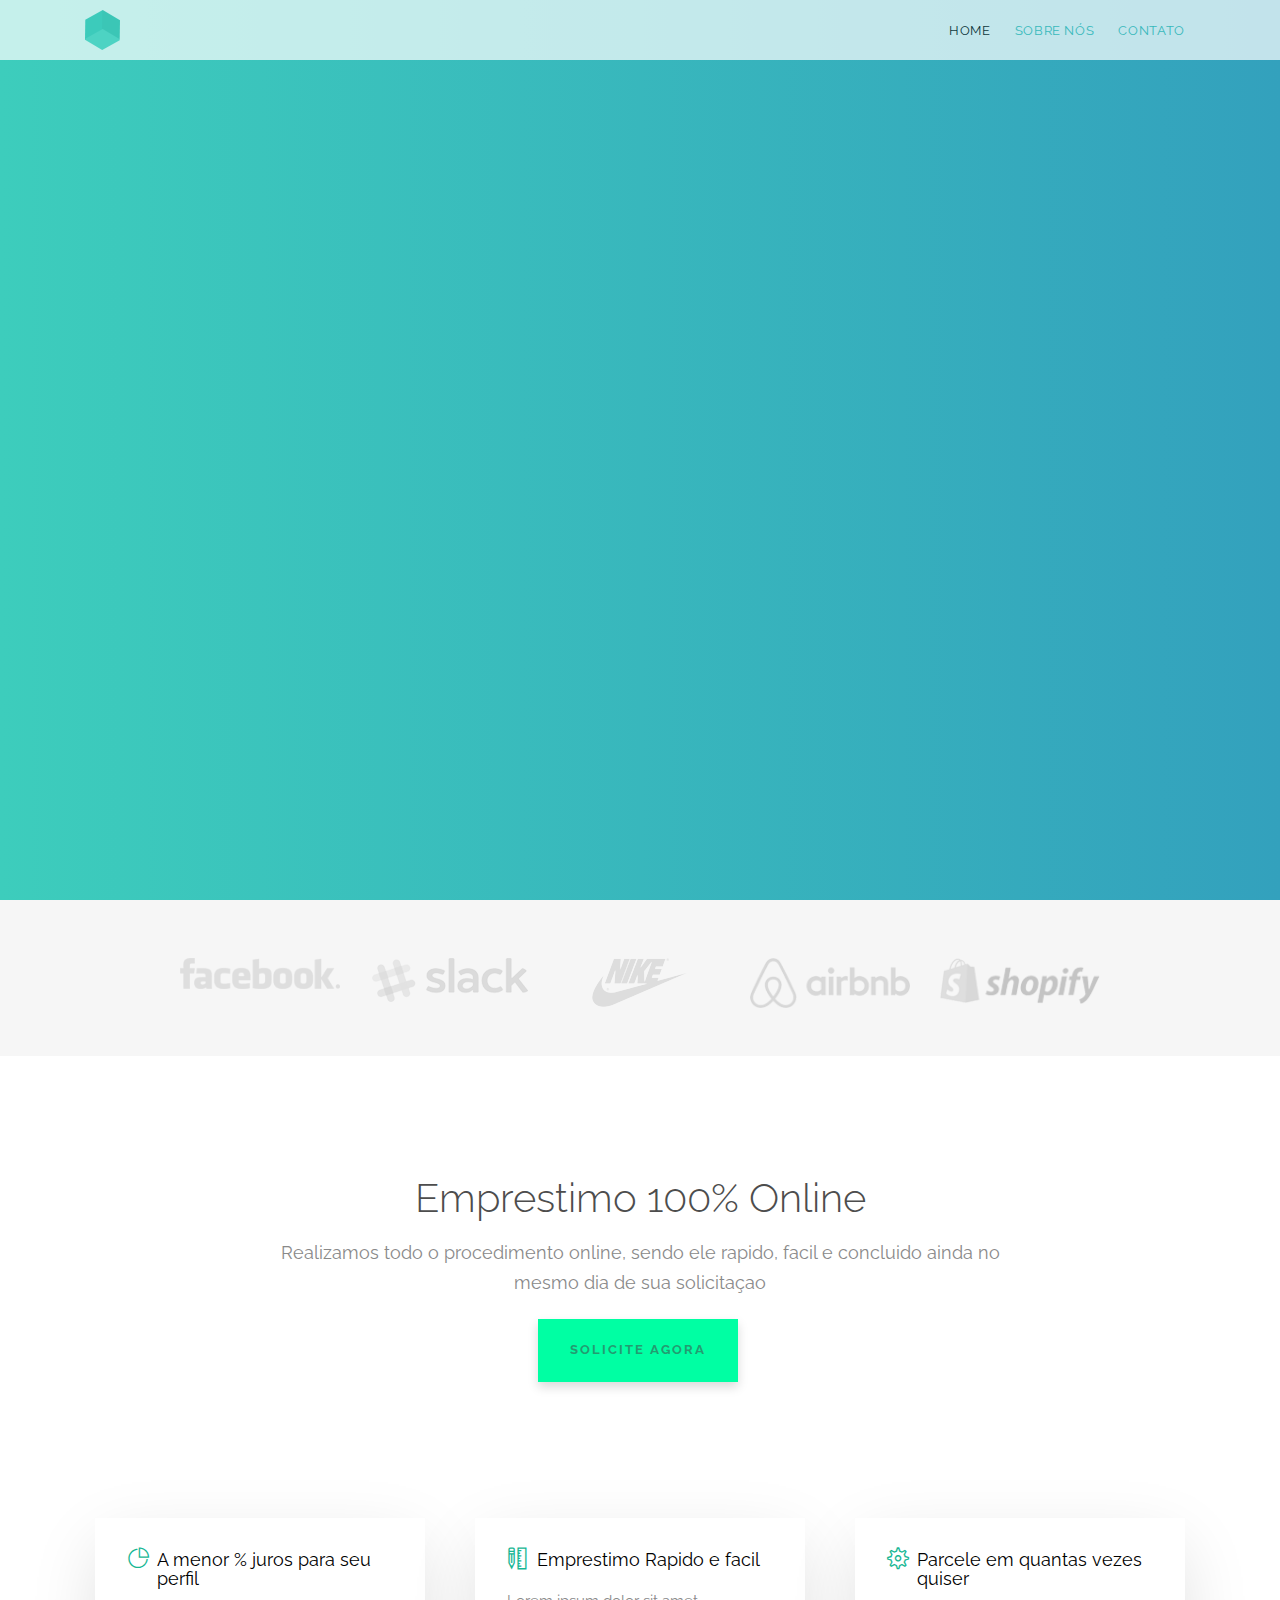
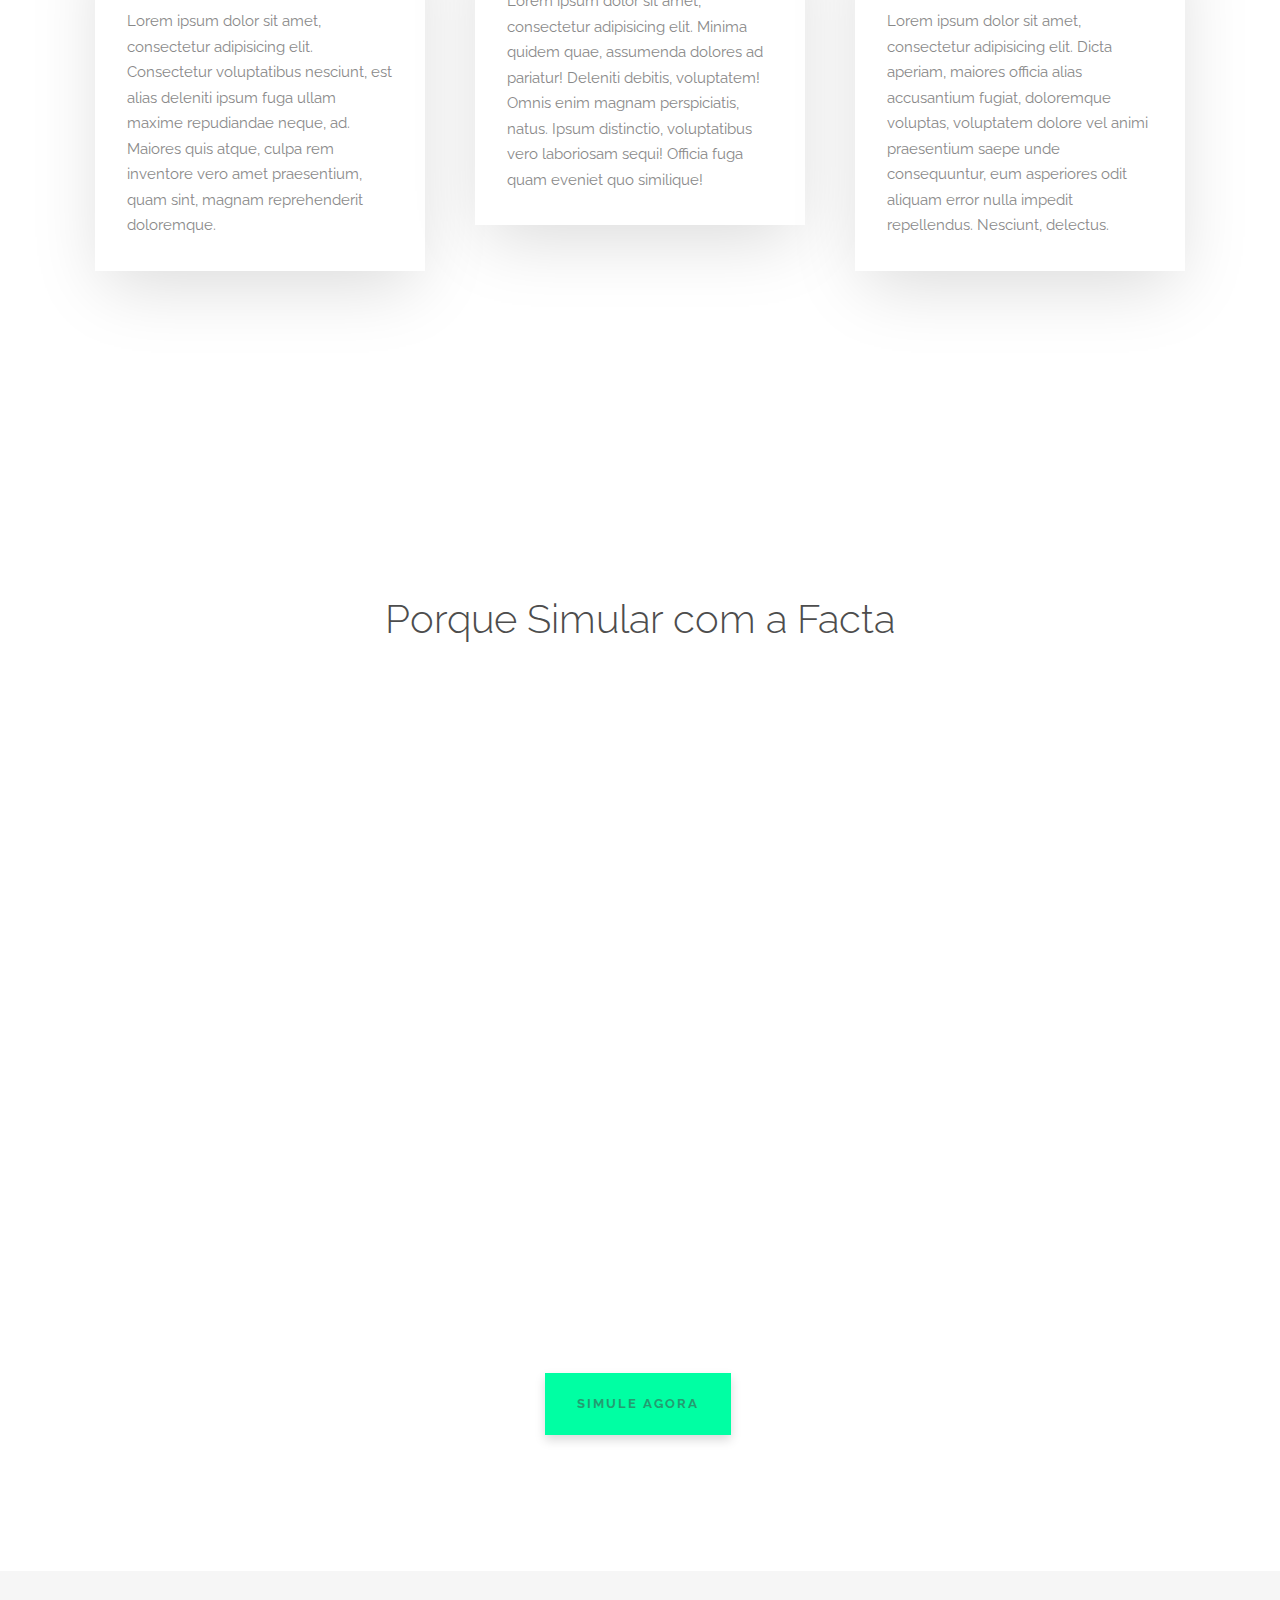
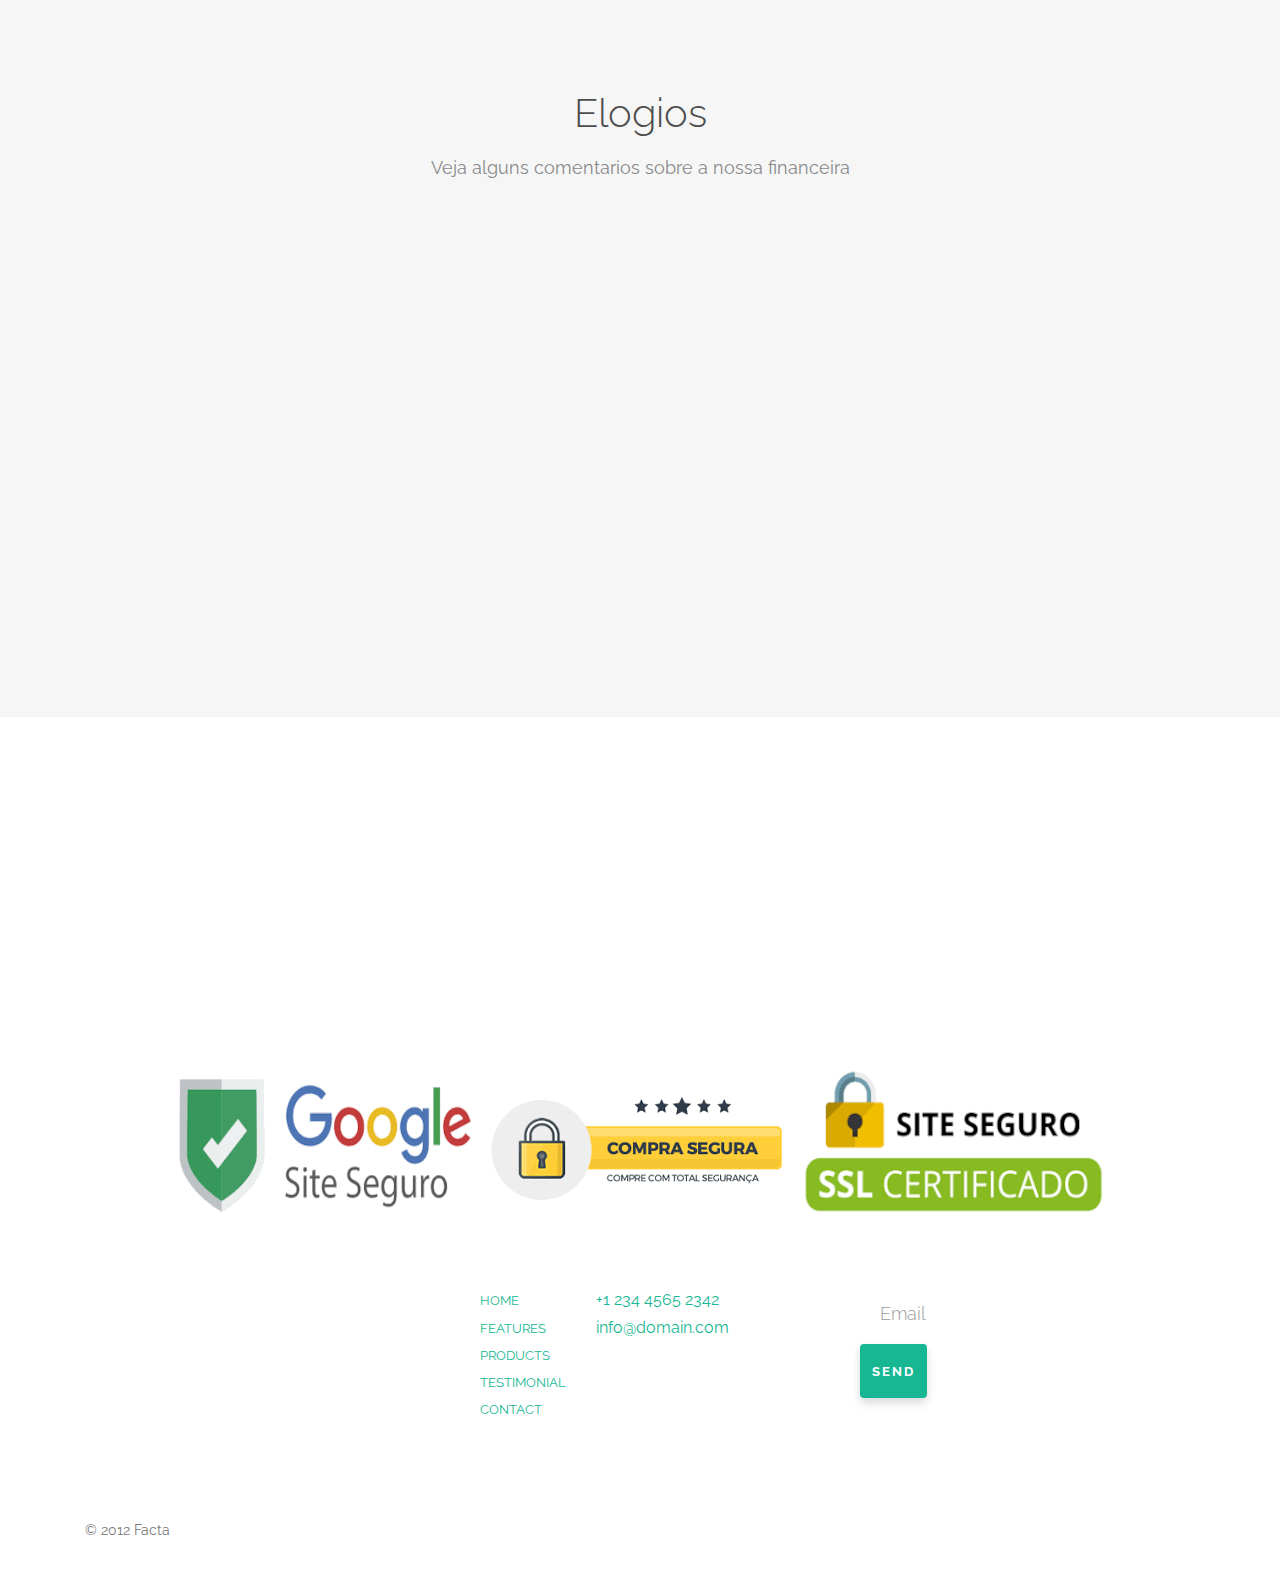
<file: index.html>
<!DOCTYPE HTML>
<!--
	Cube by FreeHTML5.co
	Twitter: http://twitter.com/gettemplateco
	URL: http://freehtml5.co
-->
<html>
	<head>
	<meta charset="utf-8">
	<meta http-equiv="X-UA-Compatible" content="IE=edge">
	<title>Facta Financeira S.A </title>
	<meta name="viewport" content="width=device-width, initial-scale=1">
	
	

  	<!-- Facebook and Twitter integration -->
	<meta property="og:title" content=""/>
	<meta property="og:image" content=""/>
	<meta property="og:url" content=""/>
	<meta property="og:site_name" content=""/>
	<meta property="og:description" content=""/>
	<meta name="twitter:title" content="" />
	<meta name="twitter:image" content="" />
	<meta name="twitter:url" content="" />
	<meta name="twitter:card" content="" />

	<link href="https://fonts.googleapis.com/css?family=Raleway:100,300,400,700" rel="stylesheet">
	
	<!-- Animate.css -->
	<link rel="stylesheet" href="css/animate.css">
	<!-- Icomoon Icon Fonts-->
	<link rel="stylesheet" href="css/icomoon.css">
	<!-- Themify Icons-->
	<link rel="stylesheet" href="css/themify-icons.css">
	<!-- Bootstrap  -->
	<link rel="stylesheet" href="css/bootstrap.css">

	<!-- Magnific Popup -->
	<link rel="stylesheet" href="css/magnific-popup.css">

	<!-- Owl Carousel  -->
	<link rel="stylesheet" href="css/owl.carousel.min.css">
	<link rel="stylesheet" href="css/owl.theme.default.min.css">

	<!-- Theme style  -->
	<link rel="stylesheet" href="css/style.css">

	<!-- Modernizr JS -->
	<script src="js/modernizr-2.6.2.min.js"></script>
	<!-- FOR IE9 below -->
	<!--[if lt IE 9]>
	<script src="js/respond.min.js"></script>
	<![endif]-->
 <link rel="shortcut icon" href="images/logo.png" type="image/x-icon">
	</head>
	<body>
		
	<div class="gtco-loader"></div>
	
	<div id="page">

		<nav class="gtco-nav" role="navigation">
			<div class="gtco-container">
				
				<div class="row">
					<div class="col-sm-2 col-xs-12">
						<div id="gtco-logo"><a href="index.html"><img src="images/logo.png" alt="Free HTML5 Website Template by FreeHTML5.co"></a></div>
					</div>
					<div class="col-xs-10 text-right menu-1">
						<ul>
							<li class="active"><a href="index.html">Home</a></li>
							<li><a href="#">Sobre Nós</a></li>
							
							<li><a href="contact.html">Contato</a></li>
						</ul>
					</div>
				</div>
				
			</div>
		</nav>

		<header id="gtco-header" class="gtco-cover" role="banner">
			<div class="gtco-container">
				<div class="row">
					<div class="col-md-12 col-md-offset-0 text-left">
						<div class="display-t">
							<div class="display-tc">
								<div class="row">
									<div class="col-md-5 text-center header-img animate-box">
										<img src="images/cube.png" alt="">
									</div>
									<div class="col-md-7 copy animate-box">
										<h1>Facta Financeira S.A</h1>
										<p>A Solução Financeira Que Você Precisa</p>
										<p><a href="contact.html" target="_blank" class="btn btn-white">Solicite Agora</a></p>
									</div>
								</div>
							</div>
						</div>
					</div>
				</div>
			</div>
		</header>
		<!-- END #gtco-header -->

		<div class="gtco-client">
			<div class="gtco-container">
				<div class="row">
					<div class="col-md-2 col-md-offset-1 text-center client col-sm-6 col-xs-6 col-xs-offset-0 col-sm-offset-0">
						<img src="images/client_1.png" alt="" class="img-responsive">
					</div>
					<div class="col-md-2 text-center client col-sm-6 col-xs-6 col-xs-offset-0 col-sm-offset-0">
						<img src="images/client_2.png" alt="" class="img-responsive">
					</div>
					<div class="col-md-2 text-center client col-sm-6 col-xs-6 col-xs-offset-0 col-sm-offset-0">
						<img src="images/client_3.png" alt="" class="img-responsive">
					</div>
					<div class="col-md-2 text-center client col-sm-6 col-xs-6 col-xs-offset-0 col-sm-offset-0">
						<img src="images/client_4.png" alt="" class="img-responsive">
					</div>
					<div class="col-md-2 text-center client col-sm-6 col-xs-6 col-xs-offset-0 col-sm-offset-0">
						<img src="images/client_5.png" alt="" class="img-responsive">
					</div>
				</div>
			</div>
		</div>
		<!-- END .gtco-client -->

		<div class="gtco-services gtco-section">
			<div class="gtco-container">
				<div class="row row-pb-sm">
					<div class="col-md-8 col-md-offset-2 gtco-heading text-center">
						<h2>Emprestimo 100% Online</h2>
						<p>Realizamos todo o procedimento online, sendo ele rapido, facil e concluido ainda no mesmo dia de sua solicitaçao</p>
						<p><a href="contact.html" class="btn btn-special popup-vimeo">Solicite Agora</a></p>
					</div>
				</div>
				<div class="row row-pb-md">
					<div class="col-md-4 col-sm-4 service-wrap">
						<div class="service">
							<h3><i class="ti-pie-chart"></i> A menor % juros para seu perfil </h3>
							<p>Lorem ipsum dolor sit amet, consectetur adipisicing elit. Consectetur voluptatibus nesciunt, est alias deleniti ipsum fuga ullam maxime repudiandae neque, ad. Maiores quis atque, culpa rem inventore vero amet praesentium, quam sint, magnam reprehenderit doloremque.</p>
						</div>
					</div>
					<div class="col-md-4 col-sm-4 service-wrap">
						<div class="service animate-change">
							<h3><i class="ti-ruler-pencil"></i> Emprestimo Rapido e facil </h3>
							<p>Lorem ipsum dolor sit amet, consectetur adipisicing elit. Minima quidem quae, assumenda dolores ad pariatur! Deleniti debitis, voluptatem! Omnis enim magnam perspiciatis, natus. Ipsum distinctio, voluptatibus vero laboriosam sequi! Officia fuga quam eveniet quo similique!</p>
						</div>
					</div>
					<div class="col-md-4 col-sm-4 service-wrap">
						<div class="service">
							<h3><i class="ti-settings"></i> Parcele em quantas vezes quiser</h3>
							<p>Lorem ipsum dolor sit amet, consectetur adipisicing elit. Dicta aperiam, maiores officia alias accusantium fugiat, doloremque voluptas, voluptatem dolore vel animi praesentium saepe unde consequuntur, eum asperiores odit aliquam error nulla impedit repellendus. Nesciunt, delectus.</p>
						</div>
					</div>

					<div class="clearfix visible-md-block visible-sm-block"></div>

				</div>
			</div>
		</div>
		<!-- END .gtco-services -->

		<div class="gtco-section gtco-products">
			<div class="gtco-container">
				<div class="row row-pb-sm">
					<div class="col-md-8 col-md-offset-2 gtco-heading text-center">
						<h2>Porque Simular com a Facta </h2>
						
					</div>
				</div>
				<div class="row row-pb-md">
					<div class="col-md-4 col-sm-4">
						<a href="" class="gtco-item two-row bg-img animate-box" style="background-image: url(images/seguranca3x.jpg)">
							<div class="overlay">
								<i class="ti-arrow-top-right"></i>
								<div class="copy">
									<h3>Segurança</h3>
									<p>Trabalhamos conforme as novas leis de proteçao de dados, procedimento 100% seguro e sigiloso.</p>
								</div>
							</div>
							<img src="images/seguranca3x.jpg" class="hidden" alt="">
						</a>
						<a href="" class="gtco-item two-row bg-img animate-box" style="background-image: url(images/jurosx.jpg)">
							<div class="overlay">
								<i class="ti-arrow-top-right"></i>
								<div class="copy">
									<h3>Taxa de juros</h3>
									<p>Temos a menores taxas de juros do mercado variando de 0,98% á 4,12 % a.m</p>
								</div>
							</div>
							<img src="images/jurosx.jpg" class="hidden" alt="">
						</a>
					</div>
					<div class="col-md-4 col-sm-4">
						<a href="#" class="gtco-item one-row bg-img animate-box" style="background-image: url(images/calc.jpg)">
							<div class="overlay">
								<i class="ti-arrow-top-right"></i>
								<div class="copy">
									<h3>Atendimento</h3>
									<p>Atendimento especializado, profissionais treinados e 100% capacitados para o melhor atendimento possivel.</p>
								</div>
							</div>
							<img src="images/calc.jpg" class="hidden" alt="">
						</a>
					</div>
					<div class="col-md-4 col-sm-4">
						<a href="#" class="gtco-item two-row bg-img animate-box" style="background-image: url(images/atendimentox.jpg)">
							<div class="overlay">
								<i class="ti-arrow-top-right"></i>
								<div class="copy">
									<h3>Atendimento</h3>
									<p>Atendimento especializado, profissionais treinados e 100% capacitados para o melhor atendimento possivel]</p>
								</div>
							</div>
							<img src="images/atendimentox.jpg" class="hidden" alt="">
						</a>
						<a href="#" class="gtco-item two-row bg-img animate-box" style="background-image: url(images/tempo2.jpg)">
							<div class="overlay">
								<i class="ti-arrow-top-right"></i>
								<div class="copy">
									<h3>Hard Cover Book</h3>
									<p>Lorem ipsum dolor sit amet, consectetur adipiscing elit.</p>
								</div>
							</div>
							<img src="images/tempo2.jpg" class="hidden" alt="">
						</a>
					</div>
				</div>
				<div class="row">
					<div class="col-md-12 text-center">
					<p><a href="contact.html" target="_blank" class="btn btn-special">Simule Agora</a></p>
					</div>
				</div>
			</div>
		</div>
		<!-- END .gtco-products -->

		<div class="gtco-section gtco-testimonial gtco-gray">
			<div class="gtco-container">

				<div class="row row-pb-sm">
					<div class="col-md-8 col-md-offset-2 gtco-heading text-center">
						<h2>Elogios</h2>
						<p>Veja alguns comentarios sobre a nossa financeira</p>
					</div>
				</div>

				<div class="row">
					<div class="col-md-6 col-sm-6 animate-box">
						<div class="gtco-testimony gtco-left">
							<div><img src="images/person_1.jpg" alt=""></div>
							<blockquote>
								<p>&ldquo;Atendimento otimo, super rapido e facil, consegui minha liberaçao ainda no mesmo dia !!!&rdquo; <cite class="author">&mdash; Ferdinand A. Porsche</cite></p>
							</blockquote>	
						</div>
					</div>

					<div class="col-md-6 col-sm-6 animate-box">
						<div class="gtco-testimony gtco-left">
							<div><img src="images/person_2.jpg" alt=""></div>
							<blockquote>
								<p>&ldquo;Atendimento de qualidade, otimos serviços.&rdquo; <cite class="author">&mdash; Steve Jobs</cite></p>
							</blockquote>	
						</div>
					</div>

					
				</div>
				<div class="row">
					<div class="col-md-6 col-sm-6 animate-box">
						<div class="gtco-testimony gtco-left">
							<div><img src="images/person_3.jpg" alt=""></div>
							<blockquote>
								<p>&ldquo;Sem duvidas o melhor banco que existe !!&rdquo; <cite class="author">&mdash; Frank Chimero</cite></p>
							</blockquote>	
						</div>
					</div>

					<div class="col-md-6 col-sm-6 animate-box">
						<div class="gtco-testimony gtco-left">
							<div><img src="images/person_1.jpg" alt=""></div>
							<blockquote>
								<p>&ldquo;Consegui minha liberaçao ainda no mesmo dia, financeira muito segura, fizeram todo o procedimento de forma clara e correta, meus parabens.&rdquo; <cite class="author">&mdash; Ferdinand A. Porsche</cite></p>
							</blockquote>	
						</div>
					</div>
				</div>
			</div>
		</div>
		

		<footer id="gtco-footer" class="gtco-section" role="contentinfo">
			
			<footer id="gtco-footer" class="gtco-section" role="contentinfo">
				<div class="gtco-container">
					<div class="row row-pb-md">
						<div class="col-md-8 col-md-offset-2 gtco-cta text-center">
							<div class="logofooter2"><img src="images/cube1.png" alt=""></div>
							<div class="logofooter"> 
								<img src="images/seguro1x.png" alt="">
								<img src="images/seguro2.png" alt="">
								<img src="images/seguro3x.png" alt="">
						</div>
						</div>
					</div>
					<div class="row row-pb-md">
						<div class="col-md-4 gtco-widget gtco-footer-paragraph">
							<h3>Facta</h3>
							<p> </p>
						</div>
					<div class="col-md-4 gtco-footer-link">
						<div class="row">
							<div class="col-md-6">
								<ul class="gtco-list-link">
									<li><a href="#">Home</a></li>
									<li><a href="#">Features</a></li>
									<li><a href="#">Products</a></li>
									<li><a href="#">Testimonial</a></li>
									<li><a href="#">Contact</a></li>
								</ul>
							</div>
							<div class="col-md-6">
								<p>
									<a href="contact.html">+1 234 4565 2342</a> <br>
									<a href="contact.html">info@domain.com</a>
								</p>
							</div>
						</div>
					</div>
					<div class="col-md-4 gtco-footer-subscribe">
						<form class="form-inline">
						  <div class="form-group">
						    <label class="sr-only" for="exampleInputEmail3">Email address</label>
						    <input type="email" class="form-control" id="" placeholder="Email">
						  </div>
						  <button type="submit" class="btn btn-primary">Send</button>
						</form>
					</div>
				</div>
			</div>
			<div class="gtco-copyright">
				<div class="gtco-container">
					<div class="row">
						<div class="col-md-6 text-left">
							<p><small>&copy; 2012 Facta</small></p>
						</div>
						
						
					</div>
				</div>
			</div>
		</footer>

	</div>

	<div class="gototop js-top">
		<a href="#" class="js-gotop"><i class="icon-arrow-up"></i></a>
	</div>
	
	<!-- jQuery -->
	<script src="js/jquery.min.js"></script>
	<!-- jQuery Easing -->
	<script src="js/jquery.easing.1.3.js"></script>
	<!-- Bootstrap -->
	<script src="js/bootstrap.min.js"></script>
	<!-- Waypoints -->
	<script src="js/jquery.waypoints.min.js"></script>
	<!-- Carousel -->
	<script src="js/owl.carousel.min.js"></script>
	<!-- Magnific Popup -->
	<script src="js/jquery.magnific-popup.min.js"></script>
	<script src="js/magnific-popup-options.js"></script>
	<!-- Main -->
	<script src="js/main.js"></script>

	</body>
</html>
</file>
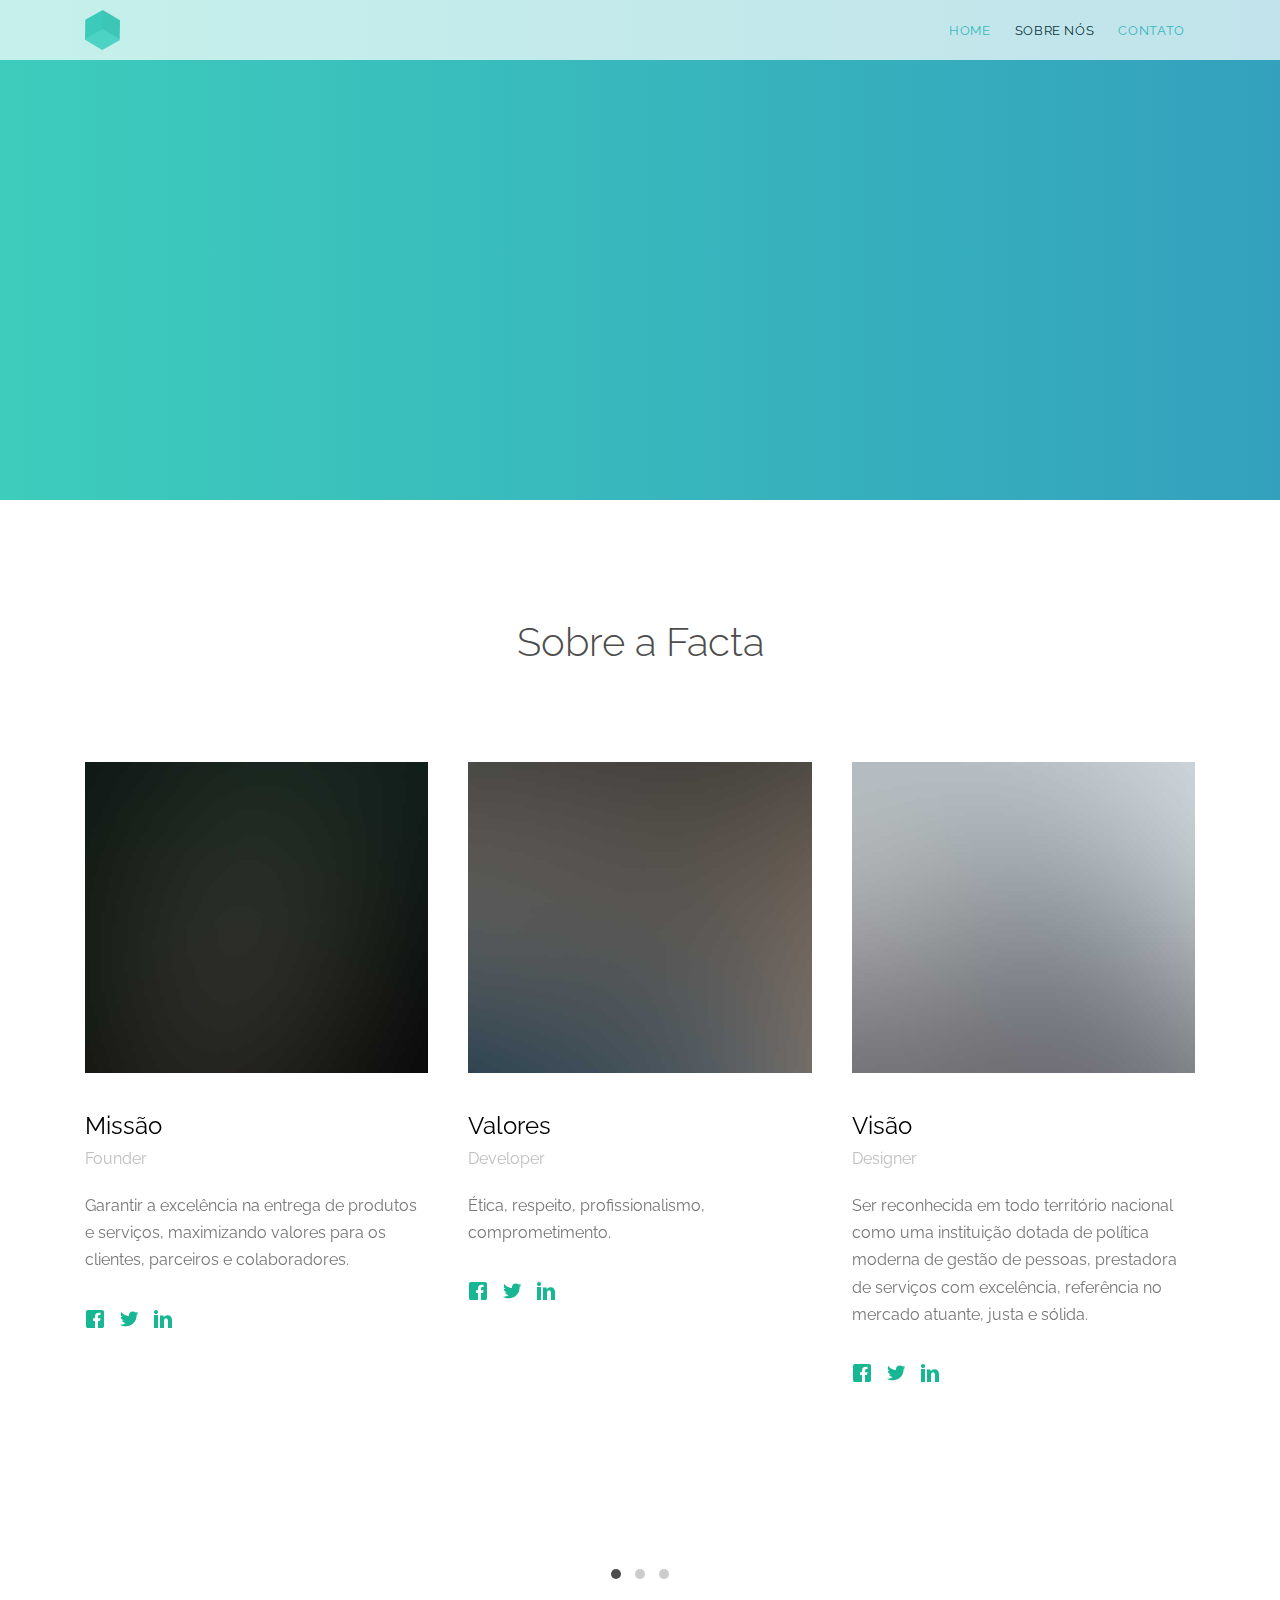
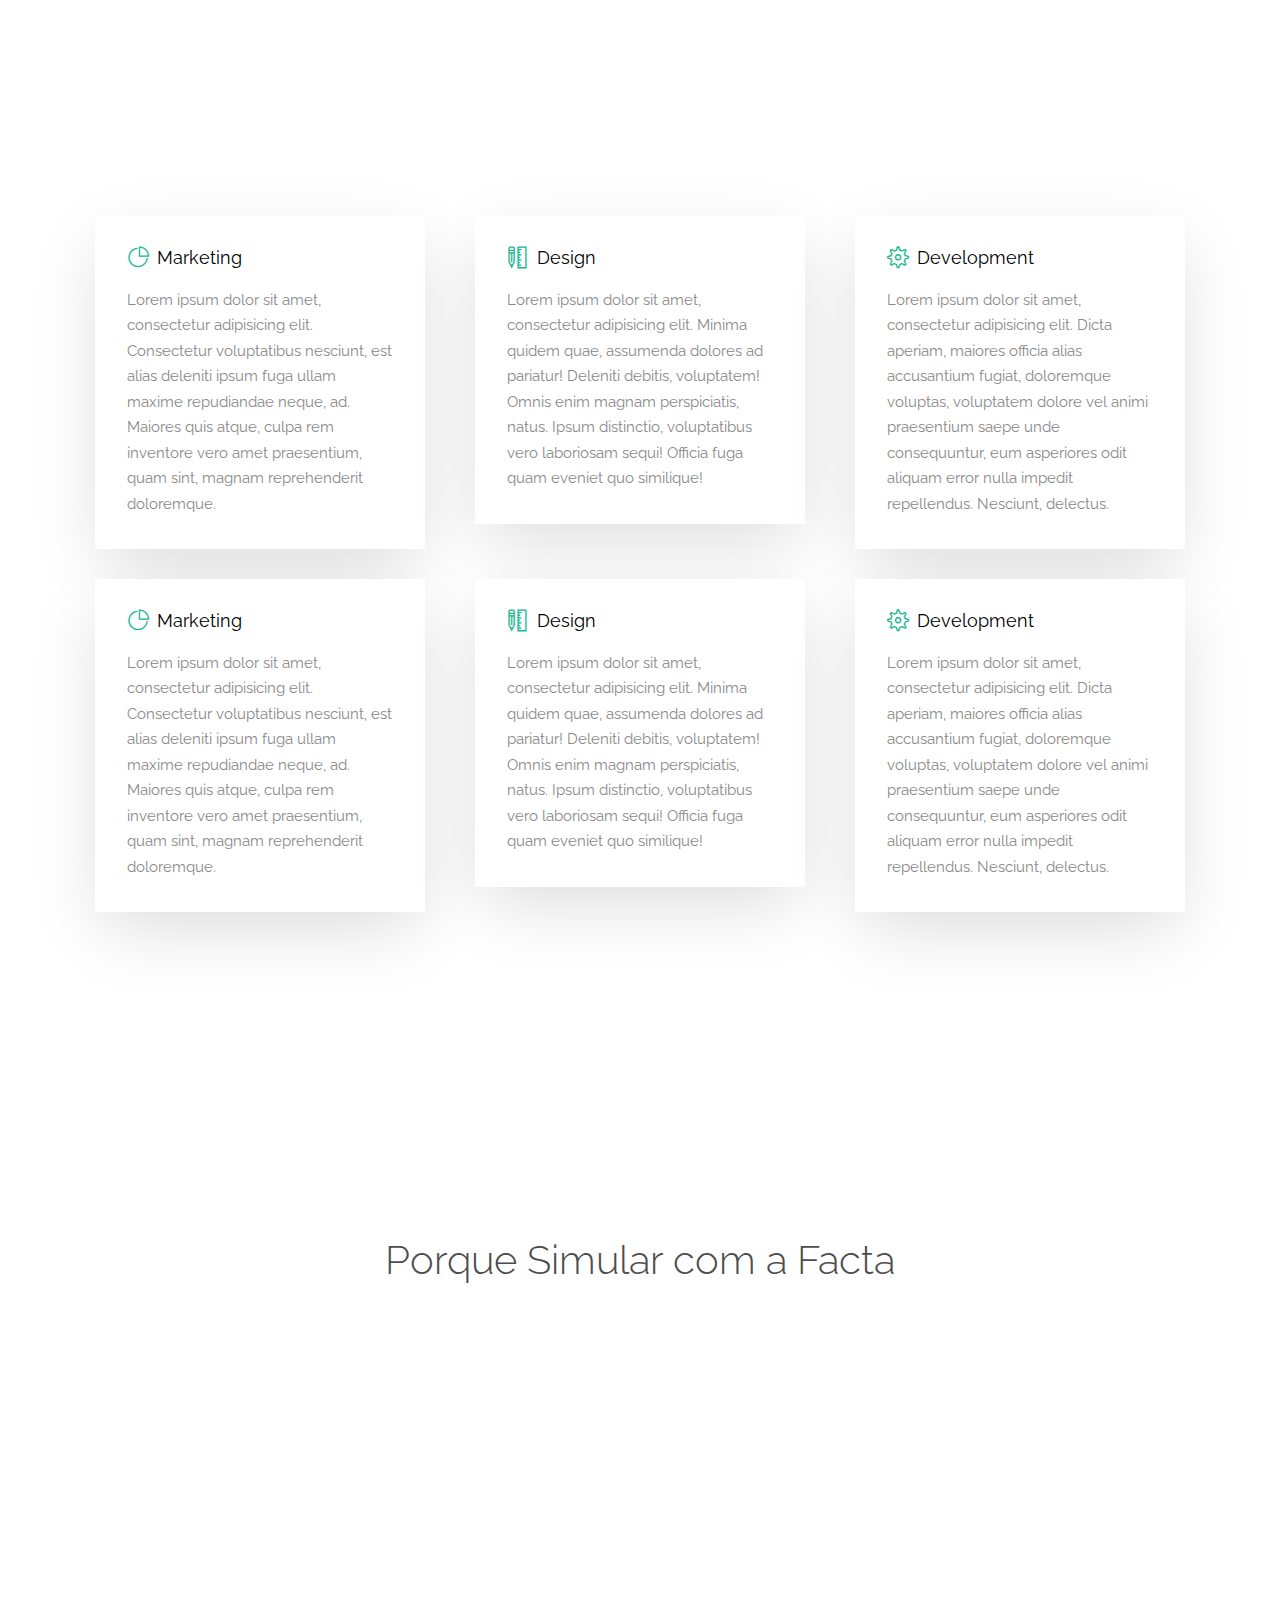
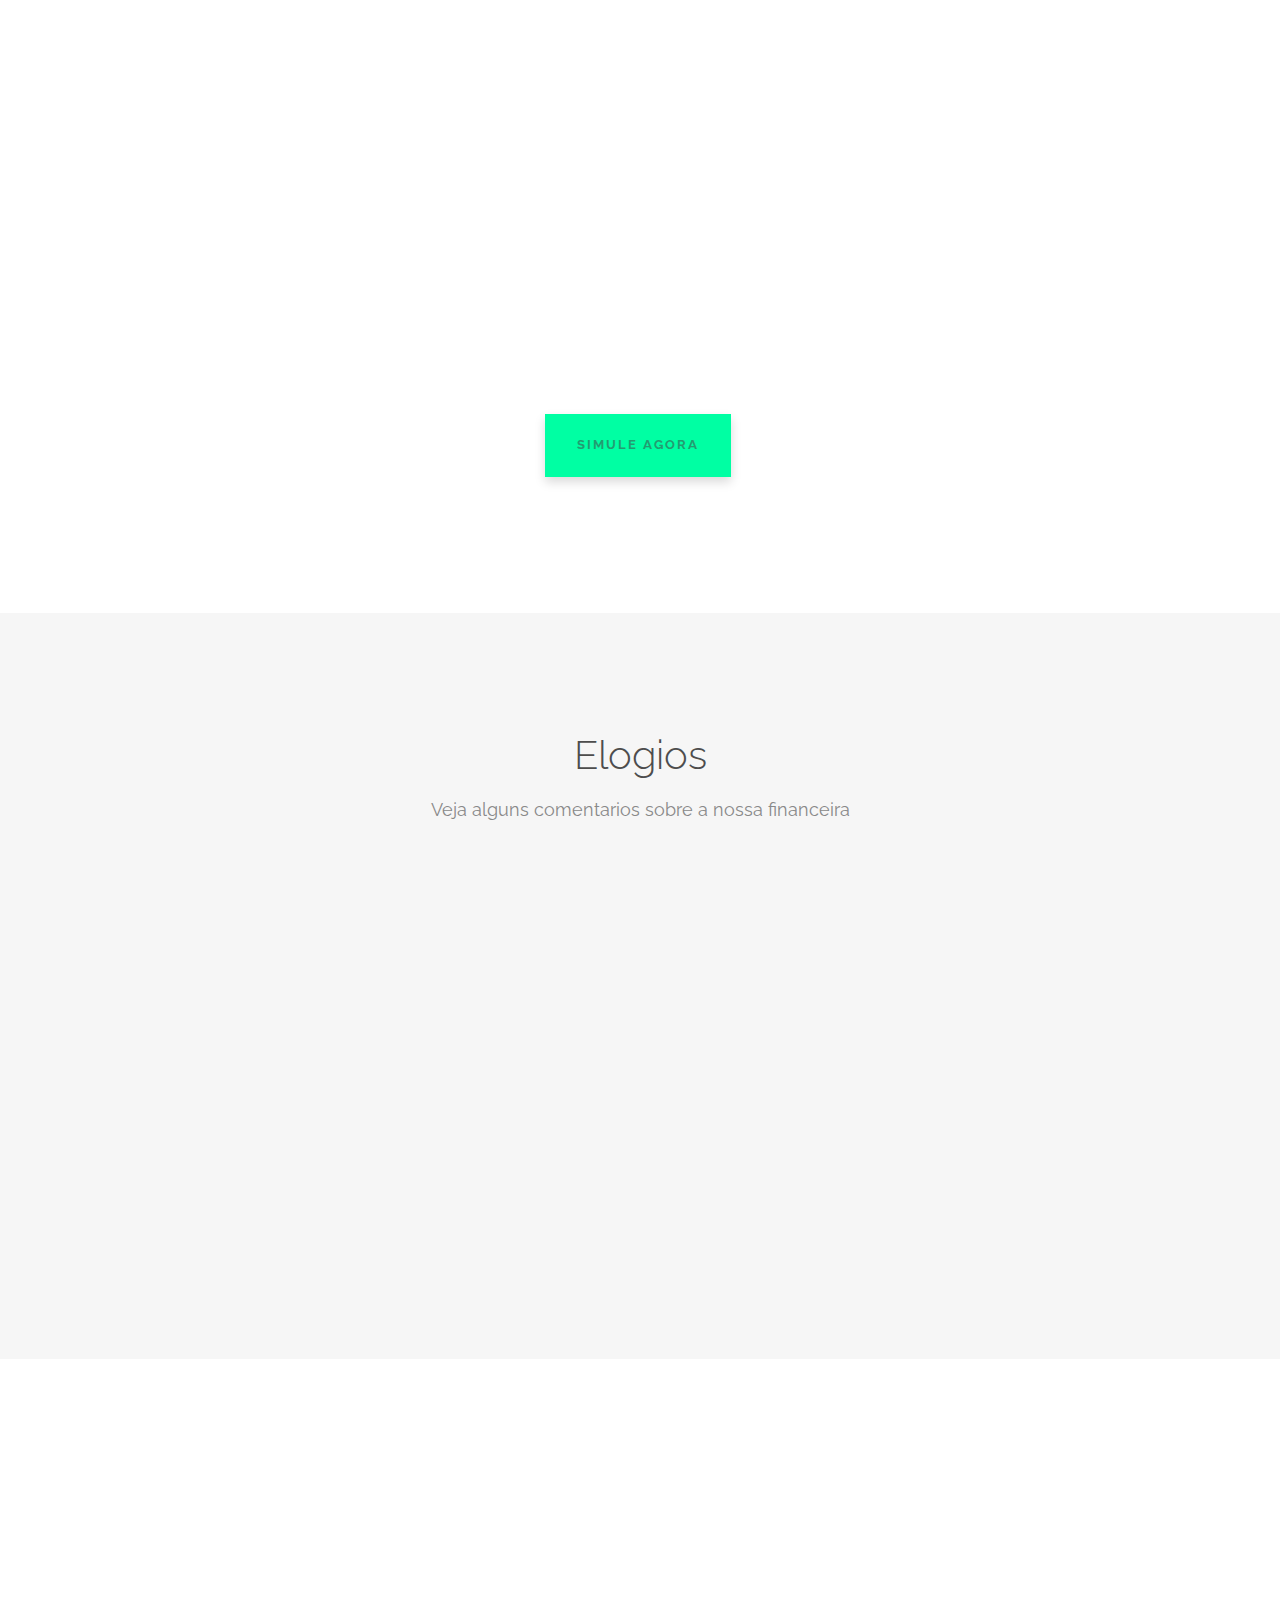
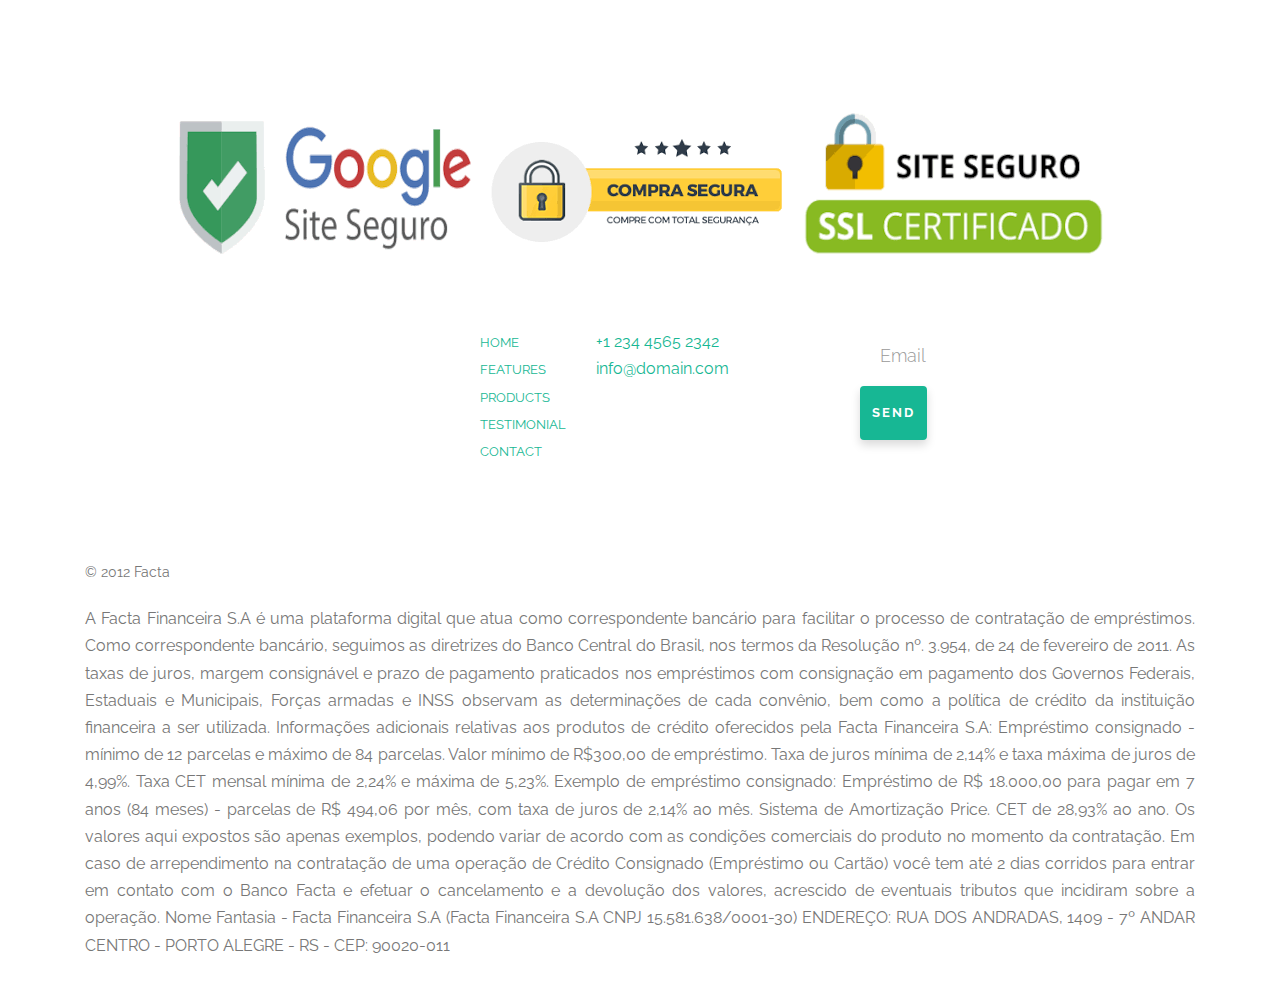
<file: about.html>
<!DOCTYPE HTML>
<!--
	Cube by FreeHTML5.co
	Twitter: http://twitter.com/gettemplateco
	URL: http://freehtml5.co
-->
<html>
	<head>
	<meta charset="utf-8">
	<meta http-equiv="X-UA-Compatible" content="IE=edge">
	<title>BFINAN</title>
	<meta name="viewport" content="width=device-width, initial-scale=1">
	

  	<!-- Facebook and Twitter integration -->
	<meta property="og:title" content=""/>
	<meta property="og:image" content=""/>
	<meta property="og:url" content=""/>
	<meta property="og:site_name" content=""/>
	<meta property="og:description" content=""/>
	<meta name="twitter:title" content="" />
	<meta name="twitter:image" content="" />
	<meta name="twitter:url" content="" />
	<meta name="twitter:card" content="" />

	<link href="https://fonts.googleapis.com/css?family=Raleway:100,300,400,700" rel="stylesheet">
	
	<!-- Animate.css -->
	<link rel="stylesheet" href="css/animate.css">
	<!-- Icomoon Icon Fonts-->
	<link rel="stylesheet" href="css/icomoon.css">
	<!-- Themify Icons-->
	<link rel="stylesheet" href="css/themify-icons.css">
	<!-- Bootstrap  -->
	<link rel="stylesheet" href="css/bootstrap.css">

	<!-- Magnific Popup -->
	<link rel="stylesheet" href="css/magnific-popup.css">

	<!-- Owl Carousel  -->
	<link rel="stylesheet" href="css/owl.carousel.min.css">
	<link rel="stylesheet" href="css/owl.theme.default.min.css">

	<!-- Theme style  -->
	<link rel="stylesheet" href="css/style.css">

	<!-- Modernizr JS -->
	<script src="js/modernizr-2.6.2.min.js"></script>
	<!-- FOR IE9 below -->
	<!--[if lt IE 9]>
	<script src="js/respond.min.js"></script>
	<![endif]-->

	</head>
	<body>
		
	<div class="gtco-loader"></div>
	
	<div id="page">

		<nav class="gtco-nav" role="navigation">
			<div class="gtco-container">
				
				<div class="row">
					<div class="col-sm-2 col-xs-12">
						<div id="gtco-logo"><a href="index.html"><img src="images/logo.png" alt="Free HTML5 Website Template by FreeHTML5.co"></a></div>
					</div>
					<div class="col-xs-10 text-right menu-1">
						<ul>
							<li><a href="index.html">Home</a></li>
							<li class="active"><a href="about.html">Sobre Nós</a></li>
							<li><a href="contact.html">Contato</a></li>
						</ul>
					</div>
				</div>
				
			</div>
		</nav>

		<header id="gtco-header" class="gtco-cover gtco-cover-xs gtco-inner" role="banner">
			<div class="gtco-container">
				<div class="row">
					<div class="col-md-12 col-md-offset-0 text-left">
						<div class="display-t">
							<div class="display-tc">
								<div class="row">
									<div class="col-md-8 animate-box">
										<h1 class="no-margin">Sobre Nós</h1>
										<p>Conheça um pouco mais sobre a facta, a sua melhor escolha !</p>
									</div>
								</div>
							</div>
						</div>
					</div>
				</div>
			</div>
		</header>
		<!-- END #gtco-header -->

		

		<div class="gtco-services gtco-section">
			<div class="gtco-container">
				<div class="row">
					<div class="col-md-8 col-md-offset-2 gtco-heading text-center">
						<h2>Sobre a Facta</h2>
						
					</div>
				</div>
				<div class="row">

					<div class="col-md-12">
						<div class="owl-carousel owl-carousel-carousel">
							<div class="item">
								<div class="gtco-staff">
									<img src="images/staff_1.jpg" alt="" class="img-responsive">
									<h2>Missão</h2>
									<p class="role">Founder</p>
									<p>Garantir a excelência na entrega de produtos e serviços, maximizando valores para os clientes, parceiros e colaboradores.</p>
									<ul class="fh5co-social">
										<li><a href="#"><i class="icon-facebook"></i></a></li>
										<li><a href="#"><i class="icon-twitter"></i></a></li>
										<li><a href="#"><i class="icon-linkedin"></i></a></li>
									</ul>
								</div>
							</div>
							<div class="item">
								<div class="gtco-staff">
									<img src="images/staff_2.jpg" alt="" class="img-responsive">
									<h2>Valores</h2>
									<p class="role">Developer</p>
									<p>Ética, respeito, profissionalismo, comprometimento.</p>
									<ul class="fh5co-social">
										<li><a href="#"><i class="icon-facebook"></i></a></li>
										<li><a href="#"><i class="icon-twitter"></i></a></li>
										<li><a href="#"><i class="icon-linkedin"></i></a></li>
									</ul>
								</div>
							</div>
							<div class="item">
								<div class="gtco-staff">
									<img src="images/staff_3.jpg" alt="" class="img-responsive">
									<h2>Visão</h2>
									<p class="role">Designer</p>
									<p>Ser reconhecida em todo território nacional como uma instituição dotada de política moderna de gestão de pessoas, prestadora de serviços com excelência, referência no mercado atuante, justa e sólida.</p>
									<ul class="fh5co-social">
										<li><a href="#"><i class="icon-facebook"></i></a></li>
										<li><a href="#"><i class="icon-twitter"></i></a></li>
										<li><a href="#"><i class="icon-linkedin"></i></a></li>
									</ul>
								</div>
							</div>

							<div class="item">
								<div class="gtco-staff">
									<img src="images/staff_1.jpg" alt="" class="img-responsive">
									<h2>Emprestimo Consignado</h2>
									<p class="role">Founder</p>
									<p>O Empréstimo Consignado é uma modalidade de crédito pessoal em que o valor das parcelas é descontado automaticamente do contracheque do tomador ou do benefício do INSS, todo mês. É o empréstimo pessoal mais barato do Brasil.

										Sem consulta aos órgãos de proteção ao crédito.
										Parcelas fixas do início ao fim do contrato.</p>
									<ul class="fh5co-social">
										<li><a href="#"><i class="icon-facebook"></i></a></li>
										<li><a href="#"><i class="icon-twitter"></i></a></li>
										<li><a href="#"><i class="icon-linkedin"></i></a></li>
									</ul>
								</div>
							</div>
							<div class="item">
								<div class="gtco-staff">
									<img src="images/staff_2.jpg" alt="" class="img-responsive">
									<h2>Emprestimo Pessoal</h2>
									<p class="role">Developer</p>
									<p>Se você não possui uma margem de crédito, está negativado e precisando de dinheiro extra, o crédito pessoal com débito em conta corrente é para você.
										Dinheiro na mão para facilitar a sua vida. A Facta Financeira oferece crédito sem burocracia para o seu projeto pessoal. Além de ter as menores taxas, você também pode escolher o melhor prazo para pagar e suas parcelas são descontadas direto da sua conta corrente.

									</p>
									<ul class="fh5co-social">
										<li><a href="#"><i class="icon-facebook"></i></a></li>
										<li><a href="#"><i class="icon-twitter"></i></a></li>
										<li><a href="#"><i class="icon-linkedin"></i></a></li>
									</ul>
								</div>
							</div>
							<div class="item">
								<div class="gtco-staff">
									<img src="images/staff_3.jpg" alt="" class="img-responsive">
									<h2>Tarifa Zero</h2>
									<p class="role">Designer</p>
									<p>Sem custo de abertura de conta</p>
									<ul class="fh5co-social">
										<li><a href="#"><i class="icon-facebook"></i></a></li>
										<li><a href="#"><i class="icon-twitter"></i></a></li>
										<li><a href="#"><i class="icon-linkedin"></i></a></li>
									</ul>
								</div>
							</div>

							<div class="item">
								<div class="gtco-staff">
									<img src="images/staff_1.jpg" alt="" class="img-responsive">
									<h2>Garantia</h2>
									<p class="role">Founder</p>
									<p>investimento de ate R$ 250.000,00 por CPF ou CNPJ e instituição, esta garantido e seguro pelo fundo garantidor de credito (FGC))</p>
									<ul class="fh5co-social">
										<li><a href="#"><i class="icon-facebook"></i></a></li>
										<li><a href="#"><i class="icon-twitter"></i></a></li>
										<li><a href="#"><i class="icon-linkedin"></i></a></li>
									</ul>
								</div>
							</div>
							<div class="item">
								<div class="gtco-staff">
									<img src="images/staff_2.jpg" alt="" class="img-responsive">
									<h2>Segurança</h2>
									<p class="role">Developer</p>
									<p>Lorem ipsum dolor sit amet, consectetur adipiscing elit. Phasellus placerat enim et urna sagittis, rhoncus euismod erat tincidunt. Donec tincidunt volutpat erat.</p>
									<ul class="fh5co-social">
										<li><a href="#"><i class="icon-facebook"></i></a></li>
										<li><a href="#"><i class="icon-twitter"></i></a></li>
										<li><a href="#"><i class="icon-linkedin"></i></a></li>
									</ul>
								</div>
							</div>
							
						</div>
					</div>
					
				</div>
			</div>
		</div>

		<div class="gtco-services gtco-section">
			<div class="gtco-container">
				
				<div class="row row-pb-md">

					<div class="col-md-4 col-sm-4 service-wrap">
						<div class="service">
							<h3><i class="ti-pie-chart"></i> Marketing</h3>
							<p>Lorem ipsum dolor sit amet, consectetur adipisicing elit. Consectetur voluptatibus nesciunt, est alias deleniti ipsum fuga ullam maxime repudiandae neque, ad. Maiores quis atque, culpa rem inventore vero amet praesentium, quam sint, magnam reprehenderit doloremque.</p>
						</div>
					</div>
					<div class="col-md-4 col-sm-4 service-wrap">
						<div class="service">
							<h3><i class="ti-ruler-pencil"></i> Design</h3>
							<p>Lorem ipsum dolor sit amet, consectetur adipisicing elit. Minima quidem quae, assumenda dolores ad pariatur! Deleniti debitis, voluptatem! Omnis enim magnam perspiciatis, natus. Ipsum distinctio, voluptatibus vero laboriosam sequi! Officia fuga quam eveniet quo similique!</p>
						</div>
					</div>
					<div class="col-md-4 col-sm-4 service-wrap">
						<div class="service">
							<h3><i class="ti-settings"></i> Development</h3>
							<p>Lorem ipsum dolor sit amet, consectetur adipisicing elit. Dicta aperiam, maiores officia alias accusantium fugiat, doloremque voluptas, voluptatem dolore vel animi praesentium saepe unde consequuntur, eum asperiores odit aliquam error nulla impedit repellendus. Nesciunt, delectus.</p>
						</div>
					</div>

					<div class="clearfix visible-md-block visible-sm-block"></div>

					<div class="col-md-4 col-sm-4 service-wrap">
						<div class="service">
							<h3><i class="ti-pie-chart"></i> Marketing</h3>
							<p>Lorem ipsum dolor sit amet, consectetur adipisicing elit. Consectetur voluptatibus nesciunt, est alias deleniti ipsum fuga ullam maxime repudiandae neque, ad. Maiores quis atque, culpa rem inventore vero amet praesentium, quam sint, magnam reprehenderit doloremque.</p>
						</div>
					</div>
					<div class="col-md-4 col-sm-4 service-wrap">
						<div class="service">
							<h3><i class="ti-ruler-pencil"></i> Design</h3>
							<p>Lorem ipsum dolor sit amet, consectetur adipisicing elit. Minima quidem quae, assumenda dolores ad pariatur! Deleniti debitis, voluptatem! Omnis enim magnam perspiciatis, natus. Ipsum distinctio, voluptatibus vero laboriosam sequi! Officia fuga quam eveniet quo similique!</p>
						</div>
					</div>
					<div class="col-md-4 col-sm-4 service-wrap">
						<div class="service">
							<h3><i class="ti-settings"></i> Development</h3>
							<p>Lorem ipsum dolor sit amet, consectetur adipisicing elit. Dicta aperiam, maiores officia alias accusantium fugiat, doloremque voluptas, voluptatem dolore vel animi praesentium saepe unde consequuntur, eum asperiores odit aliquam error nulla impedit repellendus. Nesciunt, delectus.</p>
						</div>
					</div>

				</div>
			</div>
		</div>

		<!-- END .gtco-services -->

		<div class="gtco-section gtco-products">
			<div class="gtco-container">
				<div class="row row-pb-sm">
					<div class="col-md-8 col-md-offset-2 gtco-heading text-center">
						<h2>Porque Simular com a Facta </h2>
						
					</div>
				</div>
				<div class="row row-pb-md">
					<div class="col-md-4 col-sm-4">
						<a href="" class="gtco-item two-row bg-img animate-box" style="background-image: url(images/seguranca3x.jpg)">
							<div class="overlay">
								<i class="ti-arrow-top-right"></i>
								<div class="copy">
									<h3>Segurança</h3>
									<p>Trabalhamos conforme as novas leis de proteçao de dados, procedimento 100% seguro e sigiloso.</p>
								</div>
							</div>
							<img src="images/seguranca3x.jpg" class="hidden" alt="">
						</a>
						<a href="" class="gtco-item two-row bg-img animate-box" style="background-image: url(images/jurosx.jpg)">
							<div class="overlay">
								<i class="ti-arrow-top-right"></i>
								<div class="copy">
									<h3>Taxa de juros</h3>
									<p>Temos a menores taxas de juros do mercado variando de 0,98% á 4,12 % a.m</p>
								</div>
							</div>
							<img src="images/jurosx.jpg" class="hidden" alt="">
						</a>
					</div>
					<div class="col-md-4 col-sm-4">
						<a href="#" class="gtco-item one-row bg-img animate-box" style="background-image: url(images/calc.jpg)">
							<div class="overlay">
								<i class="ti-arrow-top-right"></i>
								<div class="copy">
									<h3>Atendimento</h3>
									<p>Atendimento especializado, profissionais treinados e 100% capacitados para o melhor atendimento possivel.</p>
								</div>
							</div>
							<img src="images/calc.jpg" class="hidden" alt="">
						</a>
					</div>
					<div class="col-md-4 col-sm-4">
						<a href="#" class="gtco-item two-row bg-img animate-box" style="background-image: url(images/atendimentox.jpg)">
							<div class="overlay">
								<i class="ti-arrow-top-right"></i>
								<div class="copy">
									<h3>Atendimento</h3>
									<p>Atendimento especializado, profissionais treinados e 100% capacitados para o melhor atendimento possivel]</p>
								</div>
							</div>
							<img src="images/atendimentox.jpg" class="hidden" alt="">
						</a>
						<a href="#" class="gtco-item two-row bg-img animate-box" style="background-image: url(images/tempo2.jpg)">
							<div class="overlay">
								<i class="ti-arrow-top-right"></i>
								<div class="copy">
									<h3>Hard Cover Book</h3>
									<p>Lorem ipsum dolor sit amet, consectetur adipiscing elit.</p>
								</div>
							</div>
							<img src="images/tempo2.jpg" class="hidden" alt="">
						</a>
					</div>
				</div>
				<div class="row">
					<div class="col-md-12 text-center">
					<p><a href="contact.html" target="_blank" class="btn btn-special">Simule Agora</a></p>
					</div>
				</div>
			</div>
		</div>
		<!-- END .gtco-products -->

		<div class="gtco-section gtco-testimonial gtco-gray">
			<div class="gtco-container">

				<div class="row row-pb-sm">
					<div class="col-md-8 col-md-offset-2 gtco-heading text-center">
						<h2>Elogios</h2>
						<p>Veja alguns comentarios sobre a nossa financeira</p>
					</div>
				</div>

				<div class="row">
					<div class="col-md-6 col-sm-6 animate-box">
						<div class="gtco-testimony gtco-left">
							<div><img src="images/person_1.jpg" alt=""></div>
							<blockquote>
								<p>&ldquo;Atendimento otimo, super rapido e facil, consegui minha liberaçao ainda no mesmo dia !!!&rdquo; <cite class="author">&mdash; Ferdinand A. Porsche</cite></p>
							</blockquote>	
						</div>
					</div>

					<div class="col-md-6 col-sm-6 animate-box">
						<div class="gtco-testimony gtco-left">
							<div><img src="images/person_2.jpg" alt=""></div>
							<blockquote>
								<p>&ldquo;Atendimento de qualidade, otimos serviços.&rdquo; <cite class="author">&mdash; Steve Jobs</cite></p>
							</blockquote>	
						</div>
					</div>

					
				</div>
				<div class="row">
					<div class="col-md-6 col-sm-6 animate-box">
						<div class="gtco-testimony gtco-left">
							<div><img src="images/person_3.jpg" alt=""></div>
							<blockquote>
								<p>&ldquo;Sem duvidas o melhor banco que existe !!&rdquo; <cite class="author">&mdash; Frank Chimero</cite></p>
							</blockquote>	
						</div>
					</div>

					<div class="col-md-6 col-sm-6 animate-box">
						<div class="gtco-testimony gtco-left">
							<div><img src="images/person_1.jpg" alt=""></div>
							<blockquote>
								<p>&ldquo;Consegui minha liberaçao ainda no mesmo dia, financeira muito segura, fizeram todo o procedimento de forma clara e correta, meus parabens.&rdquo; <cite class="author">&mdash; Ferdinand A. Porsche</cite></p>
							</blockquote>	
						</div>
					</div>
				</div>
			</div>
		</div>
		

		<footer id="gtco-footer" class="gtco-section" role="contentinfo">
			
			<footer id="gtco-footer" class="gtco-section" role="contentinfo">
				<div class="gtco-container">
					<div class="row row-pb-md">
						<div class="col-md-8 col-md-offset-2 gtco-cta text-center">
							<div class="logofooter2"><img src="images/cube1.png" alt=""></div>
							<div class="logofooter"> 
								<img src="images/seguro1x.png" alt="">
								<img src="images/seguro2.png" alt="">
								<img src="images/seguro3x.png" alt="">
						</div>
						</div>
					</div>
					<div class="row row-pb-md">
						<div class="col-md-4 gtco-widget gtco-footer-paragraph">
							<h3>Facta</h3>
							<p> </p>
						</div>
					<div class="col-md-4 gtco-footer-link">
						<div class="row">
							<div class="col-md-6">
								<ul class="gtco-list-link">
									<li><a href="#">Home</a></li>
									<li><a href="#">Features</a></li>
									<li><a href="#">Products</a></li>
									<li><a href="#">Testimonial</a></li>
									<li><a href="#">Contact</a></li>
								</ul>
							</div>
							<div class="col-md-6">
								<p>
									<a href="contact.html">+1 234 4565 2342</a> <br>
									<a href="contact.html">info@domain.com</a>
								</p>
							</div>
						</div>
					</div>
					<div class="col-md-4 gtco-footer-subscribe">
						<form class="form-inline">
						  <div class="form-group">
						    <label class="sr-only" for="exampleInputEmail3">Email address</label>
						    <input type="email" class="form-control" id="" placeholder="Email">
						  </div>
						  <button type="submit" class="btn btn-primary">Send</button>
						</form>
					</div>
				</div>
			</div>
			<div class="gtco-copyright">
				<div class="gtco-container">
					<div class="row">
						<div class="col-md-6 text-left">
							<p><small>&copy; 2012 Facta</small></p>
							<p style="text-align:justify ;"> A Facta Financeira S.A é uma plataforma digital que atua como correspondente bancário para facilitar o processo de contratação de empréstimos. Como correspondente bancário, seguimos as diretrizes do Banco Central do Brasil, nos termos da Resolução nº. 3.954, de 24 de fevereiro de 2011. As taxas de juros, margem consignável e prazo de pagamento praticados nos empréstimos com consignação em pagamento dos Governos Federais, Estaduais e Municipais, Forças armadas e INSS observam as determinações de cada convênio, bem como a política de crédito da instituição financeira a ser utilizada. Informações adicionais relativas aos produtos de crédito oferecidos pela Facta Financeira S.A: Empréstimo consignado - mínimo de 12 parcelas e máximo de 84 parcelas. Valor mínimo de R$300,00 de empréstimo. Taxa de juros mínima de 2,14% e taxa máxima de juros de 4,99%. Taxa CET mensal mínima de 2,24% e máxima de 5,23%. Exemplo de empréstimo consignado: Empréstimo de R$ 18.000,00 para pagar em 7 anos (84 meses) - parcelas de R$ 494,06 por mês, com taxa de juros de 2,14% ao mês. Sistema de Amortização Price. CET de 28,93% ao ano. Os valores aqui expostos são apenas exemplos, podendo variar de acordo com as condições comerciais do produto no momento da contratação. Em caso de arrependimento na contratação de uma operação de Crédito Consignado (Empréstimo ou Cartão) você tem até 2 dias corridos para entrar em contato com o Banco Facta e efetuar o cancelamento e a devolução dos valores, acrescido de eventuais tributos que incidiram sobre a operação. Nome Fantasia - Facta Financeira S.A (Facta Financeira S.A CNPJ 15.581.638/0001-30) ENDEREÇO: RUA DOS ANDRADAS, 1409 - 7º ANDAR CENTRO - PORTO ALEGRE - RS - CEP: 90020-011  </p>
						</div>
						
						
					</div>
				</div>
			</div>
		</footer>

	</div>

	<div class="gototop js-top">
		<a href="#" class="js-gotop"><i class="icon-arrow-up"></i></a>
	</div>
	
	<!-- jQuery -->
	<script src="js/jquery.min.js"></script>
	<!-- jQuery Easing -->
	<script src="js/jquery.easing.1.3.js"></script>
	<!-- Bootstrap -->
	<script src="js/bootstrap.min.js"></script>
	<!-- Waypoints -->
	<script src="js/jquery.waypoints.min.js"></script>
	<!-- Carousel -->
	<script src="js/owl.carousel.min.js"></script>
	<!-- Magnific Popup -->
	<script src="js/jquery.magnific-popup.min.js"></script>
	<script src="js/magnific-popup-options.js"></script>
	<!-- Main -->
	<script src="js/main.js"></script>

	</body>
</html>
</file>
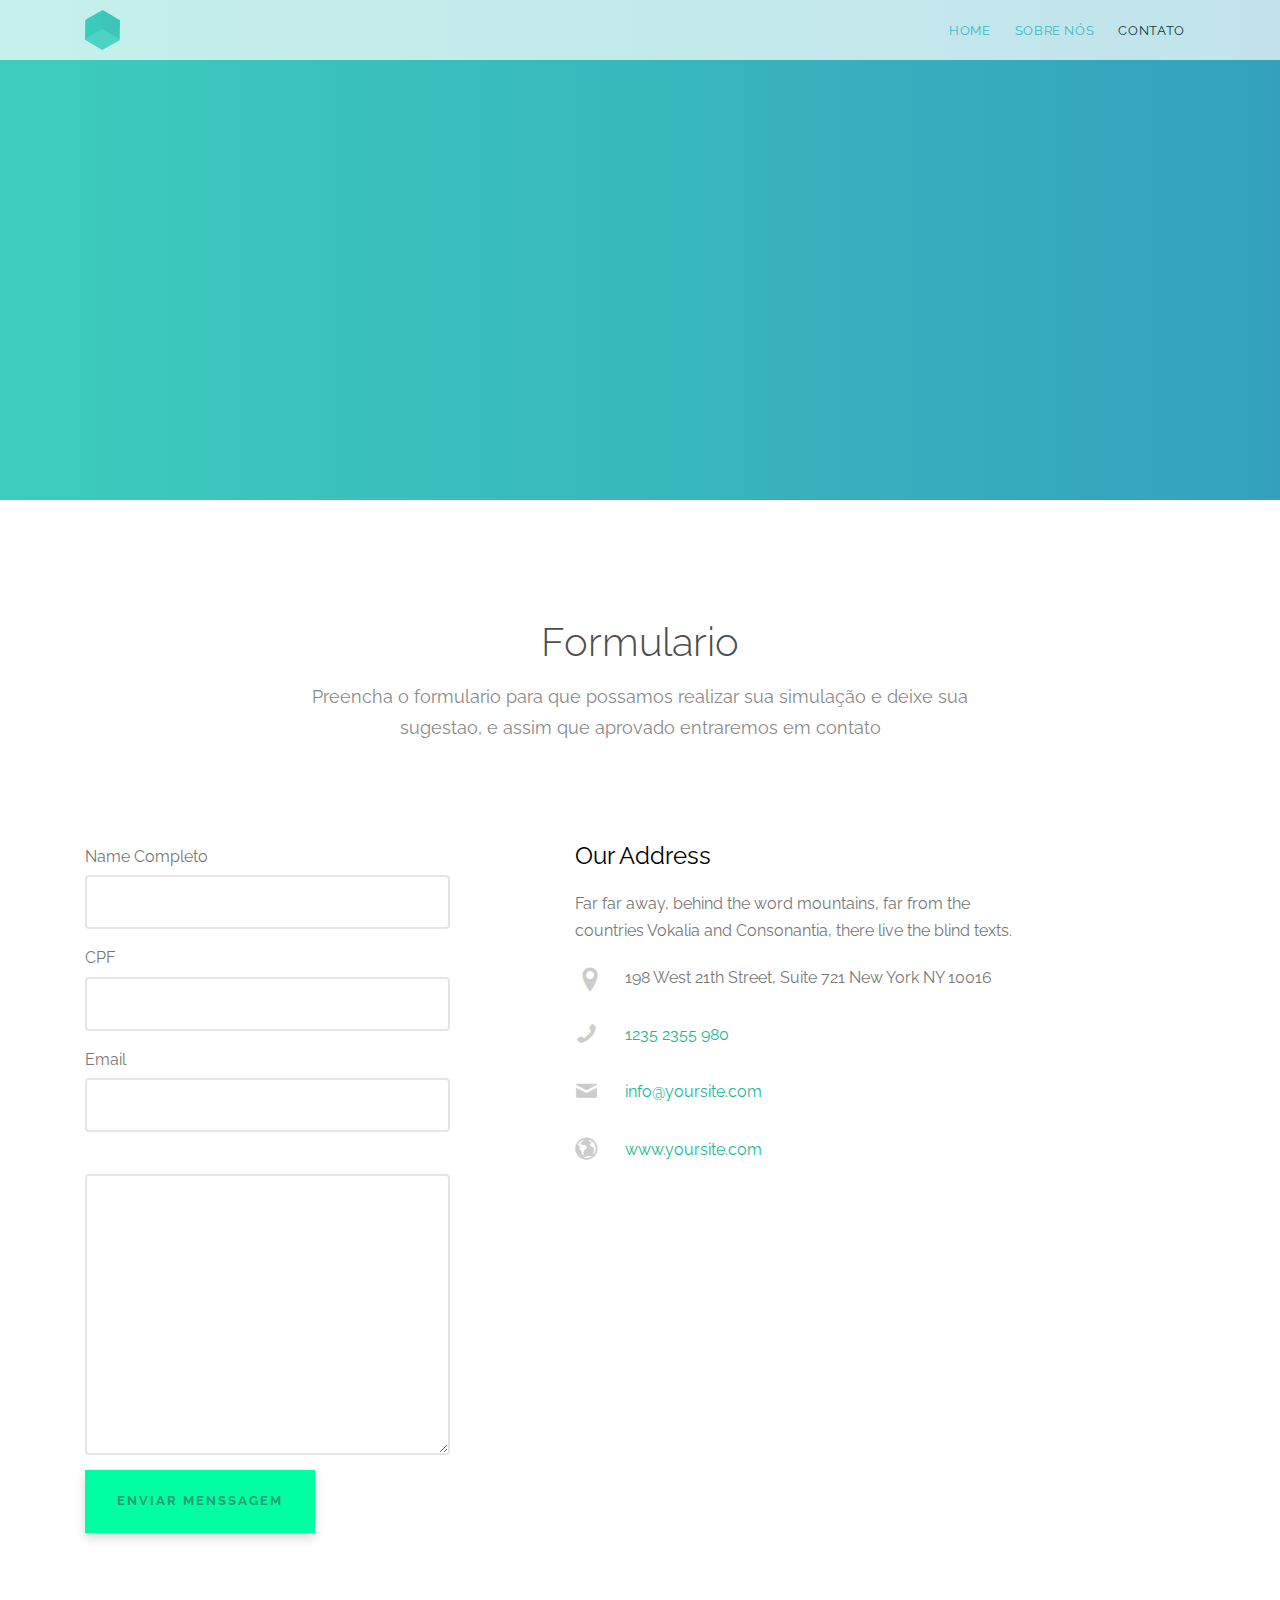
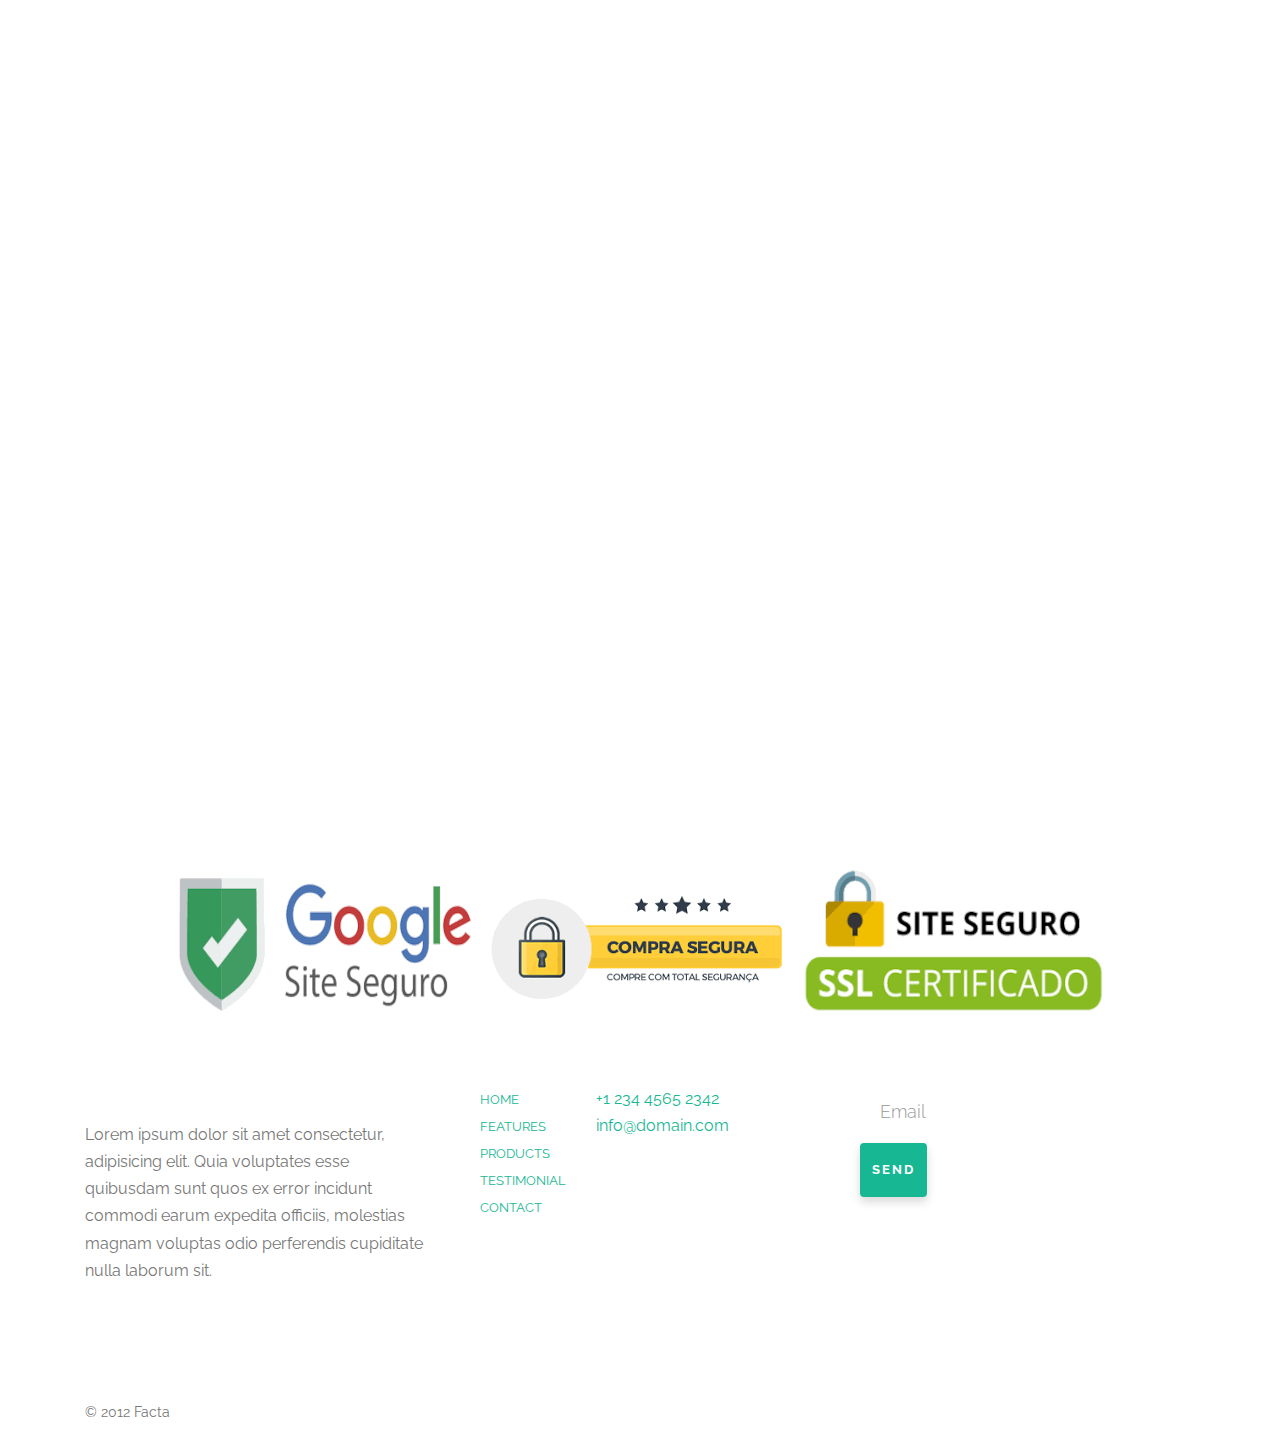
<file: contact.html>
<!DOCTYPE HTML>
<!--
	Cube by FreeHTML5.co
	Twitter: http://twitter.com/gettemplateco
	URL: http://freehtml5.co
-->
<html>
	<head>
	<meta charset="utf-8">
	<meta http-equiv="X-UA-Compatible" content="IE=edge">
	<title>BFINAN</title>
	<link rel="shortcut icon" href="images/logo.png" type="image/x-icon">
	<meta name="viewport" content="width=device-width, initial-scale=1">
	
	

  	<!-- Facebook and Twitter integration -->
	<meta property="og:title" content=""/>
	<meta property="og:image" content=""/>
	<meta property="og:url" content=""/>
	<meta property="og:site_name" content=""/>
	<meta property="og:description" content=""/>
	<meta name="twitter:title" content="" />
	<meta name="twitter:image" content="" />
	<meta name="twitter:url" content="" />
	<meta name="twitter:card" content="" />

	<link href="https://fonts.googleapis.com/css?family=Raleway:100,300,400,700" rel="stylesheet">
	
	<!-- Animate.css -->
	<link rel="stylesheet" href="css/animate.css">
	<!-- Icomoon Icon Fonts-->
	<link rel="stylesheet" href="css/icomoon.css">
	<!-- Themify Icons-->
	<link rel="stylesheet" href="css/themify-icons.css">
	<!-- Bootstrap  -->
	<link rel="stylesheet" href="css/bootstrap.css">

	<!-- Magnific Popup -->
	<link rel="stylesheet" href="css/magnific-popup.css">

	<!-- Owl Carousel  -->
	<link rel="stylesheet" href="css/owl.carousel.min.css">
	<link rel="stylesheet" href="css/owl.theme.default.min.css">

	<!-- Theme style  -->
	<link rel="stylesheet" href="css/style.css">

	<!-- Modernizr JS -->
	<script src="js/modernizr-2.6.2.min.js"></script>
	<!-- FOR IE9 below -->
	<!--[if lt IE 9]>
	<script src="js/respond.min.js"></script>
	<![endif]-->

	</head>
	<body>
		
	<div class="gtco-loader"></div>
	
	<div id="page">

		<nav class="gtco-nav" role="navigation">
			<div class="gtco-container">
				
				<div class="row">
					<div class="col-sm-2 col-xs-12">
						<div id="gtco-logo"><a href="index.html"><img src="images/logo.png" alt="#"></a></div>
					</div>
					<div class="col-xs-10 text-right menu-1">
						<ul>
							<li><a href="index.html">Home</a></li>
							<li><a href="about.html">Sobre Nós</a></li>
							
							<li class="active"><a href="contact.html">contato</a></li>
						</ul>
					</div>
				</div>
				
			</div>
		</nav>

		<header id="gtco-header" class="gtco-cover gtco-cover-xs gtco-inner" role="banner">
			<div class="gtco-container">
				<div class="row">
					<div class="col-md-12 col-md-offset-0 text-left">
						<div class="display-t">
							<div class="display-tc">
								<div class="row">
									<div class="col-md-8 animate-box">
										<h1 class="no-margin">Contato</h1>
										<p>Entre em contato conosco para tirar suas duvidas, envie uma sugestâo ou critica, assim que possivel retornameros o contato !</p>
									</div>
								</div>
							</div>
						</div>
					</div>
				</div>
			</div>
		</header>
		<!-- END #gtco-header -->

		

		<div class="gtco-section">
			<div class="gtco-container">
				<div class="row">
					<div class="col-md-8 col-md-offset-2 gtco-heading text-center">
						<h2>Formulario</h2>
						<p>Preencha o formulario para que possamos realizar sua simulação e deixe sua sugestao, e assim que aprovado entraremos em contato</p>
					</div>
				</div>
				<div class="row">
					<div class="col-md-6">
						<form action="#">
							<div class="form-group">
								<label for="name">Name Completo</label>
								<input type="text" class="form-control" id="name">
							</div>
							<div class="form-group">
								<label for="name">CPF</label>
								<input type="text" class="form-control" id="name">
							</div>
							<div class="form-group">
								<label for="name">Email</label>
								<input type="text" class="form-control" id="email">
							</div>
							<div class="form-group">
								<label for="message"></label>
								<textarea name="" id="message" cols="30" rows="10" class="form-control"></textarea>
							</div>
							<div class="form-group">
								<input type="submit" class="btn btn btn-special" value="Enviar Menssagem">
							</div>
						</form>
					</div>
					<div class="col-md-5 col-md-push-1">
						<div class="gtco-contact-info">
							<h3>Our Address</h3>
							<p>Far far away, behind the word mountains, far from the countries Vokalia and Consonantia, there live the blind texts.</p>
							<ul >
								<li class="address">198 West 21th Street, Suite 721 New York NY 10016</li>
								<li class="phone"><a href="tel://1234567890">1235 2355 980</a></li>
								<li class="email"><a href="#">info@yoursite.com</a></li>
								<li class="url"><a href="#">www.yoursite.com</a></li>
							</ul>
						</div>
					</div>
				</div>
			</div>
		</div>
		<!-- END .gtco-services -->

		
		<div id="map"></div>
		

		

			<footer id="gtco-footer" class="gtco-section" role="contentinfo">
				<div class="gtco-container">
					<div class="row row-pb-md">
						<div class="col-md-8 col-md-offset-2 gtco-cta text-center">
							<div class="logofooter2"><img src="images/cube1.png" alt=""></div>
							<div class="logofooter"> 
								<img src="images/seguro1x.png" alt="">
								<img src="images/seguro2.png" alt="">
								<img src="images/seguro3x.png" alt="">
						</div>
						</div>
					</div>
					<div class="row row-pb-md">
						<div class="col-md-4 gtco-widget gtco-footer-paragraph">
							<h3>Facta</h3>
							<p> Lorem ipsum dolor sit amet consectetur, adipisicing elit. Quia voluptates esse quibusdam sunt quos ex error incidunt commodi earum expedita officiis, molestias magnam voluptas odio perferendis cupiditate nulla laborum sit.</p>
						</div>
					<div class="col-md-4 gtco-footer-link">
						<div class="row">
							<div class="col-md-6">
								<ul class="gtco-list-link">
									<li><a href="#">Home</a></li>
									<li><a href="#">Features</a></li>
									<li><a href="#">Products</a></li>
									<li><a href="#">Testimonial</a></li>
									<li><a href="#">Contact</a></li>
								</ul>
							</div>
							<div class="col-md-6">
								<p>
									<a href="contact.html">+1 234 4565 2342</a> <br>
									<a href="contact.html">info@domain.com</a>
								</p>
							</div>
						</div>
					</div>
					<div class="col-md-4 gtco-footer-subscribe">
						<form class="form-inline">
						  <div class="form-group">
						    <label class="sr-only" for="exampleInputEmail3">Email address</label>
						    <input type="email" class="form-control" id="" placeholder="Email">
						  </div>
						  <button type="submit" class="btn btn-primary">Send</button>
						</form>
					</div>
				</div>
			</div>
			<div class="gtco-copyright">
				<div class="gtco-container">
					<div class="row">
						<div class="col-md-6 text-left">
							<p><small>&copy; 2012 Facta</small></p>
						</div>
						
						
					</div>
				</div>
			</div>
		</footer>

	</div>

	<div class="gototop js-top">
		<a href="#" class="js-gotop"><i class="icon-arrow-up"></i></a>
	</div>
	
	<!-- jQuery -->
	<script src="js/jquery.min.js"></script>
	<!-- jQuery Easing -->
	<script src="js/jquery.easing.1.3.js"></script>
	<!-- Bootstrap -->
	<script src="js/bootstrap.min.js"></script>
	<!-- Waypoints -->
	<script src="js/jquery.waypoints.min.js"></script>
	<!-- Carousel -->
	<script src="js/owl.carousel.min.js"></script>
	<!-- Magnific Popup -->
	<script src="js/jquery.magnific-popup.min.js"></script>
	<script src="js/magnific-popup-options.js"></script>
	<!-- Main -->
	<script src="js/main.js"></script>

	</body>
</html>
</file>
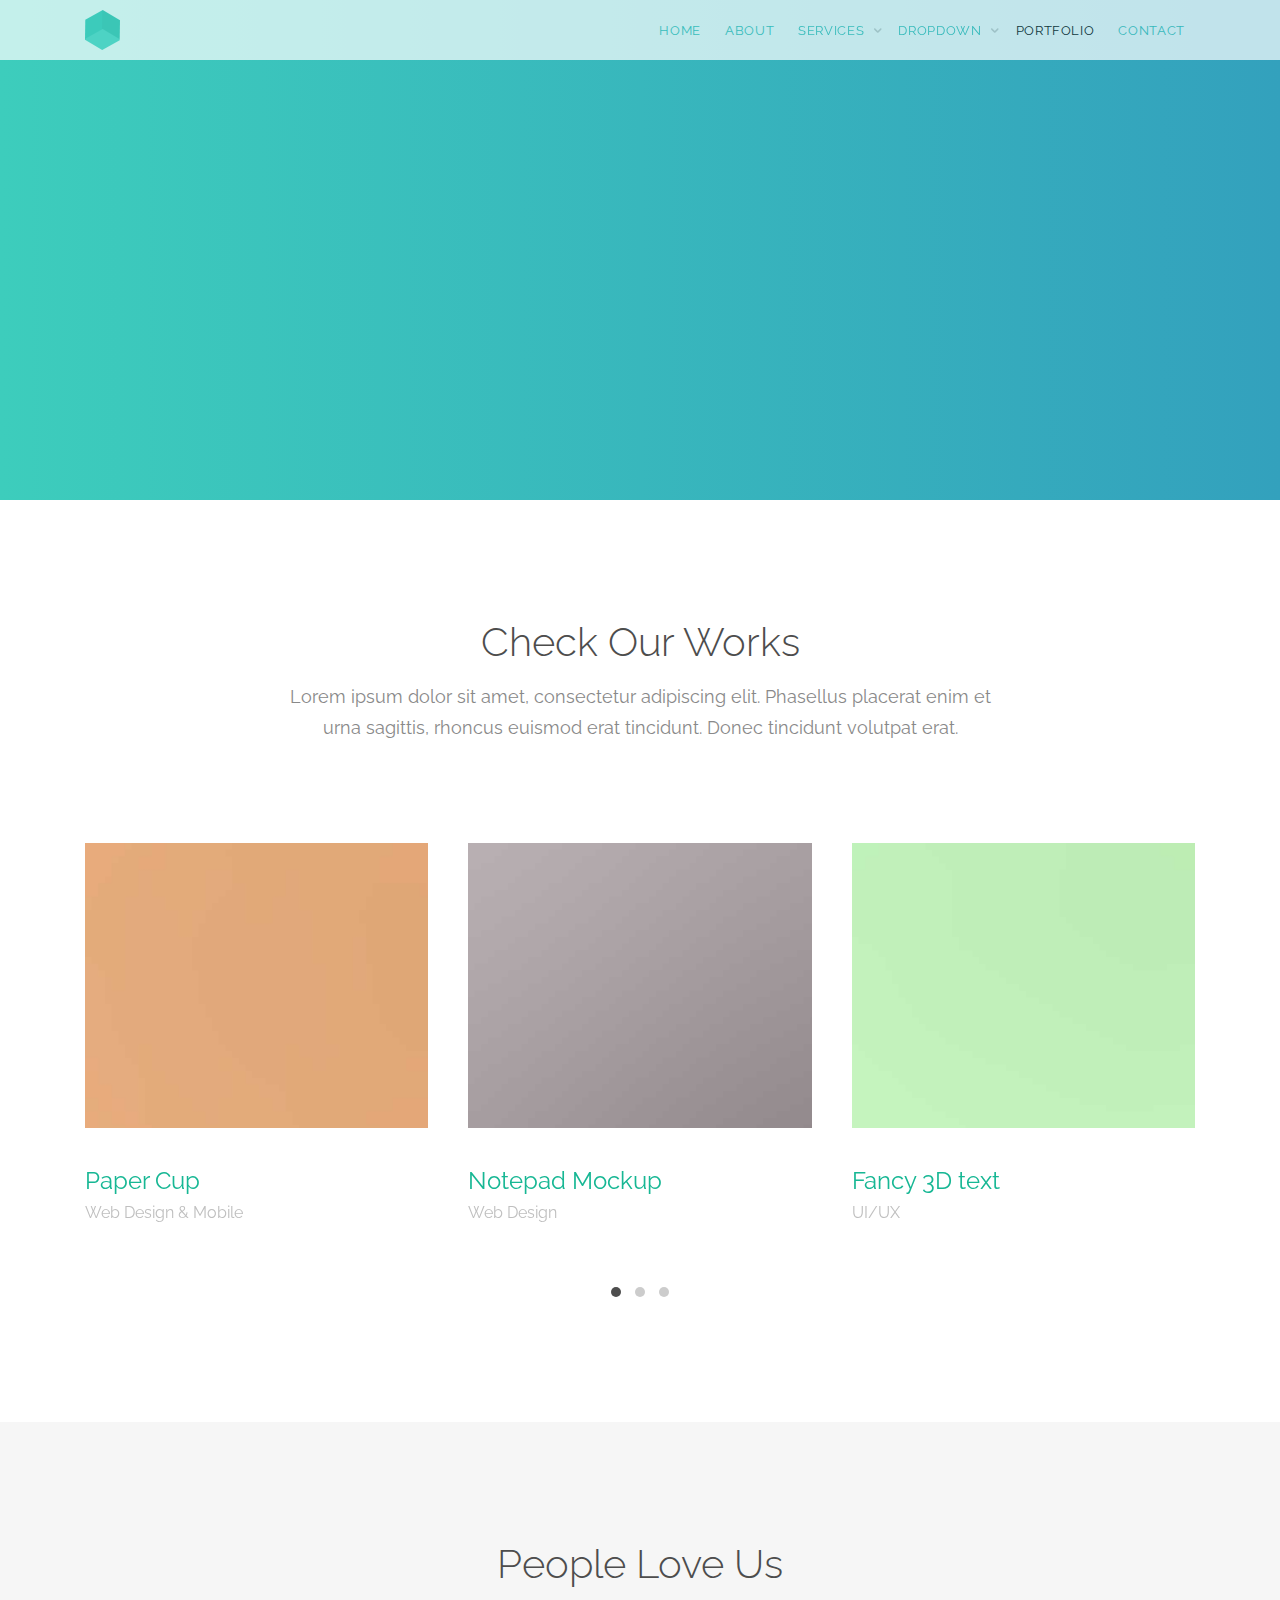
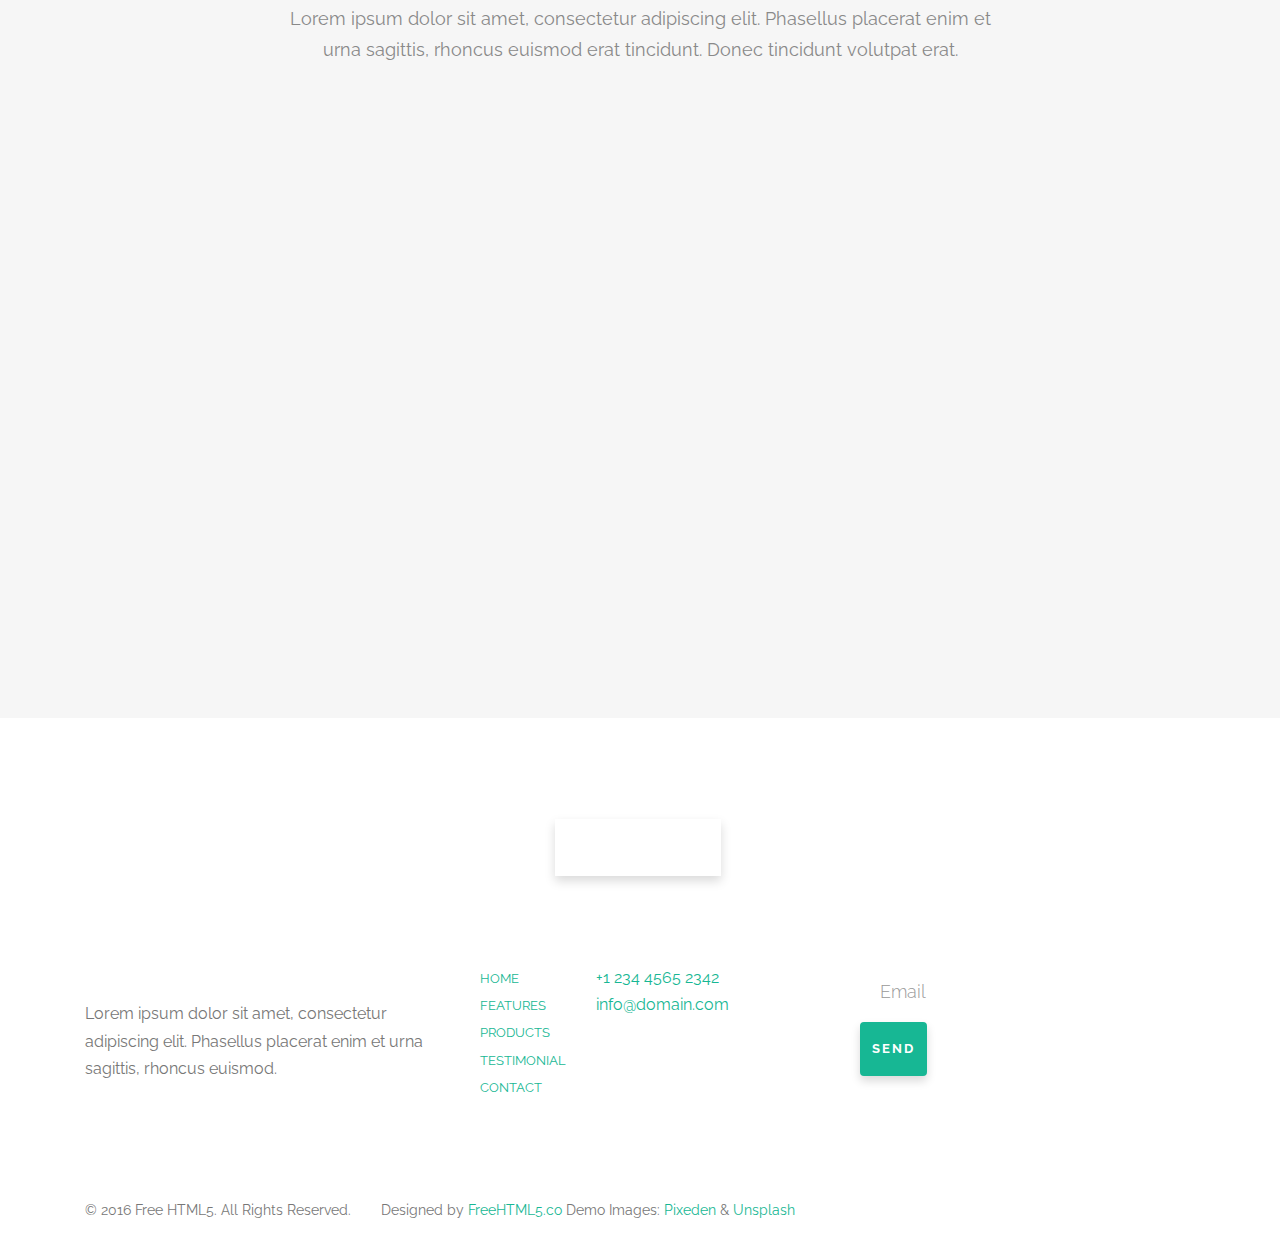
<file: portfolio.html>
<!DOCTYPE HTML>
<!--
	Cube by FreeHTML5.co
	Twitter: http://twitter.com/gettemplateco
	URL: http://freehtml5.co
-->
<html>
	<head>
	<meta charset="utf-8">
	<meta http-equiv="X-UA-Compatible" content="IE=edge">
	<title>Cube &mdash; Free Website Template, Free HTML5 Template by FreeHTML5.co</title>
	<meta name="viewport" content="width=device-width, initial-scale=1">
	<meta name="description" content="Free HTML5 Website Template by FreeHTML5.co" />
	<meta name="keywords" content="free website templates, free html5, free template, free bootstrap, free website template, html5, css3, mobile first, responsive" />
	<meta name="author" content="FreeHTML5.co" />

  	<!-- Facebook and Twitter integration -->
	<meta property="og:title" content=""/>
	<meta property="og:image" content=""/>
	<meta property="og:url" content=""/>
	<meta property="og:site_name" content=""/>
	<meta property="og:description" content=""/>
	<meta name="twitter:title" content="" />
	<meta name="twitter:image" content="" />
	<meta name="twitter:url" content="" />
	<meta name="twitter:card" content="" />

	<link href="https://fonts.googleapis.com/css?family=Raleway:100,300,400,700" rel="stylesheet">
	
	<!-- Animate.css -->
	<link rel="stylesheet" href="css/animate.css">
	<!-- Icomoon Icon Fonts-->
	<link rel="stylesheet" href="css/icomoon.css">
	<!-- Themify Icons-->
	<link rel="stylesheet" href="css/themify-icons.css">
	<!-- Bootstrap  -->
	<link rel="stylesheet" href="css/bootstrap.css">

	<!-- Magnific Popup -->
	<link rel="stylesheet" href="css/magnific-popup.css">

	<!-- Owl Carousel  -->
	<link rel="stylesheet" href="css/owl.carousel.min.css">
	<link rel="stylesheet" href="css/owl.theme.default.min.css">

	<!-- Theme style  -->
	<link rel="stylesheet" href="css/style.css">

	<!-- Modernizr JS -->
	<script src="js/modernizr-2.6.2.min.js"></script>
	<!-- FOR IE9 below -->
	<!--[if lt IE 9]>
	<script src="js/respond.min.js"></script>
	<![endif]-->

	</head>
	<body>
		
	<div class="gtco-loader"></div>
	
	<div id="page">

		<nav class="gtco-nav" role="navigation">
			<div class="gtco-container">
				
				<div class="row">
					<div class="col-sm-2 col-xs-12">
						<div id="gtco-logo"><a href="index.html"><img src="images/logo.png" alt="Free HTML5 Website Template by FreeHTML5.co"></a></div>
					</div>
					<div class="col-xs-10 text-right menu-1">
						<ul>
							<li><a href="index.html">Home</a></li>
							<li><a href="about.html">About</a></li>
							<li class="has-dropdown">
								<a href="services.html">Services</a>
								<ul class="dropdown">
									<li><a href="#">Web Design</a></li>
									<li><a href="#">eCommerce</a></li>
									<li><a href="#">Branding</a></li>
									<li><a href="#">API</a></li>
								</ul>
							</li>
							<li class="has-dropdown">
								<a href="#">Dropdown</a>
								<ul class="dropdown">
									<li><a href="#">HTML5</a></li>
									<li><a href="#">CSS3</a></li>
									<li><a href="#">Sass</a></li>
									<li><a href="#">jQuery</a></li>
								</ul>
							</li>
							<li class="active"><a href="portfolio.html">Portfolio</a></li>
							<li><a href="contact.html">Contact</a></li>
						</ul>
					</div>
				</div>
				
			</div>
		</nav>

		<header id="gtco-header" class="gtco-cover gtco-cover-xs gtco-inner" role="banner">
			<div class="gtco-container">
				<div class="row">
					<div class="col-md-12 col-md-offset-0 text-left">
						<div class="display-t">
							<div class="display-tc">
								<div class="row">
									<div class="col-md-8 animate-box">
										<h1 class="no-margin">Portfolio</h1>
										<p>Lorem ipsum dolor sit amet, consectetur adipisicing elit. Officia facilis, accusamus iusto animi.</p>
									</div>
								</div>
							</div>
						</div>
					</div>
				</div>
			</div>
		</header>
		<!-- END #gtco-header -->

		

		<div class="gtco-section">
			<div class="gtco-container">
				<div class="row">
					<div class="col-md-8 col-md-offset-2 gtco-heading text-center">
						<h2>Check Our Works</h2>
						<p>Lorem ipsum dolor sit amet, consectetur adipiscing elit. Phasellus placerat enim et urna sagittis, rhoncus euismod erat tincidunt. Donec tincidunt volutpat erat.</p>
					</div>
				</div>
				<div class="row">

					<div class="col-md-12">
						<div class="owl-carousel owl-carousel-carousel">
							<div class="item">
								<div class="gtco-item">
									<a href="#"><img src="images/img_1.jpg" alt="" class="img-responsive"></a>
									<h2><a href="#">Paper Cup</h2></a>
									<p class="role">Web Design &amp; Mobile</p>
								</div>
							</div>
							<div class="item">
								<div class="gtco-item">
									<a href="#"><img src="images/img_2.jpg" alt="" class="img-responsive"></a>
									<h2><a href="#">Notepad Mockup</h2></a>
									<p class="role">Web Design</p>
								</div>
							</div>
							<div class="item">
								<div class="gtco-item">
									<a href="#"><img src="images/img_3.jpg" alt="" class="img-responsive"></a>
									<h2><a href="#">Fancy 3D text</h2></a>
									<p class="role">UI/UX</p>
								</div>
							</div>

							<div class="item">
								<div class="gtco-item">
									<a href="#"><img src="images/img_1.jpg" alt="" class="img-responsive"></a>
									<h2><a href="#">Paper Cup</h2></a>
									<p class="role">Mobile App</p>
								</div>
							</div>
							<div class="item">
								<div class="gtco-item">
									<a href="#"><img src="images/img_2.jpg" alt="" class="img-responsive"></a>
									<h2><a href="#">Notepad Mockup</h2></a>
									<p class="role">Branding</p>
								</div>
							</div>
							<div class="item">
								<div class="gtco-item">
									<a href="#"><img src="images/img_3.jpg" alt="" class="img-responsive"></a>
									<h2><a href="#">Fancy 3D text</h2></a>
									<p class="role">UI/UX</p>
								</div>
							</div>

							<div class="item">
								<div class="gtco-item">
									<a href="#"><img src="images/img_1.jpg" alt="" class="img-responsive"></a>
									<h2><a href="#">Paper Cup</h2></a>
									<p class="role">Web Design</p>
								</div>
							</div>
							<div class="item">
								<div class="gtco-item">
									<a href="#"><img src="images/img_2.jpg" alt="" class="img-responsive"></a>
									<h2><a href="#">Notepad Mockup</h2></a>
									<p class="role">Branding &amp; UI</p>
								</div>
							</div>
							<div class="item">
								<div class="gtco-item">
									<a href="#"><img src="images/img_3.jpg" alt="" class="img-responsive"></a>
									<h2><a href="#">Fancy 3D text</h2></a>
									<p class="role">Illustrator</p>
								</div>
							</div>
						</div>
					</div>
					
				</div>
			</div>
		</div>
		<!-- END .gtco-services -->

		

		<div class="gtco-section gtco-testimonial gtco-gray">
			<div class="gtco-container">

				<div class="row row-pb-sm">
					<div class="col-md-8 col-md-offset-2 gtco-heading text-center">
						<h2>People Love Us</h2>
						<p>Lorem ipsum dolor sit amet, consectetur adipiscing elit. Phasellus placerat enim et urna sagittis, rhoncus euismod erat tincidunt. Donec tincidunt volutpat erat.</p>
					</div>
				</div>

				<div class="row">
					<div class="col-md-6 col-sm-6 animate-box">
						<div class="gtco-testimony gtco-left">
							<div><img src="images/person_1.jpg" alt="Free Website template by FreeHTML5.co"></div>
							<blockquote>
								<p>&ldquo;Design must be functional and functionality must be translated into visual aesthetics, without any reliance on gimmicks that have to be explained.&rdquo; <cite class="author">&mdash; Ferdinand A. Porsche</cite></p>
							</blockquote>	
						</div>
					</div>

					<div class="col-md-6 col-sm-6 animate-box">
						<div class="gtco-testimony gtco-left">
							<div><img src="images/person_2.jpg" alt="Free Website template by FreeHTML5.co"></div>
							<blockquote>
								<p>&ldquo;Creativity is just connecting things. When you ask creative people how they did something, they feel a little guilty because they didn’t really do it, they just saw something. It seemed obvious to them after a while.&rdquo; <cite class="author">&mdash; Steve Jobs</cite></p>
							</blockquote>	
						</div>
					</div>

					
				</div>
				<div class="row">
					<div class="col-md-6 col-sm-6 animate-box">
						<div class="gtco-testimony gtco-left">
							<div><img src="images/person_3.jpg" alt="Free Website template by FreeHTML5.co"></div>
							<blockquote>
								<p>&ldquo;I think design would be better if designers were much more skeptical about its applications. If you believe in the potency of your craft, where you choose to dole it out is not something to take lightly.&rdquo; <cite class="author">&mdash; Frank Chimero</cite></p>
							</blockquote>	
						</div>
					</div>

					<div class="col-md-6 col-sm-6 animate-box">
						<div class="gtco-testimony gtco-left">
							<div><img src="images/person_1.jpg" alt="Free Website template by FreeHTML5.co"></div>
							<blockquote>
								<p>&ldquo;Design must be functional and functionality must be translated into visual aesthetics, without any reliance on gimmicks that have to be explained.&rdquo; <cite class="author">&mdash; Ferdinand A. Porsche</cite></p>
							</blockquote>	
						</div>
					</div>
				</div>
			</div>
		</div>
		

		<footer id="gtco-footer" class="gtco-section" role="contentinfo">
			<div class="gtco-container">
				<div class="row row-pb-md">
					<div class="col-md-8 col-md-offset-2 gtco-cta text-center">
						<h3>We Love To Talk About Your Business</h3>
						<p><a href="#" class="btn btn-white btn-outline">Contact Us</a></p>
					</div>
				</div>
				<div class="row row-pb-md">
					<div class="col-md-4 gtco-widget gtco-footer-paragraph">
						<h3>Cube</h3>
						<p>Lorem ipsum dolor sit amet, consectetur adipiscing elit. Phasellus placerat enim et urna sagittis, rhoncus euismod.</p>
					</div>
					<div class="col-md-4 gtco-footer-link">
						<div class="row">
							<div class="col-md-6">
								<ul class="gtco-list-link">
									<li><a href="#">Home</a></li>
									<li><a href="#">Features</a></li>
									<li><a href="#">Products</a></li>
									<li><a href="#">Testimonial</a></li>
									<li><a href="#">Contact</a></li>
								</ul>
							</div>
							<div class="col-md-6">
								<p>
									<a href="tel://1234567890">+1 234 4565 2342</a> <br>
									<a href="#">info@domain.com</a>
								</p>
							</div>
						</div>
					</div>
					<div class="col-md-4 gtco-footer-subscribe">
						<form class="form-inline">
						  <div class="form-group">
						    <label class="sr-only" for="exampleInputEmail3">Email address</label>
						    <input type="email" class="form-control" id="" placeholder="Email">
						  </div>
						  <button type="submit" class="btn btn-primary">Send</button>
						</form>
					</div>
				</div>
			</div>
			<div class="gtco-copyright">
				<div class="gtco-container">
					<div class="row">
						<div class="col-md-6 text-left">
							<p><small>&copy; 2016 Free HTML5. All Rights Reserved. </small></p>
						</div>
						<div class="col-md-6 text-right">
							<p><small>Designed by <a href="http://freehtml5.co/" target="_blank">FreeHTML5.co</a> Demo Images: <a href="http://pixeden.com/" target="_blank">Pixeden</a> &amp; <a href="http://unsplash.com" target="_blank">Unsplash</a></small> </p>
						</div>
					</div>
				</div>
			</div>
		</footer>

	</div>

	<div class="gototop js-top">
		<a href="#" class="js-gotop"><i class="icon-arrow-up"></i></a>
	</div>
	
	<!-- jQuery -->
	<script src="js/jquery.min.js"></script>
	<!-- jQuery Easing -->
	<script src="js/jquery.easing.1.3.js"></script>
	<!-- Bootstrap -->
	<script src="js/bootstrap.min.js"></script>
	<!-- Waypoints -->
	<script src="js/jquery.waypoints.min.js"></script>
	<!-- Carousel -->
	<script src="js/owl.carousel.min.js"></script>
	<!-- Magnific Popup -->
	<script src="js/jquery.magnific-popup.min.js"></script>
	<script src="js/magnific-popup-options.js"></script>
	<!-- Main -->
	<script src="js/main.js"></script>

	</body>
</html>
</file>
<file: css/icomoon.css>
@font-face {
  font-family: 'icomoon';
  src:  url('../fonts/icomoon/icomoon.eot?6iuir');
  src:  url('../fonts/icomoon/icomoon.eot?6iuir#iefix') format('embedded-opentype'),
    url('../fonts/icomoon/icomoon.ttf?6iuir') format('truetype'),
    url('../fonts/icomoon/icomoon.woff?6iuir') format('woff'),
    url('../fonts/icomoon/icomoon.svg?6iuir#icomoon') format('svg');
  font-weight: normal;
  font-style: normal;
}

[class^="icon-"], [class*=" icon-"] {
  /* use !important to prevent issues with browser extensions that change fonts */
  font-family: 'icomoon' !important;
  speak: none;
  font-style: normal;
  font-weight: normal;
  font-variant: normal;
  text-transform: none;
  line-height: 1;

  /* Better Font Rendering =========== */
  -webkit-font-smoothing: antialiased;
  -moz-osx-font-smoothing: grayscale;
}

.icon-eye:before {
  content: "\e000";
}
.icon-paper-clip:before {
  content: "\e001";
}
.icon-mail:before {
  content: "\e002";
}
.icon-toggle:before {
  content: "\e003";
}
.icon-layout:before {
  content: "\e004";
}
.icon-link:before {
  content: "\e005";
}
.icon-bell:before {
  content: "\e006";
}
.icon-lock:before {
  content: "\e007";
}
.icon-unlock:before {
  content: "\e008";
}
.icon-ribbon:before {
  content: "\e009";
}
.icon-image:before {
  content: "\e010";
}
.icon-signal:before {
  content: "\e011";
}
.icon-target:before {
  content: "\e012";
}
.icon-clipboard:before {
  content: "\e013";
}
.icon-clock:before {
  content: "\e014";
}
.icon-watch:before {
  content: "\e015";
}
.icon-air-play:before {
  content: "\e016";
}
.icon-camera:before {
  content: "\e017";
}
.icon-video:before {
  content: "\e018";
}
.icon-disc:before {
  content: "\e019";
}
.icon-printer:before {
  content: "\e020";
}
.icon-monitor:before {
  content: "\e021";
}
.icon-server:before {
  content: "\e022";
}
.icon-cog:before {
  content: "\e023";
}
.icon-heart:before {
  content: "\e024";
}
.icon-paragraph:before {
  content: "\e025";
}
.icon-align-justify:before {
  content: "\e026";
}
.icon-align-left:before {
  content: "\e027";
}
.icon-align-center:before {
  content: "\e028";
}
.icon-align-right:before {
  content: "\e029";
}
.icon-book:before {
  content: "\e030";
}
.icon-layers:before {
  content: "\e031";
}
.icon-stack:before {
  content: "\e032";
}
.icon-stack-2:before {
  content: "\e033";
}
.icon-paper:before {
  content: "\e034";
}
.icon-paper-stack:before {
  content: "\e035";
}
.icon-search:before {
  content: "\e036";
}
.icon-zoom-in:before {
  content: "\e037";
}
.icon-zoom-out:before {
  content: "\e038";
}
.icon-reply:before {
  content: "\e039";
}
.icon-circle-plus:before {
  content: "\e040";
}
.icon-circle-minus:before {
  content: "\e041";
}
.icon-circle-check:before {
  content: "\e042";
}
.icon-circle-cross:before {
  content: "\e043";
}
.icon-square-plus:before {
  content: "\e044";
}
.icon-square-minus:before {
  content: "\e045";
}
.icon-square-check:before {
  content: "\e046";
}
.icon-square-cross:before {
  content: "\e047";
}
.icon-microphone:before {
  content: "\e048";
}
.icon-record:before {
  content: "\e049";
}
.icon-skip-back:before {
  content: "\e050";
}
.icon-rewind:before {
  content: "\e051";
}
.icon-play:before {
  content: "\e052";
}
.icon-pause:before {
  content: "\e053";
}
.icon-stop:before {
  content: "\e054";
}
.icon-fast-forward:before {
  content: "\e055";
}
.icon-skip-forward:before {
  content: "\e056";
}
.icon-shuffle:before {
  content: "\e057";
}
.icon-repeat:before {
  content: "\e058";
}
.icon-folder:before {
  content: "\e059";
}
.icon-umbrella:before {
  content: "\e060";
}
.icon-moon:before {
  content: "\e061";
}
.icon-thermometer:before {
  content: "\e062";
}
.icon-drop:before {
  content: "\e063";
}
.icon-sun:before {
  content: "\e064";
}
.icon-cloud:before {
  content: "\e065";
}
.icon-cloud-upload:before {
  content: "\e066";
}
.icon-cloud-download:before {
  content: "\e067";
}
.icon-upload:before {
  content: "\e068";
}
.icon-download:before {
  content: "\e069";
}
.icon-location:before {
  content: "\e070";
}
.icon-location-2:before {
  content: "\e071";
}
.icon-map:before {
  content: "\e072";
}
.icon-battery:before {
  content: "\e073";
}
.icon-head:before {
  content: "\e074";
}
.icon-briefcase:before {
  content: "\e075";
}
.icon-speech-bubble:before {
  content: "\e076";
}
.icon-anchor:before {
  content: "\e077";
}
.icon-globe:before {
  content: "\e078";
}
.icon-box:before {
  content: "\e079";
}
.icon-reload:before {
  content: "\e080";
}
.icon-share:before {
  content: "\e081";
}
.icon-marquee:before {
  content: "\e082";
}
.icon-marquee-plus:before {
  content: "\e083";
}
.icon-marquee-minus:before {
  content: "\e084";
}
.icon-tag:before {
  content: "\e085";
}
.icon-power:before {
  content: "\e086";
}
.icon-command:before {
  content: "\e087";
}
.icon-alt:before {
  content: "\e088";
}
.icon-esc:before {
  content: "\e089";
}
.icon-bar-graph:before {
  content: "\e090";
}
.icon-bar-graph-2:before {
  content: "\e091";
}
.icon-pie-graph:before {
  content: "\e092";
}
.icon-star:before {
  content: "\e093";
}
.icon-arrow-left:before {
  content: "\e094";
}
.icon-arrow-right:before {
  content: "\e095";
}
.icon-arrow-up:before {
  content: "\e096";
}
.icon-arrow-down:before {
  content: "\e097";
}
.icon-volume:before {
  content: "\e098";
}
.icon-mute:before {
  content: "\e099";
}
.icon-content-right:before {
  content: "\e100";
}
.icon-content-left:before {
  content: "\e101";
}
.icon-grid:before {
  content: "\e102";
}
.icon-grid-2:before {
  content: "\e103";
}
.icon-columns:before {
  content: "\e104";
}
.icon-loader:before {
  content: "\e105";
}
.icon-bag:before {
  content: "\e106";
}
.icon-ban:before {
  content: "\e107";
}
.icon-flag:before {
  content: "\e108";
}
.icon-trash:before {
  content: "\e109";
}
.icon-expand:before {
  content: "\e110";
}
.icon-contract:before {
  content: "\e111";
}
.icon-maximize:before {
  content: "\e112";
}
.icon-minimize:before {
  content: "\e113";
}
.icon-plus:before {
  content: "\e114";
}
.icon-minus:before {
  content: "\e115";
}
.icon-check:before {
  content: "\e116";
}
.icon-cross:before {
  content: "\e117";
}
.icon-move:before {
  content: "\e118";
}
.icon-delete:before {
  content: "\e119";
}
.icon-menu:before {
  content: "\e120";
}
.icon-archive:before {
  content: "\e121";
}
.icon-inbox:before {
  content: "\e122";
}
.icon-outbox:before {
  content: "\e123";
}
.icon-file:before {
  content: "\e124";
}
.icon-file-add:before {
  content: "\e125";
}
.icon-file-subtract:before {
  content: "\e126";
}
.icon-help:before {
  content: "\e127";
}
.icon-open:before {
  content: "\e128";
}
.icon-ellipsis:before {
  content: "\e129";
}
.icon-add-to-list:before {
  content: "\e900";
}
.icon-classic-computer:before {
  content: "\e901";
}
.icon-controller-fast-backward:before {
  content: "\e902";
}
.icon-creative-commons-attribution:before {
  content: "\e903";
}
.icon-creative-commons-noderivs:before {
  content: "\e904";
}
.icon-creative-commons-noncommercial-eu:before {
  content: "\e905";
}
.icon-creative-commons-noncommercial-us:before {
  content: "\e906";
}
.icon-creative-commons-public-domain:before {
  content: "\e907";
}
.icon-creative-commons-remix:before {
  content: "\e908";
}
.icon-creative-commons-share:before {
  content: "\e909";
}
.icon-creative-commons-sharealike:before {
  content: "\e90a";
}
.icon-creative-commons:before {
  content: "\e90b";
}
.icon-document-landscape:before {
  content: "\e90c";
}
.icon-remove-user:before {
  content: "\e90d";
}
.icon-warning:before {
  content: "\e90e";
}
.icon-arrow-bold-down:before {
  content: "\e90f";
}
.icon-arrow-bold-left:before {
  content: "\e910";
}
.icon-arrow-bold-right:before {
  content: "\e911";
}
.icon-arrow-bold-up:before {
  content: "\e912";
}
.icon-arrow-down2:before {
  content: "\e913";
}
.icon-arrow-left2:before {
  content: "\e914";
}
.icon-arrow-long-down:before {
  content: "\e915";
}
.icon-arrow-long-left:before {
  content: "\e916";
}
.icon-arrow-long-right:before {
  content: "\e917";
}
.icon-arrow-long-up:before {
  content: "\e918";
}
.icon-arrow-right2:before {
  content: "\e919";
}
.icon-arrow-up2:before {
  content: "\e91a";
}
.icon-arrow-with-circle-down:before {
  content: "\e91b";
}
.icon-arrow-with-circle-left:before {
  content: "\e91c";
}
.icon-arrow-with-circle-right:before {
  content: "\e91d";
}
.icon-arrow-with-circle-up:before {
  content: "\e91e";
}
.icon-bookmark:before {
  content: "\e91f";
}
.icon-bookmarks:before {
  content: "\e920";
}
.icon-chevron-down:before {
  content: "\e921";
}
.icon-chevron-left:before {
  content: "\e922";
}
.icon-chevron-right:before {
  content: "\e923";
}
.icon-chevron-small-down:before {
  content: "\e924";
}
.icon-chevron-small-left:before {
  content: "\e925";
}
.icon-chevron-small-right:before {
  content: "\e926";
}
.icon-chevron-small-up:before {
  content: "\e927";
}
.icon-chevron-thin-down:before {
  content: "\e928";
}
.icon-chevron-thin-left:before {
  content: "\e929";
}
.icon-chevron-thin-right:before {
  content: "\e92a";
}
.icon-chevron-thin-up:before {
  content: "\e92b";
}
.icon-chevron-up:before {
  content: "\e92c";
}
.icon-chevron-with-circle-down:before {
  content: "\e92d";
}
.icon-chevron-with-circle-left:before {
  content: "\e92e";
}
.icon-chevron-with-circle-right:before {
  content: "\e92f";
}
.icon-chevron-with-circle-up:before {
  content: "\e930";
}
.icon-cloud2:before {
  content: "\e931";
}
.icon-controller-fast-forward:before {
  content: "\e932";
}
.icon-controller-jump-to-start:before {
  content: "\e933";
}
.icon-controller-next:before {
  content: "\e934";
}
.icon-controller-paus:before {
  content: "\e935";
}
.icon-controller-play:before {
  content: "\e936";
}
.icon-controller-record:before {
  content: "\e937";
}
.icon-controller-stop:before {
  content: "\e938";
}
.icon-controller-volume:before {
  content: "\e939";
}
.icon-dot-single:before {
  content: "\e93a";
}
.icon-dots-three-horizontal:before {
  content: "\e93b";
}
.icon-dots-three-vertical:before {
  content: "\e93c";
}
.icon-dots-two-horizontal:before {
  content: "\e93d";
}
.icon-dots-two-vertical:before {
  content: "\e93e";
}
.icon-download2:before {
  content: "\e93f";
}
.icon-emoji-flirt:before {
  content: "\e940";
}
.icon-flow-branch:before {
  content: "\e941";
}
.icon-flow-cascade:before {
  content: "\e942";
}
.icon-flow-line:before {
  content: "\e943";
}
.icon-flow-parallel:before {
  content: "\e944";
}
.icon-flow-tree:before {
  content: "\e945";
}
.icon-install:before {
  content: "\e946";
}
.icon-layers2:before {
  content: "\e947";
}
.icon-open-book:before {
  content: "\e948";
}
.icon-resize-100:before {
  content: "\e949";
}
.icon-resize-full-screen:before {
  content: "\e94a";
}
.icon-save:before {
  content: "\e94b";
}
.icon-select-arrows:before {
  content: "\e94c";
}
.icon-sound-mute:before {
  content: "\e94d";
}
.icon-sound:before {
  content: "\e94e";
}
.icon-trash2:before {
  content: "\e94f";
}
.icon-triangle-down:before {
  content: "\e950";
}
.icon-triangle-left:before {
  content: "\e951";
}
.icon-triangle-right:before {
  content: "\e952";
}
.icon-triangle-up:before {
  content: "\e953";
}
.icon-uninstall:before {
  content: "\e954";
}
.icon-upload-to-cloud:before {
  content: "\e955";
}
.icon-upload2:before {
  content: "\e956";
}
.icon-add-user:before {
  content: "\e957";
}
.icon-address:before {
  content: "\e958";
}
.icon-adjust:before {
  content: "\e959";
}
.icon-air:before {
  content: "\e95a";
}
.icon-aircraft-landing:before {
  content: "\e95b";
}
.icon-aircraft-take-off:before {
  content: "\e95c";
}
.icon-aircraft:before {
  content: "\e95d";
}
.icon-align-bottom:before {
  content: "\e95e";
}
.icon-align-horizontal-middle:before {
  content: "\e95f";
}
.icon-align-left2:before {
  content: "\e960";
}
.icon-align-right2:before {
  content: "\e961";
}
.icon-align-top:before {
  content: "\e962";
}
.icon-align-vertical-middle:before {
  content: "\e963";
}
.icon-archive2:before {
  content: "\e964";
}
.icon-area-graph:before {
  content: "\e965";
}
.icon-attachment:before {
  content: "\e966";
}
.icon-awareness-ribbon:before {
  content: "\e967";
}
.icon-back-in-time:before {
  content: "\e968";
}
.icon-back:before {
  content: "\e969";
}
.icon-bar-graph2:before {
  content: "\e96a";
}
.icon-battery2:before {
  content: "\e96b";
}
.icon-beamed-note:before {
  content: "\e96c";
}
.icon-bell2:before {
  content: "\e96d";
}
.icon-blackboard:before {
  content: "\e96e";
}
.icon-block:before {
  content: "\e96f";
}
.icon-book2:before {
  content: "\e970";
}
.icon-bowl:before {
  content: "\e971";
}
.icon-box2:before {
  content: "\e972";
}
.icon-briefcase2:before {
  content: "\e973";
}
.icon-browser:before {
  content: "\e974";
}
.icon-brush:before {
  content: "\e975";
}
.icon-bucket:before {
  content: "\e976";
}
.icon-cake:before {
  content: "\e977";
}
.icon-calculator:before {
  content: "\e978";
}
.icon-calendar:before {
  content: "\e979";
}
.icon-camera2:before {
  content: "\e97a";
}
.icon-ccw:before {
  content: "\e97b";
}
.icon-chat:before {
  content: "\e97c";
}
.icon-check2:before {
  content: "\e97d";
}
.icon-circle-with-cross:before {
  content: "\e97e";
}
.icon-circle-with-minus:before {
  content: "\e97f";
}
.icon-circle-with-plus:before {
  content: "\e980";
}
.icon-circle:before {
  content: "\e981";
}
.icon-circular-graph:before {
  content: "\e982";
}
.icon-clapperboard:before {
  content: "\e983";
}
.icon-clipboard2:before {
  content: "\e984";
}
.icon-clock2:before {
  content: "\e985";
}
.icon-code:before {
  content: "\e986";
}
.icon-cog2:before {
  content: "\e987";
}
.icon-colours:before {
  content: "\e988";
}
.icon-compass:before {
  content: "\e989";
}
.icon-copy:before {
  content: "\e98a";
}
.icon-credit-card:before {
  content: "\e98b";
}
.icon-credit:before {
  content: "\e98c";
}
.icon-cross2:before {
  content: "\e98d";
}
.icon-cup:before {
  content: "\e98e";
}
.icon-cw:before {
  content: "\e98f";
}
.icon-cycle:before {
  content: "\e990";
}
.icon-database:before {
  content: "\e991";
}
.icon-dial-pad:before {
  content: "\e992";
}
.icon-direction:before {
  content: "\e993";
}
.icon-document:before {
  content: "\e994";
}
.icon-documents:before {
  content: "\e995";
}
.icon-drink:before {
  content: "\e996";
}
.icon-drive:before {
  content: "\e997";
}
.icon-drop2:before {
  content: "\e998";
}
.icon-edit:before {
  content: "\e999";
}
.icon-email:before {
  content: "\e99a";
}
.icon-emoji-happy:before {
  content: "\e99b";
}
.icon-emoji-neutral:before {
  content: "\e99c";
}
.icon-emoji-sad:before {
  content: "\e99d";
}
.icon-erase:before {
  content: "\e99e";
}
.icon-eraser:before {
  content: "\e99f";
}
.icon-export:before {
  content: "\e9a0";
}
.icon-eye2:before {
  content: "\e9a1";
}
.icon-feather:before {
  content: "\e9a2";
}
.icon-flag2:before {
  content: "\e9a3";
}
.icon-flash:before {
  content: "\e9a4";
}
.icon-flashlight:before {
  content: "\e9a5";
}
.icon-flat-brush:before {
  content: "\e9a6";
}
.icon-folder-images:before {
  content: "\e9a7";
}
.icon-folder-music:before {
  content: "\e9a8";
}
.icon-folder-video:before {
  content: "\e9a9";
}
.icon-folder2:before {
  content: "\e9aa";
}
.icon-forward:before {
  content: "\e9ab";
}
.icon-funnel:before {
  content: "\e9ac";
}
.icon-game-controller:before {
  content: "\e9ad";
}
.icon-gauge:before {
  content: "\e9ae";
}
.icon-globe2:before {
  content: "\e9af";
}
.icon-graduation-cap:before {
  content: "\e9b0";
}
.icon-grid2:before {
  content: "\e9b1";
}
.icon-hair-cross:before {
  content: "\e9b2";
}
.icon-hand:before {
  content: "\e9b3";
}
.icon-heart-outlined:before {
  content: "\e9b4";
}
.icon-heart2:before {
  content: "\e9b5";
}
.icon-help-with-circle:before {
  content: "\e9b6";
}
.icon-help2:before {
  content: "\e9b7";
}
.icon-home:before {
  content: "\e9b8";
}
.icon-hour-glass:before {
  content: "\e9b9";
}
.icon-image-inverted:before {
  content: "\e9ba";
}
.icon-image2:before {
  content: "\e9bb";
}
.icon-images:before {
  content: "\e9bc";
}
.icon-inbox2:before {
  content: "\e9bd";
}
.icon-infinity:before {
  content: "\e9be";
}
.icon-info-with-circle:before {
  content: "\e9bf";
}
.icon-info:before {
  content: "\e9c0";
}
.icon-key:before {
  content: "\e9c1";
}
.icon-keyboard:before {
  content: "\e9c2";
}
.icon-lab-flask:before {
  content: "\e9c3";
}
.icon-landline:before {
  content: "\e9c4";
}
.icon-language:before {
  content: "\e9c5";
}
.icon-laptop:before {
  content: "\e9c6";
}
.icon-leaf:before {
  content: "\e9c7";
}
.icon-level-down:before {
  content: "\e9c8";
}
.icon-level-up:before {
  content: "\e9c9";
}
.icon-lifebuoy:before {
  content: "\e9ca";
}
.icon-light-bulb:before {
  content: "\e9cb";
}
.icon-light-down:before {
  content: "\e9cc";
}
.icon-light-up:before {
  content: "\e9cd";
}
.icon-line-graph:before {
  content: "\e9ce";
}
.icon-link2:before {
  content: "\e9cf";
}
.icon-list:before {
  content: "\e9d0";
}
.icon-location-pin:before {
  content: "\e9d1";
}
.icon-location2:before {
  content: "\e9d2";
}
.icon-lock-open:before {
  content: "\e9d3";
}
.icon-lock2:before {
  content: "\e9d4";
}
.icon-log-out:before {
  content: "\e9d5";
}
.icon-login:before {
  content: "\e9d6";
}
.icon-loop:before {
  content: "\e9d7";
}
.icon-magnet:before {
  content: "\e9d8";
}
.icon-magnifying-glass:before {
  content: "\e9d9";
}
.icon-mail2:before {
  content: "\e9da";
}
.icon-man:before {
  content: "\e9db";
}
.icon-map2:before {
  content: "\e9dc";
}
.icon-mask:before {
  content: "\e9dd";
}
.icon-medal:before {
  content: "\e9de";
}
.icon-megaphone:before {
  content: "\e9df";
}
.icon-menu2:before {
  content: "\e9e0";
}
.icon-message:before {
  content: "\e9e1";
}
.icon-mic:before {
  content: "\e9e2";
}
.icon-minus2:before {
  content: "\e9e3";
}
.icon-mobile:before {
  content: "\e9e4";
}
.icon-modern-mic:before {
  content: "\e9e5";
}
.icon-moon2:before {
  content: "\e9e6";
}
.icon-mouse:before {
  content: "\e9e7";
}
.icon-music:before {
  content: "\e9e8";
}
.icon-network:before {
  content: "\e9e9";
}
.icon-new-message:before {
  content: "\e9ea";
}
.icon-new:before {
  content: "\e9eb";
}
.icon-news:before {
  content: "\e9ec";
}
.icon-note:before {
  content: "\e9ed";
}
.icon-notification:before {
  content: "\e9ee";
}
.icon-old-mobile:before {
  content: "\e9ef";
}
.icon-old-phone:before {
  content: "\e9f0";
}
.icon-palette:before {
  content: "\e9f1";
}
.icon-paper-plane:before {
  content: "\e9f2";
}
.icon-pencil:before {
  content: "\e9f3";
}
.icon-phone:before {
  content: "\e9f4";
}
.icon-pie-chart:before {
  content: "\e9f5";
}
.icon-pin:before {
  content: "\e9f6";
}
.icon-plus2:before {
  content: "\e9f7";
}
.icon-popup:before {
  content: "\e9f8";
}
.icon-power-plug:before {
  content: "\e9f9";
}
.icon-price-ribbon:before {
  content: "\e9fa";
}
.icon-price-tag:before {
  content: "\e9fb";
}
.icon-print:before {
  content: "\e9fc";
}
.icon-progress-empty:before {
  content: "\e9fd";
}
.icon-progress-full:before {
  content: "\e9fe";
}
.icon-progress-one:before {
  content: "\e9ff";
}
.icon-progress-two:before {
  content: "\ea00";
}
.icon-publish:before {
  content: "\ea01";
}
.icon-quote:before {
  content: "\ea02";
}
.icon-radio:before {
  content: "\ea03";
}
.icon-reply-all:before {
  content: "\ea04";
}
.icon-reply2:before {
  content: "\ea05";
}
.icon-retweet:before {
  content: "\ea06";
}
.icon-rocket:before {
  content: "\ea07";
}
.icon-round-brush:before {
  content: "\ea08";
}
.icon-rss:before {
  content: "\ea09";
}
.icon-ruler:before {
  content: "\ea0a";
}
.icon-scissors:before {
  content: "\ea0b";
}
.icon-share-alternitive:before {
  content: "\ea0c";
}
.icon-share2:before {
  content: "\ea0d";
}
.icon-shareable:before {
  content: "\ea0e";
}
.icon-shield:before {
  content: "\ea0f";
}
.icon-shop:before {
  content: "\ea10";
}
.icon-shopping-bag:before {
  content: "\ea11";
}
.icon-shopping-basket:before {
  content: "\ea12";
}
.icon-shopping-cart:before {
  content: "\ea13";
}
.icon-shuffle2:before {
  content: "\ea14";
}
.icon-signal2:before {
  content: "\ea15";
}
.icon-sound-mix:before {
  content: "\ea16";
}
.icon-sports-club:before {
  content: "\ea17";
}
.icon-spreadsheet:before {
  content: "\ea18";
}
.icon-squared-cross:before {
  content: "\ea19";
}
.icon-squared-minus:before {
  content: "\ea1a";
}
.icon-squared-plus:before {
  content: "\ea1b";
}
.icon-star-outlined:before {
  content: "\ea1c";
}
.icon-star2:before {
  content: "\ea1d";
}
.icon-stopwatch:before {
  content: "\ea1e";
}
.icon-suitcase:before {
  content: "\ea1f";
}
.icon-swap:before {
  content: "\ea20";
}
.icon-sweden:before {
  content: "\ea21";
}
.icon-switch:before {
  content: "\ea22";
}
.icon-tablet:before {
  content: "\ea23";
}
.icon-tag2:before {
  content: "\ea24";
}
.icon-text-document-inverted:before {
  content: "\ea25";
}
.icon-text-document:before {
  content: "\ea26";
}
.icon-text:before {
  content: "\ea27";
}
.icon-thermometer2:before {
  content: "\ea28";
}
.icon-thumbs-down:before {
  content: "\ea29";
}
.icon-thumbs-up:before {
  content: "\ea2a";
}
.icon-thunder-cloud:before {
  content: "\ea2b";
}
.icon-ticket:before {
  content: "\ea2c";
}
.icon-time-slot:before {
  content: "\ea2d";
}
.icon-tools:before {
  content: "\ea2e";
}
.icon-traffic-cone:before {
  content: "\ea2f";
}
.icon-tree:before {
  content: "\ea30";
}
.icon-trophy:before {
  content: "\ea31";
}
.icon-tv:before {
  content: "\ea32";
}
.icon-typing:before {
  content: "\ea33";
}
.icon-unread:before {
  content: "\ea34";
}
.icon-untag:before {
  content: "\ea35";
}
.icon-user:before {
  content: "\ea36";
}
.icon-users:before {
  content: "\ea37";
}
.icon-v-card:before {
  content: "\ea38";
}
.icon-video2:before {
  content: "\ea39";
}
.icon-vinyl:before {
  content: "\ea3a";
}
.icon-voicemail:before {
  content: "\ea3b";
}
.icon-wallet:before {
  content: "\ea3c";
}
.icon-water:before {
  content: "\ea3d";
}
.icon-px-with-circle:before {
  content: "\ea3e";
}
.icon-px:before {
  content: "\ea3f";
}
.icon-basecamp:before {
  content: "\ea40";
}
.icon-behance:before {
  content: "\ea41";
}
.icon-creative-cloud:before {
  content: "\ea42";
}
.icon-dropbox:before {
  content: "\ea43";
}
.icon-evernote:before {
  content: "\ea44";
}
.icon-flattr:before {
  content: "\ea45";
}
.icon-foursquare:before {
  content: "\ea46";
}
.icon-google-drive:before {
  content: "\ea47";
}
.icon-google-hangouts:before {
  content: "\ea48";
}
.icon-grooveshark:before {
  content: "\ea49";
}
.icon-icloud:before {
  content: "\ea4a";
}
.icon-mixi:before {
  content: "\ea4b";
}
.icon-onedrive:before {
  content: "\ea4c";
}
.icon-paypal:before {
  content: "\ea4d";
}
.icon-picasa:before {
  content: "\ea4e";
}
.icon-qq:before {
  content: "\ea4f";
}
.icon-rdio-with-circle:before {
  content: "\ea50";
}
.icon-renren:before {
  content: "\ea51";
}
.icon-scribd:before {
  content: "\ea52";
}
.icon-sina-weibo:before {
  content: "\ea53";
}
.icon-skype-with-circle:before {
  content: "\ea54";
}
.icon-skype:before {
  content: "\ea55";
}
.icon-slideshare:before {
  content: "\ea56";
}
.icon-smashing:before {
  content: "\ea57";
}
.icon-soundcloud:before {
  content: "\ea58";
}
.icon-spotify-with-circle:before {
  content: "\ea59";
}
.icon-spotify:before {
  content: "\ea5a";
}
.icon-swarm:before {
  content: "\ea5b";
}
.icon-vine-with-circle:before {
  content: "\ea5c";
}
.icon-vine:before {
  content: "\ea5d";
}
.icon-vk-alternitive:before {
  content: "\ea5e";
}
.icon-vk-with-circle:before {
  content: "\ea5f";
}
.icon-vk:before {
  content: "\ea60";
}
.icon-xing-with-circle:before {
  content: "\ea61";
}
.icon-xing:before {
  content: "\ea62";
}
.icon-yelp:before {
  content: "\ea63";
}
.icon-dribbble-with-circle:before {
  content: "\ea64";
}
.icon-dribbble:before {
  content: "\ea65";
}
.icon-facebook-with-circle:before {
  content: "\ea66";
}
.icon-facebook:before {
  content: "\ea67";
}
.icon-flickr-with-circle:before {
  content: "\ea68";
}
.icon-flickr:before {
  content: "\ea69";
}
.icon-github-with-circle:before {
  content: "\ea6a";
}
.icon-github:before {
  content: "\ea6b";
}
.icon-google-with-circle:before {
  content: "\ea6c";
}
.icon-google:before {
  content: "\ea6d";
}
.icon-instagram-with-circle:before {
  content: "\ea6e";
}
.icon-instagram:before {
  content: "\ea6f";
}
.icon-lastfm-with-circle:before {
  content: "\ea70";
}
.icon-lastfm:before {
  content: "\ea71";
}
.icon-linkedin-with-circle:before {
  content: "\ea72";
}
.icon-linkedin:before {
  content: "\ea73";
}
.icon-pinterest-with-circle:before {
  content: "\ea74";
}
.icon-pinterest:before {
  content: "\ea75";
}
.icon-rdio:before {
  content: "\ea76";
}
.icon-stumbleupon-with-circle:before {
  content: "\ea77";
}
.icon-stumbleupon:before {
  content: "\ea78";
}
.icon-tumblr-with-circle:before {
  content: "\ea79";
}
.icon-tumblr:before {
  content: "\ea7a";
}
.icon-twitter-with-circle:before {
  content: "\ea7b";
}
.icon-twitter:before {
  content: "\ea7c";
}
.icon-vimeo-with-circle:before {
  content: "\ea7d";
}
.icon-vimeo:before {
  content: "\ea7e";
}
.icon-youtube-with-circle:before {
  content: "\ea7f";
}
.icon-youtube:before {
  content: "\ea80";
}
</file>
<file: css/themify-icons.css>
@font-face {
	font-family: 'themify';
	src:url('../fonts/themify-icons/themify.eot?-fvbane');
	src:url('../fonts/themify-icons/themify.eot?#iefix-fvbane') format('embedded-opentype'),
		url('../fonts/themify-icons/themify.woff?-fvbane') format('woff'),
		url('../fonts/themify-icons/themify.ttf?-fvbane') format('truetype'),
		url('../fonts/themify-icons/themify.svg?-fvbane#themify') format('svg');
	font-weight: normal;
	font-style: normal;
}

[class^="ti-"], [class*=" ti-"] {
	font-family: 'themify';
	speak: none;
	font-style: normal;
	font-weight: normal;
	font-variant: normal;
	text-transform: none;
	line-height: 1;

	/* Better Font Rendering =========== */
	-webkit-font-smoothing: antialiased;
	-moz-osx-font-smoothing: grayscale;
}

.ti-wand:before {
	content: "\e600";
}
.ti-volume:before {
	content: "\e601";
}
.ti-user:before {
	content: "\e602";
}
.ti-unlock:before {
	content: "\e603";
}
.ti-unlink:before {
	content: "\e604";
}
.ti-trash:before {
	content: "\e605";
}
.ti-thought:before {
	content: "\e606";
}
.ti-target:before {
	content: "\e607";
}
.ti-tag:before {
	content: "\e608";
}
.ti-tablet:before {
	content: "\e609";
}
.ti-star:before {
	content: "\e60a";
}
.ti-spray:before {
	content: "\e60b";
}
.ti-signal:before {
	content: "\e60c";
}
.ti-shopping-cart:before {
	content: "\e60d";
}
.ti-shopping-cart-full:before {
	content: "\e60e";
}
.ti-settings:before {
	content: "\e60f";
}
.ti-search:before {
	content: "\e610";
}
.ti-zoom-in:before {
	content: "\e611";
}
.ti-zoom-out:before {
	content: "\e612";
}
.ti-cut:before {
	content: "\e613";
}
.ti-ruler:before {
	content: "\e614";
}
.ti-ruler-pencil:before {
	content: "\e615";
}
.ti-ruler-alt:before {
	content: "\e616";
}
.ti-bookmark:before {
	content: "\e617";
}
.ti-bookmark-alt:before {
	content: "\e618";
}
.ti-reload:before {
	content: "\e619";
}
.ti-plus:before {
	content: "\e61a";
}
.ti-pin:before {
	content: "\e61b";
}
.ti-pencil:before {
	content: "\e61c";
}
.ti-pencil-alt:before {
	content: "\e61d";
}
.ti-paint-roller:before {
	content: "\e61e";
}
.ti-paint-bucket:before {
	content: "\e61f";
}
.ti-na:before {
	content: "\e620";
}
.ti-mobile:before {
	content: "\e621";
}
.ti-minus:before {
	content: "\e622";
}
.ti-medall:before {
	content: "\e623";
}
.ti-medall-alt:before {
	content: "\e624";
}
.ti-marker:before {
	content: "\e625";
}
.ti-marker-alt:before {
	content: "\e626";
}
.ti-arrow-up:before {
	content: "\e627";
}
.ti-arrow-right:before {
	content: "\e628";
}
.ti-arrow-left:before {
	content: "\e629";
}
.ti-arrow-down:before {
	content: "\e62a";
}
.ti-lock:before {
	content: "\e62b";
}
.ti-location-arrow:before {
	content: "\e62c";
}
.ti-link:before {
	content: "\e62d";
}
.ti-layout:before {
	content: "\e62e";
}
.ti-layers:before {
	content: "\e62f";
}
.ti-layers-alt:before {
	content: "\e630";
}
.ti-key:before {
	content: "\e631";
}
.ti-import:before {
	content: "\e632";
}
.ti-image:before {
	content: "\e633";
}
.ti-heart:before {
	content: "\e634";
}
.ti-heart-broken:before {
	content: "\e635";
}
.ti-hand-stop:before {
	content: "\e636";
}
.ti-hand-open:before {
	content: "\e637";
}
.ti-hand-drag:before {
	content: "\e638";
}
.ti-folder:before {
	content: "\e639";
}
.ti-flag:before {
	content: "\e63a";
}
.ti-flag-alt:before {
	content: "\e63b";
}
.ti-flag-alt-2:before {
	content: "\e63c";
}
.ti-eye:before {
	content: "\e63d";
}
.ti-export:before {
	content: "\e63e";
}
.ti-exchange-vertical:before {
	content: "\e63f";
}
.ti-desktop:before {
	content: "\e640";
}
.ti-cup:before {
	content: "\e641";
}
.ti-crown:before {
	content: "\e642";
}
.ti-comments:before {
	content: "\e643";
}
.ti-comment:before {
	content: "\e644";
}
.ti-comment-alt:before {
	content: "\e645";
}
.ti-close:before {
	content: "\e646";
}
.ti-clip:before {
	content: "\e647";
}
.ti-angle-up:before {
	content: "\e648";
}
.ti-angle-right:before {
	content: "\e649";
}
.ti-angle-left:before {
	content: "\e64a";
}
.ti-angle-down:before {
	content: "\e64b";
}
.ti-check:before {
	content: "\e64c";
}
.ti-check-box:before {
	content: "\e64d";
}
.ti-camera:before {
	content: "\e64e";
}
.ti-announcement:before {
	content: "\e64f";
}
.ti-brush:before {
	content: "\e650";
}
.ti-briefcase:before {
	content: "\e651";
}
.ti-bolt:before {
	content: "\e652";
}
.ti-bolt-alt:before {
	content: "\e653";
}
.ti-blackboard:before {
	content: "\e654";
}
.ti-bag:before {
	content: "\e655";
}
.ti-move:before {
	content: "\e656";
}
.ti-arrows-vertical:before {
	content: "\e657";
}
.ti-arrows-horizontal:before {
	content: "\e658";
}
.ti-fullscreen:before {
	content: "\e659";
}
.ti-arrow-top-right:before {
	content: "\e65a";
}
.ti-arrow-top-left:before {
	content: "\e65b";
}
.ti-arrow-circle-up:before {
	content: "\e65c";
}
.ti-arrow-circle-right:before {
	content: "\e65d";
}
.ti-arrow-circle-left:before {
	content: "\e65e";
}
.ti-arrow-circle-down:before {
	content: "\e65f";
}
.ti-angle-double-up:before {
	content: "\e660";
}
.ti-angle-double-right:before {
	content: "\e661";
}
.ti-angle-double-left:before {
	content: "\e662";
}
.ti-angle-double-down:before {
	content: "\e663";
}
.ti-zip:before {
	content: "\e664";
}
.ti-world:before {
	content: "\e665";
}
.ti-wheelchair:before {
	content: "\e666";
}
.ti-view-list:before {
	content: "\e667";
}
.ti-view-list-alt:before {
	content: "\e668";
}
.ti-view-grid:before {
	content: "\e669";
}
.ti-uppercase:before {
	content: "\e66a";
}
.ti-upload:before {
	content: "\e66b";
}
.ti-underline:before {
	content: "\e66c";
}
.ti-truck:before {
	content: "\e66d";
}
.ti-timer:before {
	content: "\e66e";
}
.ti-ticket:before {
	content: "\e66f";
}
.ti-thumb-up:before {
	content: "\e670";
}
.ti-thumb-down:before {
	content: "\e671";
}
.ti-text:before {
	content: "\e672";
}
.ti-stats-up:before {
	content: "\e673";
}
.ti-stats-down:before {
	content: "\e674";
}
.ti-split-v:before {
	content: "\e675";
}
.ti-split-h:before {
	content: "\e676";
}
.ti-smallcap:before {
	content: "\e677";
}
.ti-shine:before {
	content: "\e678";
}
.ti-shift-right:before {
	content: "\e679";
}
.ti-shift-left:before {
	content: "\e67a";
}
.ti-shield:before {
	content: "\e67b";
}
.ti-notepad:before {
	content: "\e67c";
}
.ti-server:before {
	content: "\e67d";
}
.ti-quote-right:before {
	content: "\e67e";
}
.ti-quote-left:before {
	content: "\e67f";
}
.ti-pulse:before {
	content: "\e680";
}
.ti-printer:before {
	content: "\e681";
}
.ti-power-off:before {
	content: "\e682";
}
.ti-plug:before {
	content: "\e683";
}
.ti-pie-chart:before {
	content: "\e684";
}
.ti-paragraph:before {
	content: "\e685";
}
.ti-panel:before {
	content: "\e686";
}
.ti-package:before {
	content: "\e687";
}
.ti-music:before {
	content: "\e688";
}
.ti-music-alt:before {
	content: "\e689";
}
.ti-mouse:before {
	content: "\e68a";
}
.ti-mouse-alt:before {
	content: "\e68b";
}
.ti-money:before {
	content: "\e68c";
}
.ti-microphone:before {
	content: "\e68d";
}
.ti-menu:before {
	content: "\e68e";
}
.ti-menu-alt:before {
	content: "\e68f";
}
.ti-map:before {
	content: "\e690";
}
.ti-map-alt:before {
	content: "\e691";
}
.ti-loop:before {
	content: "\e692";
}
.ti-location-pin:before {
	content: "\e693";
}
.ti-list:before {
	content: "\e694";
}
.ti-light-bulb:before {
	content: "\e695";
}
.ti-Italic:before {
	content: "\e696";
}
.ti-info:before {
	content: "\e697";
}
.ti-infinite:before {
	content: "\e698";
}
.ti-id-badge:before {
	content: "\e699";
}
.ti-hummer:before {
	content: "\e69a";
}
.ti-home:before {
	content: "\e69b";
}
.ti-help:before {
	content: "\e69c";
}
.ti-headphone:before {
	content: "\e69d";
}
.ti-harddrives:before {
	content: "\e69e";
}
.ti-harddrive:before {
	content: "\e69f";
}
.ti-gift:before {
	content: "\e6a0";
}
.ti-game:before {
	content: "\e6a1";
}
.ti-filter:before {
	content: "\e6a2";
}
.ti-files:before {
	content: "\e6a3";
}
.ti-file:before {
	content: "\e6a4";
}
.ti-eraser:before {
	content: "\e6a5";
}
.ti-envelope:before {
	content: "\e6a6";
}
.ti-download:before {
	content: "\e6a7";
}
.ti-direction:before {
	content: "\e6a8";
}
.ti-direction-alt:before {
	content: "\e6a9";
}
.ti-dashboard:before {
	content: "\e6aa";
}
.ti-control-stop:before {
	content: "\e6ab";
}
.ti-control-shuffle:before {
	content: "\e6ac";
}
.ti-control-play:before {
	content: "\e6ad";
}
.ti-control-pause:before {
	content: "\e6ae";
}
.ti-control-forward:before {
	content: "\e6af";
}
.ti-control-backward:before {
	content: "\e6b0";
}
.ti-cloud:before {
	content: "\e6b1";
}
.ti-cloud-up:before {
	content: "\e6b2";
}
.ti-cloud-down:before {
	content: "\e6b3";
}
.ti-clipboard:before {
	content: "\e6b4";
}
.ti-car:before {
	content: "\e6b5";
}
.ti-calendar:before {
	content: "\e6b6";
}
.ti-book:before {
	content: "\e6b7";
}
.ti-bell:before {
	content: "\e6b8";
}
.ti-basketball:before {
	content: "\e6b9";
}
.ti-bar-chart:before {
	content: "\e6ba";
}
.ti-bar-chart-alt:before {
	content: "\e6bb";
}
.ti-back-right:before {
	content: "\e6bc";
}
.ti-back-left:before {
	content: "\e6bd";
}
.ti-arrows-corner:before {
	content: "\e6be";
}
.ti-archive:before {
	content: "\e6bf";
}
.ti-anchor:before {
	content: "\e6c0";
}
.ti-align-right:before {
	content: "\e6c1";
}
.ti-align-left:before {
	content: "\e6c2";
}
.ti-align-justify:before {
	content: "\e6c3";
}
.ti-align-center:before {
	content: "\e6c4";
}
.ti-alert:before {
	content: "\e6c5";
}
.ti-alarm-clock:before {
	content: "\e6c6";
}
.ti-agenda:before {
	content: "\e6c7";
}
.ti-write:before {
	content: "\e6c8";
}
.ti-window:before {
	content: "\e6c9";
}
.ti-widgetized:before {
	content: "\e6ca";
}
.ti-widget:before {
	content: "\e6cb";
}
.ti-widget-alt:before {
	content: "\e6cc";
}
.ti-wallet:before {
	content: "\e6cd";
}
.ti-video-clapper:before {
	content: "\e6ce";
}
.ti-video-camera:before {
	content: "\e6cf";
}
.ti-vector:before {
	content: "\e6d0";
}
.ti-themify-logo:before {
	content: "\e6d1";
}
.ti-themify-favicon:before {
	content: "\e6d2";
}
.ti-themify-favicon-alt:before {
	content: "\e6d3";
}
.ti-support:before {
	content: "\e6d4";
}
.ti-stamp:before {
	content: "\e6d5";
}
.ti-split-v-alt:before {
	content: "\e6d6";
}
.ti-slice:before {
	content: "\e6d7";
}
.ti-shortcode:before {
	content: "\e6d8";
}
.ti-shift-right-alt:before {
	content: "\e6d9";
}
.ti-shift-left-alt:before {
	content: "\e6da";
}
.ti-ruler-alt-2:before {
	content: "\e6db";
}
.ti-receipt:before {
	content: "\e6dc";
}
.ti-pin2:before {
	content: "\e6dd";
}
.ti-pin-alt:before {
	content: "\e6de";
}
.ti-pencil-alt2:before {
	content: "\e6df";
}
.ti-palette:before {
	content: "\e6e0";
}
.ti-more:before {
	content: "\e6e1";
}
.ti-more-alt:before {
	content: "\e6e2";
}
.ti-microphone-alt:before {
	content: "\e6e3";
}
.ti-magnet:before {
	content: "\e6e4";
}
.ti-line-double:before {
	content: "\e6e5";
}
.ti-line-dotted:before {
	content: "\e6e6";
}
.ti-line-dashed:before {
	content: "\e6e7";
}
.ti-layout-width-full:before {
	content: "\e6e8";
}
.ti-layout-width-default:before {
	content: "\e6e9";
}
.ti-layout-width-default-alt:before {
	content: "\e6ea";
}
.ti-layout-tab:before {
	content: "\e6eb";
}
.ti-layout-tab-window:before {
	content: "\e6ec";
}
.ti-layout-tab-v:before {
	content: "\e6ed";
}
.ti-layout-tab-min:before {
	content: "\e6ee";
}
.ti-layout-slider:before {
	content: "\e6ef";
}
.ti-layout-slider-alt:before {
	content: "\e6f0";
}
.ti-layout-sidebar-right:before {
	content: "\e6f1";
}
.ti-layout-sidebar-none:before {
	content: "\e6f2";
}
.ti-layout-sidebar-left:before {
	content: "\e6f3";
}
.ti-layout-placeholder:before {
	content: "\e6f4";
}
.ti-layout-menu:before {
	content: "\e6f5";
}
.ti-layout-menu-v:before {
	content: "\e6f6";
}
.ti-layout-menu-separated:before {
	content: "\e6f7";
}
.ti-layout-menu-full:before {
	content: "\e6f8";
}
.ti-layout-media-right-alt:before {
	content: "\e6f9";
}
.ti-layout-media-right:before {
	content: "\e6fa";
}
.ti-layout-media-overlay:before {
	content: "\e6fb";
}
.ti-layout-media-overlay-alt:before {
	content: "\e6fc";
}
.ti-layout-media-overlay-alt-2:before {
	content: "\e6fd";
}
.ti-layout-media-left-alt:before {
	content: "\e6fe";
}
.ti-layout-media-left:before {
	content: "\e6ff";
}
.ti-layout-media-center-alt:before {
	content: "\e700";
}
.ti-layout-media-center:before {
	content: "\e701";
}
.ti-layout-list-thumb:before {
	content: "\e702";
}
.ti-layout-list-thumb-alt:before {
	content: "\e703";
}
.ti-layout-list-post:before {
	content: "\e704";
}
.ti-layout-list-large-image:before {
	content: "\e705";
}
.ti-layout-line-solid:before {
	content: "\e706";
}
.ti-layout-grid4:before {
	content: "\e707";
}
.ti-layout-grid3:before {
	content: "\e708";
}
.ti-layout-grid2:before {
	content: "\e709";
}
.ti-layout-grid2-thumb:before {
	content: "\e70a";
}
.ti-layout-cta-right:before {
	content: "\e70b";
}
.ti-layout-cta-left:before {
	content: "\e70c";
}
.ti-layout-cta-center:before {
	content: "\e70d";
}
.ti-layout-cta-btn-right:before {
	content: "\e70e";
}
.ti-layout-cta-btn-left:before {
	content: "\e70f";
}
.ti-layout-column4:before {
	content: "\e710";
}
.ti-layout-column3:before {
	content: "\e711";
}
.ti-layout-column2:before {
	content: "\e712";
}
.ti-layout-accordion-separated:before {
	content: "\e713";
}
.ti-layout-accordion-merged:before {
	content: "\e714";
}
.ti-layout-accordion-list:before {
	content: "\e715";
}
.ti-ink-pen:before {
	content: "\e716";
}
.ti-info-alt:before {
	content: "\e717";
}
.ti-help-alt:before {
	content: "\e718";
}
.ti-headphone-alt:before {
	content: "\e719";
}
.ti-hand-point-up:before {
	content: "\e71a";
}
.ti-hand-point-right:before {
	content: "\e71b";
}
.ti-hand-point-left:before {
	content: "\e71c";
}
.ti-hand-point-down:before {
	content: "\e71d";
}
.ti-gallery:before {
	content: "\e71e";
}
.ti-face-smile:before {
	content: "\e71f";
}
.ti-face-sad:before {
	content: "\e720";
}
.ti-credit-card:before {
	content: "\e721";
}
.ti-control-skip-forward:before {
	content: "\e722";
}
.ti-control-skip-backward:before {
	content: "\e723";
}
.ti-control-record:before {
	content: "\e724";
}
.ti-control-eject:before {
	content: "\e725";
}
.ti-comments-smiley:before {
	content: "\e726";
}
.ti-brush-alt:before {
	content: "\e727";
}
.ti-youtube:before {
	content: "\e728";
}
.ti-vimeo:before {
	content: "\e729";
}
.ti-twitter:before {
	content: "\e72a";
}
.ti-time:before {
	content: "\e72b";
}
.ti-tumblr:before {
	content: "\e72c";
}
.ti-skype:before {
	content: "\e72d";
}
.ti-share:before {
	content: "\e72e";
}
.ti-share-alt:before {
	content: "\e72f";
}
.ti-rocket:before {
	content: "\e730";
}
.ti-pinterest:before {
	content: "\e731";
}
.ti-new-window:before {
	content: "\e732";
}
.ti-microsoft:before {
	content: "\e733";
}
.ti-list-ol:before {
	content: "\e734";
}
.ti-linkedin:before {
	content: "\e735";
}
.ti-layout-sidebar-2:before {
	content: "\e736";
}
.ti-layout-grid4-alt:before {
	content: "\e737";
}
.ti-layout-grid3-alt:before {
	content: "\e738";
}
.ti-layout-grid2-alt:before {
	content: "\e739";
}
.ti-layout-column4-alt:before {
	content: "\e73a";
}
.ti-layout-column3-alt:before {
	content: "\e73b";
}
.ti-layout-column2-alt:before {
	content: "\e73c";
}
.ti-instagram:before {
	content: "\e73d";
}
.ti-google:before {
	content: "\e73e";
}
.ti-github:before {
	content: "\e73f";
}
.ti-flickr:before {
	content: "\e740";
}
.ti-facebook:before {
	content: "\e741";
}
.ti-dropbox:before {
	content: "\e742";
}
.ti-dribbble:before {
	content: "\e743";
}
.ti-apple:before {
	content: "\e744";
}
.ti-android:before {
	content: "\e745";
}
.ti-save:before {
	content: "\e746";
}
.ti-save-alt:before {
	content: "\e747";
}
.ti-yahoo:before {
	content: "\e748";
}
.ti-wordpress:before {
	content: "\e749";
}
.ti-vimeo-alt:before {
	content: "\e74a";
}
.ti-twitter-alt:before {
	content: "\e74b";
}
.ti-tumblr-alt:before {
	content: "\e74c";
}
.ti-trello:before {
	content: "\e74d";
}
.ti-stack-overflow:before {
	content: "\e74e";
}
.ti-soundcloud:before {
	content: "\e74f";
}
.ti-sharethis:before {
	content: "\e750";
}
.ti-sharethis-alt:before {
	content: "\e751";
}
.ti-reddit:before {
	content: "\e752";
}
.ti-pinterest-alt:before {
	content: "\e753";
}
.ti-microsoft-alt:before {
	content: "\e754";
}
.ti-linux:before {
	content: "\e755";
}
.ti-jsfiddle:before {
	content: "\e756";
}
.ti-joomla:before {
	content: "\e757";
}
.ti-html5:before {
	content: "\e758";
}
.ti-flickr-alt:before {
	content: "\e759";
}
.ti-email:before {
	content: "\e75a";
}
.ti-drupal:before {
	content: "\e75b";
}
.ti-dropbox-alt:before {
	content: "\e75c";
}
.ti-css3:before {
	content: "\e75d";
}
.ti-rss:before {
	content: "\e75e";
}
.ti-rss-alt:before {
	content: "\e75f";
}
</file>
<file: css/style.css>
@font-face {
  font-family: 'icomoon';
  src: url("../fonts/icomoon/icomoon.eot?srf3rx");
  src: url("../fonts/icomoon/icomoon.eot?srf3rx#iefix") format("embedded-opentype"), url("../fonts/icomoon/icomoon.ttf?srf3rx") format("truetype"), url("../fonts/icomoon/icomoon.woff?srf3rx") format("woff"), url("../fonts/icomoon/icomoon.svg?srf3rx#icomoon") format("svg");
  font-weight: normal;
  font-style: normal;
}
/* =======================================================
*
* 	Template Style 
*
* ======================================================= */
body {
  font-family: "Raleway", Arial, sans-serif;
  font-weight: 400;
  font-size: 16px;
  line-height: 1.7;
  color: #777;
  background: #fff;
}

#page {
  position: relative;
  overflow-x: hidden;
  width: 100%;
  height: 100%;
  -webkit-transition: 0.5s;
  -o-transition: 0.5s;
  transition: 0.5s;
}
.offcanvas #page {
  overflow: hidden;
  position: absolute;
}
.offcanvas #page:after {
  -webkit-transition: 2s;
  -o-transition: 2s;
  transition: 2s;
  position: absolute;
  top: 0;
  right: 0;
  bottom: 0;
  left: 0;
  z-index: 101;
  background: rgba(0, 0, 0, 0.7);
  content: "";
}

a {
  color: #17B794;
  -webkit-transition: 0.5s;
  -o-transition: 0.5s;
  transition: 0.5s;
}
a:hover, a:active, a:focus {
  color: #17B794;
  outline: none;
  text-decoration: none;
}

p {
  margin-bottom: 20px;
}

h1, h2, h3, h4, h5, h6, figure {
  color: #000;
  font-family: "Raleway", Arial, sans-serif;
  font-weight: 400;
  margin: 0 0 20px 0;
}

::-webkit-selection {
  color: #fff;
  background: #17B794;
}

::-moz-selection {
  color: #fff;
  background: #17B794;
}

::selection {
  color: #fff;
  background: #17B794;
}

.gtco-container {
  max-width: 1140px;
  position: relative;
  margin: 0 auto;
  padding-left: 15px;
  padding-right: 15px;
}

.gtco-nav {
  position: fixed;
  opacity: 70%;
  top: 0;
  margin: 0;
  padding: 0;
  width: 100%;
  padding: 10px 0;
  z-index: 1001;
  background: #fff;
}
@media screen and (max-width: 768px) {
  .gtco-nav {
    padding: 10px 0;
  }
}
.gtco-nav #gtco-logo {
  font-size: 20px;
  margin: 0;
  padding: 0;
  text-transform: uppercase;
  font-weight: bold;
}
.gtco-nav #gtco-logo em {
  color: #17B794;
}
@media screen and (max-width: 768px) {
  .gtco-nav .menu-1, .gtco-nav .menu-2 {
    display: none;
  }
}
.gtco-nav ul {
  padding: 0;
  margin: .4em 0 0 0;
}
.gtco-nav ul li {
  padding: 0;
  margin: 0;
  list-style: none;
  display: inline;
  line-height: 1.5;
}
.gtco-nav ul li > a {
  text-transform: uppercase;
  font-size: 13px !important;
  letter-spacing: .05em;
}
.gtco-nav ul li a {
  font-size: 16px;
  padding: 30px 10px;
  color: #3ac1bc;
  -webkit-transition: 0.5s;
  -o-transition: 0.5s;
  transition: 0.5s;
}
.gtco-nav ul li a:hover, .gtco-nav ul li a:focus, .gtco-nav ul li a:active {
  color: #33a3bd;
}
.gtco-nav ul li.has-dropdown {
  position: relative;
}
.gtco-nav ul li.has-dropdown > a {
  position: relative;
  padding-right: 20px !important;
}
.gtco-nav ul li.has-dropdown > a:after {
  font-family: 'icomoon';
  speak: none;
  font-style: normal;
  font-weight: normal;
  font-variant: normal;
  text-transform: none;
  line-height: 1;
  /* Better Font Rendering =========== */
  -webkit-font-smoothing: antialiased;
  -moz-osx-font-smoothing: grayscale;
  content: "\e921";
  font-style: 10px;
  position: absolute;
  top: 50%;
  margin-top: -7px;
  right: 0;
  color: #ccc;
}
.gtco-nav ul li.has-dropdown .dropdown {
  width: 130px;
  -webkit-box-shadow: 0px 4px 5px 0px rgba(0, 0, 0, 0.15);
  -moz-box-shadow: 0px 4px 5px 0px rgba(0, 0, 0, 0.15);
  box-shadow: 0px 4px 5px 0px rgba(0, 0, 0, 0.15);
  z-index: 1002;
  visibility: hidden;
  opacity: 0;
  position: absolute;
  top: 40px;
  left: 0;
  text-align: left;
  background: #fff;
  padding: 20px;
  -webkit-border-radius: 4px;
  -moz-border-radius: 4px;
  -ms-border-radius: 4px;
  border-radius: 4px;
  -webkit-transition: 0s;
  -o-transition: 0s;
  transition: 0s;
}
.gtco-nav ul li.has-dropdown .dropdown:before {
  bottom: 100%;
  left: 40px;
  border: solid transparent;
  content: " ";
  height: 0;
  width: 0;
  position: absolute;
  pointer-events: none;
  border-bottom-color: #fff;
  border-width: 8px;
  margin-left: -8px;
}
.gtco-nav ul li.has-dropdown .dropdown li {
  display: block;
  margin-bottom: 7px;
}
.gtco-nav ul li.has-dropdown .dropdown li:last-child {
  margin-bottom: 0;
}
.gtco-nav ul li.has-dropdown .dropdown li a {
  padding: 2px 0;
  display: block;
  color: #999999;
  line-height: 1.2;
  text-transform: none;
  font-size: 15px;
}
.gtco-nav ul li.has-dropdown .dropdown li a:hover {
  color: #000;
}
.gtco-nav ul li.has-dropdown .dropdown li.active > a {
  color: #000 !important;
}
.gtco-nav ul li.has-dropdown:hover a, .gtco-nav ul li.has-dropdown:focus a {
  color: #33a3bd;
}
.gtco-nav ul li.btn-cta a {
  color: #17B794;
}
.gtco-nav ul li.btn-cta a span {
  background: #fff;
  padding: 4px 20px;
  display: -moz-inline-stack;
  display: inline-block;
  zoom: 1;
  *display: inline;
  -webkit-transition: 0.3s;
  -o-transition: 0.3s;
  transition: 0.3s;
  -webkit-border-radius: 100px;
  -moz-border-radius: 100px;
  -ms-border-radius: 100px;
  border-radius: 100px;
}
.gtco-nav ul li.btn-cta a:hover span {
  -webkit-box-shadow: 0px 14px 20px -9px rgba(0, 0, 0, 0.75);
  -moz-box-shadow: 0px 14px 20px -9px rgba(0, 0, 0, 0.75);
  box-shadow: 0px 14px 20px -9px rgba(0, 0, 0, 0.75);
}
.gtco-nav ul li.active > a {
  color: #000 !important;
}

@media screen and (max-width: 900px) {
  #gtco-header .text-left {
    text-align: center !important;
    display: contents;
  }
}
@media screen and (max-width: 900px) {
  #gtco-header .btn {
    width: 90%;
    border-radius: 5px;
  }
}

#gtco-header,
#gtco-counter,
.gtco-bg {
  background-size: cover;
  background-position: top center;
  background-repeat: no-repeat;
  position: relative;
}

.gtco-bg {
  background-position: center center;
  width: 100%;
  float: left;
  position: relative;
}

.gtco-cover {
  height: 900px;
  background-size: cover;
  background-position: center center;
  background-repeat: no-repeat;
  position: relative;
  float: left;
  width: 100%;
}
.gtco-cover.gtco-inner h1 {
  margin-bottom: 0 !important;
}
.gtco-cover a {
  color: #17B794;
}
.gtco-cover a:hover {
  color: white;
}
.gtco-cover .overlay {
  z-index: 1;
  position: absolute;
  bottom: 0;
  top: 0;
  left: 0;
  right: 0;
  background: rgba(29, 43, 83, 0.89);
}
.gtco-cover > .gtco-container {
  position: relative;
  z-index: 10;
}
@media screen and (max-width: 768px) {
  .gtco-cover {
    height: 600px;
    height: inherit !important;
    padding: 3em 0;
  }
}
.gtco-cover .display-t,
.gtco-cover .display-tc {
  height: 900px;
  display: table;
  width: 100%;
}
@media screen and (max-width: 768px) {
  .gtco-cover .display-t,
  .gtco-cover .display-tc {
    height: 600px;
    height: inherit !important;
    padding: 3em 0;
  }
}
.gtco-cover.gtco-cover-sm {
  height: 600px;
}
@media screen and (max-width: 768px) {
  .gtco-cover.gtco-cover-sm {
    height: 400px;
    height: inherit !important;
  }
}
.gtco-cover.gtco-cover-sm .display-t,
.gtco-cover.gtco-cover-sm .display-tc {
  height: 600px;
  display: table;
  width: 100%;
}
@media screen and (max-width: 768px) {
  .gtco-cover.gtco-cover-sm .display-t,
  .gtco-cover.gtco-cover-sm .display-tc {
    height: 400px;
    height: inherit !important;
    padding: 3em 0;
  }
}
.gtco-cover.gtco-cover-xs {
  height: 500px;
}
@media screen and (max-width: 768px) {
  .gtco-cover.gtco-cover-xs {
    height: inherit !important;
    padding: 3em 0;
  }
}
.gtco-cover.gtco-cover-xs .display-t,
.gtco-cover.gtco-cover-xs .display-tc {
  height: 500px;
  display: table;
  width: 100%;
}
@media screen and (max-width: 768px) {
  .gtco-cover.gtco-cover-xs .display-t,
  .gtco-cover.gtco-cover-xs .display-tc {
    padding: 3em 0;
    height: inherit !important;
  }
}

.gtco-client {
  float: left;
  width: 100%;
  padding: 3em 0;
  background: #f6f6f6;
}
.gtco-client .client img {
  margin-top: 10px;
  display: -moz-inline-stack;
  display: inline-block;
  zoom: 1;
  *display: inline;
}

.gtco-services {
  padding: 7em 0;
}
.gtco-services .service {
  margin-left: 10px;
  margin-right: 10px;
  text-align: center;
  padding: 2em;
  margin-bottom: 30px;
  position: relative;
  background: #fff;
  -webkit-box-shadow: 0px 22px 68px -9px rgba(0, 0, 0, 0.15);
  -moz-box-shadow: 0px 22px 68px -9px rgba(0, 0, 0, 0.15);
  box-shadow: 0px 22px 68px -9px rgba(0, 0, 0, 0.15);
  bottom: 0;
  -webkit-transition: 0.5s;
  -o-transition: 0.5s;
  transition: 0.5s;
}
@media screen and (max-width: 992px) {
  .gtco-services .service {
    margin-left: 0;
    margin-right: 0;
    margin-bottom: 20px;
  }
}
.gtco-services .service h3 {
  font-size: 18px;
  color: #000;
  text-align: left;
  position: relative;
  padding-left: 30px;
}
.gtco-services .service h3 i {
  position: absolute;
  left: 0;
  top: -0.1em;
  color: #17B794;
  font-size: 22px !important;
}
.gtco-services .service p {
  text-align: left;
  color: #898989;
  font-size: 15px;
}
.gtco-services .service p:last-child {
  margin-bottom: 0;
}
.gtco-services .service.changed {
  bottom: -7em;
}
@media screen and (max-width: 768px) {
  .gtco-services .service.changed {
    bottom: 0;
  }
}

.gtco-products .one-row, .gtco-products .two-row {
  width: 100%;
  display: block;
  margin-bottom: 30px;
}
.gtco-products .two-row {
  height: 239px;
}
.gtco-products .one-row {
  height: 508px;
}
.gtco-products .gtco-item {
  position: relative;
}
.gtco-products .gtco-item .overlay {
  position: absolute;
  top: 0;
  left: 0;
  right: 0;
  bottom: 0;
  z-index: 10;
  opacity: 0;
  visibility: hidden;
  -webkit-transition: 0.5s;
  -o-transition: 0.5s;
  transition: 0.5s;
}
.gtco-products .gtco-item .overlay i {
  position: absolute;
  top: 10px;
  right: 10px;
  font-size: 16px;
  z-index: 14;
  color: #fff;
}
.gtco-products .gtco-item .overlay .copy {
  bottom: -20px;
  position: absolute;
  left: 0;
  padding: 20px;
  z-index: 12;
  opacity: 0;
  visibility: hidden;
  -webkit-transition: 0.3s;
  -o-transition: 0.3s;
  transition: 0.3s;
}
.gtco-products .gtco-item .overlay .copy h3 {
  color: #fff;
  margin: 0 0 10px 0;
  padding: 0;
  font-size: 18px;
  font-weight: 400;
}
.gtco-products .gtco-item .overlay .copy p {
  color: rgba(255, 255, 255, 0.8);
  font-size: 14px;
}
.gtco-products .gtco-item .overlay .copy p:last-child {
  margin-bottom: 0;
}
.gtco-products .gtco-item .overlay:before {
  z-index: 7;
  content: "";
  position: absolute;
  top: 0;
  left: 0;
  right: 0;
  bottom: 0;
  opacity: .8;
  background: #3dcdbc;
  background: -moz-linear-gradient(left, #3dcdbc 0%, #33a1bd 100%);
  background: -webkit-gradient(left top, right top, color-stop(0%, #3dcdbc), color-stop(100%, #33a1bd));
  background: -webkit-linear-gradient(left, #3dcdbc 0%, #33a1bd 100%);
  background: -o-linear-gradient(left, #3dcdbc 0%, #33a1bd 100%);
  background: -ms-linear-gradient(left, #3dcdbc 0%, #33a1bd 100%);
  background: linear-gradient(to right, #3dcdbc 0%, #33a1bd 100%);
  filter: progid:DXImageTransform.Microsoft.gradient( startColorstr='#3dcdbc', endColorstr='#33a1bd', GradientType=1 );
}
.gtco-products .gtco-item:hover .overlay {
  opacity: 1;
  visibility: visible;
}
.gtco-products .gtco-item:hover .overlay .copy {
  bottom: 0;
  opacity: 1;
  visibility: visible;
}

.gtco-testimonial .gtco-testimony {
  float: left;
  width: 100%;
  margin-bottom: 30px;
}
.gtco-testimonial .gtco-left > div {
  display: table-cell;
  float: left;
  width: 80px;
}
.gtco-testimonial .gtco-left > div img {
  -webkit-border-radius: 50%;
  -moz-border-radius: 50%;
  -ms-border-radius: 50%;
  border-radius: 50%;
  max-width: 100% !important;
}
.gtco-testimonial .gtco-left > blockquote {
  padding-left: 20px;
  display: table-cell;
  border-left: none;
  margin: 0;
  padding: 0 0 0 30px;
}
.gtco-testimonial .gtco-left > blockquote p {
  font-style: 16px;
  font-style: italic;
}
.gtco-testimonial .gtco-left > blockquote .author {
  color: #666666;
  display: block;
  margin-top: 20px;
  font-size: 12px;
  font-weight: 700;
}

#gtco-footer {
  background: #ffffff;
  padding: 3em 0 0 0 !important;
  margin-bottom: 0 !important;
  width: 100%;
  float: left;
}
#gtco-footer a:hover {
  color: #fff !important;
}
#gtco-footer .gtco-cta {
  margin-bottom: 30px;
  display: contents;
}
#gtco-footer .gtco-cta h3 {
  color: #fff;
  font-size: 30px;
  font-weight: 300;
}
#gtco-footer .gtco-cta .btn-white {
  padding: 15px 20px !important;
}
#gtco-footer .gtco-cta .btn-white.btn-outline:hover {
  color: #000 !important;
}
#gtco-footer .gtco-footer-paragraph h3 {
  color: #fff;
  margin-bottom: 10px;
}
#gtco-footer .gtco-footer-link {
  padding-left: 30px;
}
@media screen and (max-width: 768px) {
  #gtco-footer .gtco-footer-link {
    padding-left: 15px;
  }
}
#gtco-footer .gtco-footer-link .gtco-list-link {
  padding: 0;
  margin: 0;
}
#gtco-footer .gtco-footer-link .gtco-list-link li {
  padding: 0;
  margin: 0;
  list-style: none;
}
#gtco-footer .gtco-footer-link .gtco-list-link li a {
  text-transform: uppercase;
  font-size: 13px !important;
}
#gtco-footer .gtco-footer-subscribe {
  padding-left: 30px;
}
@media screen and (max-width: 768px) {
  #gtco-footer .gtco-footer-subscribe {
    padding-left: 15px;
  }
}
#gtco-footer .gtco-footer-subscribe .form-control {
  background: #fff !important;
  border: none !important;
}
#gtco-footer .gtco-footer-subscribe .btn {
  margin-top: 4px;
  -webkit-border-radius: 4px;
  -moz-border-radius: 4px;
  -ms-border-radius: 4px;
  border-radius: 4px;
  height: 54px !important;
  line-height: 1.5;
  padding-top: 10px;
  padding-bottom: 10px;
  padding-left: 10px !important;
  padding-right: 10px !important;
}
#gtco-footer .gtco-copyright {
  background: #ffffff;
  padding: 30px 0;
  float: left;
  width: 100%;
}
#gtco-footer .gtco-copyright p:last-child {
  margin-bottom: 0;
}

.bg-img {
  background-position: center center;
  background-size: cover;
  background-repeat: no-repeat;
}

.gtco-staff, .gtco-item {
  margin-bottom: 4em;
  float: left;
  width: 100%;
  display: block;
}
@media screen and (max-width: 768px) {
  .gtco-staff, .gtco-item {
    margin-bottom: 3em;
  }
}
.gtco-staff img, .gtco-item img {
  margin-bottom: 40px !important;
}
.gtco-staff h2, .gtco-item h2 {
  font-size: 24px;
  margin-bottom: 5px;
}
.gtco-staff p, .gtco-item p {
  margin-bottom: 30px;
  color: #777;
}
.gtco-staff .role, .gtco-item .role {
  color: #bfbfbf;
  margin-bottom: 20px;
  font-weight: normal;
  display: block;
}
.gtco-staff .fh5co-social, .gtco-item .fh5co-social {
  padding: 0;
  margin: 0;
}
.gtco-staff .fh5co-social li, .gtco-item .fh5co-social li {
  padding: 0;
  margin: 0 10px 0 0;
  list-style: none;
  display: -moz-inline-stack;
  display: inline-block;
  zoom: 1;
  *display: inline;
}
.gtco-staff .fh5co-social li a, .gtco-item .fh5co-social li a {
  font-size: 20px;
  color: #17b794;
}
.gtco-staff .fh5co-social li a:hover, .gtco-item .fh5co-social li a:hover {
  color: #000;
}

.gtco-social-icons {
  margin: 0;
  padding: 0;
}
.gtco-social-icons li {
  margin: 0;
  padding: 0;
  list-style: none;
  display: -moz-inline-stack;
  display: inline-block;
  zoom: 1;
  *display: inline;
}
.gtco-social-icons li a {
  display: -moz-inline-stack;
  display: inline-block;
  zoom: 1;
  *display: inline;
  color: #17B794;
  padding-left: 10px;
  padding-right: 10px;
}
.gtco-social-icons li a i {
  font-size: 20px;
}

.gtco-contact-info {
  margin-bottom: 30px;
  float: left;
  width: 100%;
  position: relative;
}
.gtco-contact-info ul {
  padding: 0;
  margin: 0;
}
.gtco-contact-info ul li {
  padding: 0 0 0 50px;
  margin: 0 0 30px 0;
  list-style: none;
  position: relative;
}
.gtco-contact-info ul li:before {
  color: #cccccc;
  position: absolute;
  left: 0;
  top: .05em;
  font-family: 'icomoon';
  speak: none;
  font-style: normal;
  font-weight: normal;
  font-variant: normal;
  text-transform: none;
  line-height: 1;
  /* Better Font Rendering =========== */
  -webkit-font-smoothing: antialiased;
  -moz-osx-font-smoothing: grayscale;
}
.gtco-contact-info ul li.address:before {
  font-size: 30px;
  content: "\e9d1";
}
.gtco-contact-info ul li.phone:before {
  font-size: 23px;
  content: "\e9f4";
}
.gtco-contact-info ul li.email:before {
  font-size: 23px;
  content: "\e9da";
}
.gtco-contact-info ul li.url:before {
  font-size: 23px;
  content: "\e9af";
}

#map {
  width: 100%;
  height: 500px;
  position: relative;
}
@media screen and (max-width: 768px) {
  #map {
    height: 200px;
  }
}

form label {
  font-weight: normal !important;
}

#gtco-header {
  background: #3dcdbc;
  background: -moz-linear-gradient(left, #3dcdbc 0%, #33a1bd 100%);
  background: -webkit-gradient(left top, right top, color-stop(0%, #3dcdbc), color-stop(100%, #33a1bd));
  background: -webkit-linear-gradient(left, #3dcdbc 0%, #33a1bd 100%);
  background: -o-linear-gradient(left, #3dcdbc 0%, #33a1bd 100%);
  background: -ms-linear-gradient(left, #3dcdbc 0%, #33a1bd 100%);
  background: linear-gradient(to right, #3dcdbc 0%, #33a1bd 100%);
  filter: progid:DXImageTransform.Microsoft.gradient( startColorstr='#3dcdbc', endColorstr='#33a1bd', GradientType=1 );
}
#gtco-header p {
  color: #d3f1ed;
  font-size: 20px;
  margin-bottom: 40px !important;
}
#gtco-header h1 {
  font-size: 50px;
  line-height: 1.2 !important;
  margin-bottom: 30px !important;
  color: #d3f1ed;
  font-weight: 100;
}
@media screen and (max-width: 768px) {
  #gtco-header h1 {
    line-height: 1.2 !important;
  }
}
#gtco-header h1.no-margin {
  margin-bottom: 0 !important;
}
#gtco-header .copy {
  margin-top: 0em;
}
#gtco-header .btn {
  color: #34a7bd !important;
  text-shadow: none !important;
}
#gtco-header .header-img {
  margin-bottom: 30px;
}

#gtco-header .display-tc,
#gtco-counter .display-tc,
.gtco-cover .display-tc {
  display: table-cell !important;
  vertical-align: middle;
}
#gtco-header .display-tc h1, #gtco-header .display-tc h2,
#gtco-counter .display-tc h1,
#gtco-counter .display-tc h2,
.gtco-cover .display-tc h1,
.gtco-cover .display-tc h2 {
  margin: 0;
  padding: 0;
  color: white;
}
#gtco-header .display-tc h1,
#gtco-counter .display-tc h1,
.gtco-cover .display-tc h1 {
  margin-bottom: 0px;
  font-size: 59px;
  line-height: 1.5;
}
@media screen and (max-width: 768px) {
  #gtco-header .display-tc h1,
  #gtco-counter .display-tc h1,
  .gtco-cover .display-tc h1 {
    font-size: 34px;
    line-height: 1.2;
    margin-bottom: 10px;
  }
}
#gtco-header .display-tc h2,
#gtco-counter .display-tc h2,
.gtco-cover .display-tc h2 {
  font-size: 22px;
  line-height: 1.5;
  margin-bottom: 30px;
}

#gtco-counter {
  text-align: center;
}
#gtco-counter .counter {
  font-size: 50px;
  margin-bottom: 10px;
  color: #17B794;
  font-weight: 100;
  display: block;
}
#gtco-counter .counter-label {
  margin-bottom: 0;
  text-transform: uppercase;
  color: rgba(0, 0, 0, 0.5);
  letter-spacing: .1em;
}
@media screen and (max-width: 768px) {
  #gtco-counter .feature-center {
    margin-bottom: 50px;
  }
}
#gtco-counter .icon {
  width: 70px;
  height: 70px;
  text-align: center;
  margin-bottom: 20px;
  background: none !important;
  border: none !important;
}
#gtco-counter .icon i {
  height: 70px;
}
#gtco-counter .icon i:before {
  color: #cccccc;
  display: block;
  text-align: center;
  margin-left: 3px;
}

.gtco-section {
  padding: 7em 0;
  clear: both;
  position: relative;
}
@media screen and (max-width: 768px) {
  .gtco-section {
    padding: 3em 0;
  }
}
.gtco-section.border-bottom {
  border-bottom: 1px solid #d9d9d9;
}
.gtco-section.gtco-gray {
  background: #f6f6f6;
}

.gtco-heading {
  margin-bottom: 5em;
}
.gtco-heading.gtco-heading-sm {
  margin-bottom: 2em;
}
.gtco-heading h2 {
  font-size: 40px;
  margin-bottom: 10px;
  line-height: 1.5;
  color: #4d4d4d;
  font-weight: 300;
}
.gtco-heading p {
  font-size: 18px;
  line-height: 1.7;
  color: #898989;
}

#gtco-offcanvas {
  position: absolute;
  z-index: 1901;
  width: 270px;
  background: black;
  top: 0;
  right: 0;
  top: 0;
  bottom: 0;
  padding: 45px 40px 40px 40px;
  overflow-y: auto;
  display: none;
  -moz-transform: translateX(270px);
  -webkit-transform: translateX(270px);
  -ms-transform: translateX(270px);
  -o-transform: translateX(270px);
  transform: translateX(270px);
  -webkit-transition: 0.5s;
  -o-transition: 0.5s;
  transition: 0.5s;
}
@media screen and (max-width: 768px) {
  #gtco-offcanvas {
    display: block;
  }
}
.offcanvas #gtco-offcanvas {
  -moz-transform: translateX(0px);
  -webkit-transform: translateX(0px);
  -ms-transform: translateX(0px);
  -o-transform: translateX(0px);
  transform: translateX(0px);
}
#gtco-offcanvas a {
  color: rgba(255, 255, 255, 0.5);
}
#gtco-offcanvas a:hover {
  color: rgba(255, 255, 255, 0.8);
}
#gtco-offcanvas ul {
  padding: 0;
  margin: 0;
}
#gtco-offcanvas ul li {
  padding: 0;
  margin: 0;
  list-style: none;
}
#gtco-offcanvas ul li > ul {
  padding-left: 20px;
  display: none;
}
#gtco-offcanvas ul li.offcanvas-has-dropdown > a {
  display: block;
  position: relative;
}
#gtco-offcanvas ul li.offcanvas-has-dropdown > a:after {
  position: absolute;
  right: 0px;
  font-family: 'icomoon';
  speak: none;
  font-style: normal;
  font-weight: normal;
  font-variant: normal;
  text-transform: none;
  line-height: 1;
  /* Better Font Rendering =========== */
  -webkit-font-smoothing: antialiased;
  -moz-osx-font-smoothing: grayscale;
  content: "\e921";
  font-size: 20px;
  color: rgba(255, 255, 255, 0.2);
  -webkit-transition: 0.5s;
  -o-transition: 0.5s;
  transition: 0.5s;
}
#gtco-offcanvas ul li.offcanvas-has-dropdown.active a:after {
  -webkit-transform: rotate(-180deg);
  -moz-transform: rotate(-180deg);
  -ms-transform: rotate(-180deg);
  -o-transform: rotate(-180deg);
  transform: rotate(-180deg);
}

.uppercase {
  font-size: 14px;
  color: #000;
  margin-bottom: 10px;
  font-weight: 700;
  text-transform: uppercase;
}

.gototop {
  position: fixed;
  bottom: 20px;
  right: 20px;
  z-index: 999;
  opacity: 0;
  visibility: hidden;
  -webkit-transition: 0.5s;
  -o-transition: 0.5s;
  transition: 0.5s;
}
.gototop.active {
  opacity: 1;
  visibility: visible;
}
.gototop a {
  width: 50px;
  height: 50px;
  display: table;
  background: rgba(0, 0, 0, 0.5);
  color: #fff;
  text-align: center;
  -webkit-border-radius: 4px;
  -moz-border-radius: 4px;
  -ms-border-radius: 4px;
  border-radius: 4px;
}
.gototop a i {
  height: 50px;
  display: table-cell;
  vertical-align: middle;
}
.gototop a:hover, .gototop a:active, .gototop a:focus {
  text-decoration: none;
  outline: none;
}

.gtco-nav-toggle {
  width: 25px;
  height: 25px;
  cursor: pointer;
  text-decoration: none;
  position: fixed;
}
.gtco-nav-toggle.active i::before, .gtco-nav-toggle.active i::after {
  background: #444;
}
.gtco-nav-toggle:hover, .gtco-nav-toggle:focus, .gtco-nav-toggle:active {
  outline: none;
  border-bottom: none !important;
}
.gtco-nav-toggle i {
  top: 4%;
  position: fixed;
  display: inline-block;
  width: 25px;
  height: 2px;
  color: #252525;
  font: bold 14px/.4 Helvetica;
  text-transform: uppercase;
  text-indent: -55px;
  background: #252525;
  transition: all .2s ease-out;
}
.gtco-nav-toggle i::before, .gtco-nav-toggle i::after {
  content: '';
  width: 25px;
  height: 2px;
  background: #252525;
  position: absolute;
  left: 0;
  transition: all .2s ease-out;
}
.gtco-nav-toggle.gtco-nav-white > i {
  color: #fff;
  background: #fff;
}
.gtco-nav-toggle.gtco-nav-white > i::before, .gtco-nav-toggle.gtco-nav-white > i::after {
  background: #fff;
}

.gtco-nav-toggle i::before {
  top: -7px;
}

.gtco-nav-toggle i::after {
  bottom: -7px;
}

.gtco-nav-toggle:hover i::before {
  top: -10px;
}

.gtco-nav-toggle:hover i::after {
  bottom: -10px;
}

.gtco-nav-toggle.active i {
  background: transparent;
}

.gtco-nav-toggle.active i::before {
  top: 0;
  -webkit-transform: rotateZ(45deg);
  -moz-transform: rotateZ(45deg);
  -ms-transform: rotateZ(45deg);
  -o-transform: rotateZ(45deg);
  transform: rotateZ(45deg);
}

.gtco-nav-toggle.active i::after {
  bottom: 0;
  -webkit-transform: rotateZ(-45deg);
  -moz-transform: rotateZ(-45deg);
  -ms-transform: rotateZ(-45deg);
  -o-transform: rotateZ(-45deg);
  transform: rotateZ(-45deg);
}

.gtco-nav-toggle {
  position: absolute;
  right: 0px;
  top: 8px;
  z-index: 21;
  padding: 6px 0 0 0;
  display: block;
  margin: 0 auto;
  display: none;
  height: 44px;
  width: 44px;
  z-index: 2001;
  border-bottom: none !important;
}
@media screen and (max-width: 768px) {
  .gtco-nav-toggle {
    display: block;
  }
}

.btn {
  margin-right: 4px;
  margin-bottom: 4px;
  font-family: "Raleway", Arial, sans-serif;
  font-size: 13px;
  font-weight: 700 !important;
  -webkit-border-radius: 0px;
  -moz-border-radius: 0px;
  -ms-border-radius: 0px;
  border-radius: 0px;
  letter-spacing: 2px;
  -webkit-transition: 0.5s;
  -o-transition: 0.5s;
  transition: 0.5s;
  padding: 20px 30px;
  text-transform: uppercase;
  text-shadow: none !important;
  -webkit-box-shadow: 0px 5px 10px 0px rgba(0, 0, 0, 0.15);
  -moz-box-shadow: 0px 5px 10px 0px rgba(0, 0, 0, 0.15);
  box-shadow: 0px 5px 10px 0px rgba(0, 0, 0, 0.15);
}
.btn:hover, .btn:active, .btn:focus {
  outline: none !important;
  -webkit-box-shadow: 0px 10px 15px 0px rgba(0, 0, 0, 0.1);
  -moz-box-shadow: 0px 10px 15px 0px rgba(0, 0, 0, 0.1);
  box-shadow: 0px 10px 15px 0px rgba(0, 0, 0, 0.1);
}

.btn-primary {
  background: #17B794;
  color: #fff;
  border: 2px solid #17B794 !important;
}
.btn-primary:hover, .btn-primary:focus, .btn-primary:active {
  background: #1acea6 !important;
  border-color: #1acea6 !important;
}
.btn-primary.btn-outline {
  background: transparent;
  color: #17B794;
  border: 2px solid #17B794;
}
.btn-primary.btn-outline:hover, .btn-primary.btn-outline:focus, .btn-primary.btn-outline:active {
  background: #17B794;
  color: #fff;
}

.btn-success {
  background: #5cb85c;
  color: #fff;
  border: 2px solid #5cb85c;
}
.btn-success:hover, .btn-success:focus, .btn-success:active {
  background: #4cae4c !important;
  border-color: #4cae4c !important;
}
.btn-success.btn-outline {
  background: transparent;
  color: #5cb85c;
  border: 2px solid #5cb85c;
}
.btn-success.btn-outline:hover, .btn-success.btn-outline:focus, .btn-success.btn-outline:active {
  background: #5cb85c;
  color: #fff;
}

.btn-info {
  background: #5bc0de;
  color: #fff;
  border: 2px solid #5bc0de;
}
.btn-info:hover, .btn-info:focus, .btn-info:active {
  background: #46b8da !important;
  border-color: #46b8da !important;
}
.btn-info.btn-outline {
  background: transparent;
  color: #5bc0de;
  border: 2px solid #5bc0de;
}
.btn-info.btn-outline:hover, .btn-info.btn-outline:focus, .btn-info.btn-outline:active {
  background: #5bc0de;
  color: #fff;
}

.btn-warning {
  background: #f0ad4e;
  color: #fff;
  border: 2px solid #f0ad4e;
}
.btn-warning:hover, .btn-warning:focus, .btn-warning:active {
  background: #eea236 !important;
  border-color: #eea236 !important;
}
.btn-warning.btn-outline {
  background: transparent;
  color: #f0ad4e;
  border: 2px solid #f0ad4e;
}
.btn-warning.btn-outline:hover, .btn-warning.btn-outline:focus, .btn-warning.btn-outline:active {
  background: #f0ad4e;
  color: #fff;
}

.btn-danger {
  background: #d9534f;
  color: #fff;
  border: 2px solid #d9534f;
}
.btn-danger:hover, .btn-danger:focus, .btn-danger:active {
  background: #d43f3a !important;
  border-color: #d43f3a !important;
}
.btn-danger.btn-outline {
  background: transparent;
  color: #d9534f;
  border: 2px solid #d9534f;
}
.btn-danger.btn-outline:hover, .btn-danger.btn-outline:focus, .btn-danger.btn-outline:active {
  background: #d9534f;
  color: #fff;
}

.btn-white {
  background: #fff;
  color: #000;
  border: 2px solid #fff;
}
.btn-white:hover, .btn-white:focus, .btn-white:active {
  color: #000;
  background: #fff;
  border-color: #fff;
}
.btn-white.btn-outline {
  color: #fff;
  border: 2px solid #fff;
}
.btn-white.btn-outline:hover, .btn-white.btn-outline:focus, .btn-white.btn-outline:active {
  background: #fff;
  color: #000 !important;
  border: 2px solid #fff;
}

.btn-special {
  background: #00ffa3;
  color: #239c71;
  border: 2px solid #00ffa3;
}
.btn-special:hover, .btn-special:focus, .btn-special:active {
  color: #239c71;
  background: #00ffa3;
  border-color: #00ffa3;
}
.btn-special.btn-outline {
  color: #fff;
  border: 2px solid #00ffa3;
}
.btn-special.btn-outline:hover, .btn-special.btn-outline:focus, .btn-special.btn-outline:active {
  background: #fff;
  color: #000;
  border: 2px solid #00ffa3;
}

.btn-outline {
  background: none;
  border: 2px solid gray;
  font-size: 16px;
  -webkit-transition: 0.3s;
  -o-transition: 0.3s;
  transition: 0.3s;
}
.btn-outline:hover, .btn-outline:focus, .btn-outline:active {
  box-shadow: none;
}

.btn.with-arrow {
  position: relative;
  -webkit-transition: 0.3s;
  -o-transition: 0.3s;
  transition: 0.3s;
}
.btn.with-arrow i {
  visibility: hidden;
  opacity: 0;
  position: absolute;
  right: 0px;
  top: 50%;
  margin-top: -8px;
  -webkit-transition: 0.2s;
  -o-transition: 0.2s;
  transition: 0.2s;
}
.btn.with-arrow:hover {
  padding-right: 50px;
}
.btn.with-arrow:hover i {
  color: #fff;
  right: 18px;
  visibility: visible;
  opacity: 1;
}

.form-control {
  box-shadow: none;
  background: transparent;
  border: 2px solid rgba(0, 0, 0, 0.1);
  height: 54px;
  font-size: 18px;
  font-weight: 300;
}
.form-control:active, .form-control:focus {
  outline: none;
  box-shadow: none;
  border-color: #17B794;
}

.row-pb-md {
  padding-bottom: 4em !important;
}

.row-pb-sm {
  padding-bottom: 2em !important;
}

.gtco-loader {
  position: fixed;
  left: 0px;
  top: 0px;
  width: 100%;
  height: 100%;
  z-index: 9999;
  background: url(../images/loader.gif) center no-repeat #fff;
}

.js .animate-box {
  opacity: 0;
}

@media screen and (max-width: 768px) {
  .gtco-nav .gtco-contact {
    text-align: left !important;
  }
}
.gtco-nav .gtco-contact ul {
  padding: 0;
  margin: 0 0 20px 0;
}
.gtco-nav .gtco-contact ul li {
  padding: 0;
  margin: 0;
}
.gtco-nav .gtco-contact ul li a {
  font-size: 14px;
  font-weight: bold !important;
  margin-left: 0px;
}
.gtco-nav .gtco-contact ul li a i {
  color: #17B794;
}
.gtco-nav .gtco-contact ul li a:hover i {
  color: #fff;
}

#gtco-features-3 {
  position: relative;
  top: -7em;
}
@media screen and (max-width: 768px) {
  #gtco-features-3 {
    top: -2em;
  }
}
#gtco-features-3 .feature {
  width: 33.33%;
  float: left;
  padding: 30px;
  background: #17B794;
  position: relative;
  text-align: center;
}
@media screen and (max-width: 768px) {
  #gtco-features-3 .feature {
    width: 100%;
    margin-bottom: 30px;
  }
}
#gtco-features-3 .feature h3 {
  color: #fff;
  font-size: 18px;
  margin-bottom: 15px;
  text-transform: uppercase;
}
#gtco-features-3 .feature p {
  color: rgba(255, 255, 255, 0.7);
  font-size: 16px;
  line-height: 1.7;
}
#gtco-features-3 .feature .icon {
  display: block;
  width: 90px;
  height: 90px;
  margin: 0 auto 10px auto;
  position: relative;
  background: #15a989;
  top: -3em;
  -webkit-border-radius: 50%;
  -moz-border-radius: 50%;
  -ms-border-radius: 50%;
  border-radius: 50%;
}
#gtco-features-3 .feature .icon i {
  line-height: 90px;
  height: 90px;
  font-size: 40px;
  color: #fff;
}
#gtco-features-3 .feature .icon i:before {
  display: block;
  text-align: center;
  margin-left: 3px;
}
#gtco-features-3 .feature.feature-1 {
  z-index: 7;
}
#gtco-features-3 .feature.feature-2 {
  bottom: 0px;
  z-index: 10;
  -webkit-box-shadow: 0px 0 30px 10px rgba(0, 0, 0, 0.25);
  -moz-box-shadow: 0px 0 30px 10px rgba(0, 0, 0, 0.25);
  box-shadow: 0px 0 30px 10px rgba(0, 0, 0, 0.25);
  background: #15a585;
}
@media screen and (max-width: 768px) {
  #gtco-features-3 .feature.feature-2 {
    -webkit-box-shadow: none !important;
    -moz-box-shadow: none !important;
    box-shadow: none !important;
  }
}
#gtco-features-3 .feature.feature-2 .icon {
  background: #13977a;
}
#gtco-features-3 .feature.feature-2 .feature-inner {
  top: -3em;
  position: relative;
}
@media screen and (max-width: 768px) {
  #gtco-features-3 .feature.feature-2 .feature-inner {
    top: 0;
  }
}
#gtco-features-3 .feature.feature-2:before {
  position: absolute;
  top: -50px;
  content: "";
  background: #15a585;
  height: 50px;
  width: 100%;
  left: 0;
}
@media screen and (max-width: 768px) {
  #gtco-features-3 .feature.feature-2:before {
    display: none;
  }
}
#gtco-features-3 .feature.feature-2:after {
  position: absolute;
  bottom: -30px;
  content: "";
  background: #15a585;
  height: 30px;
  width: 100%;
  left: 0;
}
@media screen and (max-width: 768px) {
  #gtco-features-3 .feature.feature-2:after {
    display: none;
    -webkit-box-shadow: none !important;
    -moz-box-shadow: none !important;
    box-shadow: none !important;
  }
}
#gtco-features-3 .feature.feature-3 {
  z-index: 7;
  background: #129377;
}
#gtco-features-3 .feature.feature-3 .icon {
  background: #118a6f;
}

.gtco-flex {
  flex-wrap: wrap;
  -webkit-flex-wrap: wrap;
  -moz-flex-wrap: wrap;
  display: -webkit-box;
  display: -moz-box;
  display: -ms-flexbox;
  display: -webkit-flex;
  display: flex;
  position: relative;
  float: left;
}

#gtco-portfolio {
  padding: 7em 0;
  background: #303841;
  min-height: 500px;
}
@media screen and (max-width: 768px) {
  #gtco-portfolio {
    padding: 3em 0;
  }
}
#gtco-portfolio .gtco-heading h2 {
  color: #fff;
}
#gtco-portfolio .gtco-heading p {
  color: rgba(255, 255, 255, 0.7);
}

#gtco-portfolio-list {
  flex-wrap: wrap;
  -webkit-flex-wrap: wrap;
  -moz-flex-wrap: wrap;
  display: -webkit-box;
  display: -moz-box;
  display: -ms-flexbox;
  display: -webkit-flex;
  display: flex;
  position: relative;
  float: left;
  padding: 0;
  margin: 0;
  width: 100%;
}
#gtco-portfolio-list li {
  display: block;
  padding: 0;
  margin: 0 0 10px 1%;
  list-style: none;
  min-height: 400px;
  background-position: center center;
  background-size: cover;
  background-repeat: no-repeat;
  float: left;
  clear: left;
  position: relative;
}
@media screen and (max-width: 480px) {
  #gtco-portfolio-list li {
    margin-left: 0;
  }
}
#gtco-portfolio-list li a {
  min-height: 400px;
  padding: 2em;
  position: relative;
  width: 100%;
  display: block;
}
#gtco-portfolio-list li a:before {
  position: absolute;
  top: 0;
  left: 0;
  right: 0;
  bottom: 0;
  content: "";
  z-index: 80;
  -webkit-transition: 0.5s;
  -o-transition: 0.5s;
  transition: 0.5s;
}
#gtco-portfolio-list li a.color-1:before {
  background: rgba(55, 75, 84, 0.7);
}
#gtco-portfolio-list li a.color-1:hover:before {
  background: rgba(55, 75, 84, 0);
}
#gtco-portfolio-list li a.color-2:before {
  background: rgba(37, 190, 213, 0.7);
}
#gtco-portfolio-list li a.color-2:hover:before {
  background: rgba(37, 190, 213, 0);
}
#gtco-portfolio-list li a.color-3:before {
  background: rgba(239, 172, 147, 0.7);
}
#gtco-portfolio-list li a.color-3:hover:before {
  background: rgba(239, 172, 147, 0);
}
#gtco-portfolio-list li a.color-4:before {
  background: rgba(249, 17, 40, 0.7);
}
#gtco-portfolio-list li a.color-4:hover:before {
  background: rgba(249, 17, 40, 0);
}
#gtco-portfolio-list li a.color-5:before {
  background: rgba(252, 68, 40, 0.7);
}
#gtco-portfolio-list li a.color-5:hover:before {
  background: rgba(252, 68, 40, 0);
}
#gtco-portfolio-list li a.color-6:before {
  background: rgba(98, 177, 215, 0.7);
}
#gtco-portfolio-list li a.color-6:hover:before {
  background: rgba(98, 177, 215, 0);
}
#gtco-portfolio-list li a .case-studies-summary {
  width: auto;
  bottom: 2em;
  left: 2em;
  right: 2em;
  position: absolute;
  z-index: 100;
}
@media screen and (max-width: 768px) {
  #gtco-portfolio-list li a .case-studies-summary {
    bottom: 1em;
    left: 1em;
    right: 1em;
  }
}
#gtco-portfolio-list li a .case-studies-summary span {
  text-transform: uppercase;
  letter-spacing: 2px;
  font-size: 13px;
  color: rgba(255, 255, 255, 0.7);
}
#gtco-portfolio-list li a .case-studies-summary h2 {
  color: #fff;
  margin-bottom: 0;
}
@media screen and (max-width: 768px) {
  #gtco-portfolio-list li a .case-studies-summary h2 {
    font-size: 20px;
  }
}
#gtco-portfolio-list li.two-third {
  width: 65.6%;
}
@media screen and (max-width: 768px) {
  #gtco-portfolio-list li.two-third {
    width: 49%;
  }
}
@media screen and (max-width: 480px) {
  #gtco-portfolio-list li.two-third {
    width: 100%;
  }
}
#gtco-portfolio-list li.one-third {
  width: 32.3%;
}
@media screen and (max-width: 768px) {
  #gtco-portfolio-list li.one-third {
    width: 49%;
  }
}
@media screen and (max-width: 480px) {
  #gtco-portfolio-list li.one-third {
    width: 100%;
  }
}
#gtco-portfolio-list li.one-half {
  width: 49%;
}
@media screen and (max-width: 480px) {
  #gtco-portfolio-list li.one-half {
    width: 100%;
  }
}

/* Owl Override Style */
.owl-carousel .owl-controls,
.owl-carousel-posts .owl-controls {
  margin-top: 0;
}

.owl-carousel .owl-controls .owl-nav .owl-next,
.owl-carousel .owl-controls .owl-nav .owl-prev,
.owl-carousel-posts .owl-controls .owl-nav .owl-next,
.owl-carousel-posts .owl-controls .owl-nav .owl-prev {
  top: 25% !important;
  z-index: 1001;
  position: absolute;
  -webkit-transition: 0.2s;
  -o-transition: 0.2s;
  transition: 0.2s;
}

.owl-carousel .owl-controls .owl-nav .owl-next,
.owl-carousel-posts .owl-controls .owl-nav .owl-next {
  right: -170px;
}
@media screen and (max-width: 992px) {
  .owl-carousel .owl-controls .owl-nav .owl-next,
  .owl-carousel-posts .owl-controls .owl-nav .owl-next {
    right: -50px;
  }
}

.owl-carousel .owl-controls .owl-nav .owl-prev,
.owl-carousel-posts .owl-controls .owl-nav .owl-prev {
  left: -170px;
}
@media screen and (max-width: 992px) {
  .owl-carousel .owl-controls .owl-nav .owl-prev,
  .owl-carousel-posts .owl-controls .owl-nav .owl-prev {
    left: -50px;
  }
}

.owl-carousel-posts .owl-controls .owl-nav .owl-next i,
.owl-carousel-posts .owl-controls .owl-nav .owl-prev i,
.owl-carousel-fullwidth .owl-controls .owl-nav .owl-next i,
.owl-carousel-fullwidth .owl-controls .owl-nav .owl-prev i {
  color: #000;
}
.owl-carousel-posts .owl-controls .owl-nav .owl-next:hover i,
.owl-carousel-posts .owl-controls .owl-nav .owl-prev:hover i,
.owl-carousel-fullwidth .owl-controls .owl-nav .owl-next:hover i,
.owl-carousel-fullwidth .owl-controls .owl-nav .owl-prev:hover i {
  color: #000;
}

.owl-carousel-fullwidth.fh5co-light-arrow .owl-controls .owl-nav .owl-next i,
.owl-carousel-fullwidth.fh5co-light-arrow .owl-controls .owl-nav .owl-prev i {
  color: #000;
}
.owl-carousel-fullwidth.fh5co-light-arrow .owl-controls .owl-nav .owl-next:hover i,
.owl-carousel-fullwidth.fh5co-light-arrow .owl-controls .owl-nav .owl-prev:hover i {
  color: #000;
}

@media screen and (max-width: 768px) {
  .owl-theme .owl-controls .owl-nav {
    display: none;
  }
}

.owl-theme .owl-controls .owl-nav [class*="owl-"] {
  background: none !important;
}
.owl-theme .owl-controls .owl-nav [class*="owl-"] i {
  color: #cccccc;
  font-size: 24px;
  padding: 12px;
  -webkit-transition: 0.5s;
  -o-transition: 0.5s;
  transition: 0.5s;
}
.owl-theme .owl-controls .owl-nav [class*="owl-"]:hover i, .owl-theme .owl-controls .owl-nav [class*="owl-"]:focus i {
  color: #000;
}

.owl-theme .owl-dots {
  position: absolute;
  bottom: 0;
  width: 100%;
  text-align: center;
}

.owl-carousel-fullwidth.owl-theme .owl-dots {
  bottom: 0;
  margin-bottom: -2.5em;
}

.owl-theme .owl-dots .owl-dot span {
  width: 10px;
  height: 10px;
  background: #cccccc;
  -webkit-transition: 0.2s;
  -o-transition: 0.2s;
  transition: 0.2s;
}
.owl-theme .owl-dots .owl-dot span:hover {
  background: none;
}

.owl-theme .owl-dots .owl-dot.active span, .owl-theme .owl-dots .owl-dot:hover span {
  background: none;
  background: #4d4d4d;
}
.logofooter {
	display: flex;
	justify-content: center;
  align-items: center;
  flex-flow: wrap;
  width: 100%;
}
@media screen and (max-width: 768px) {
  .logofooter {
    flex-direction: column;
  }
}
  .logofooter2{
    width: 100%;
    display: flex;
    justify-content: center;
    align-items: center;
    height: max-content;
    padding-bottom: 3em;
  }

  /*# sourceMappingURL=style.css.map */
</file>
